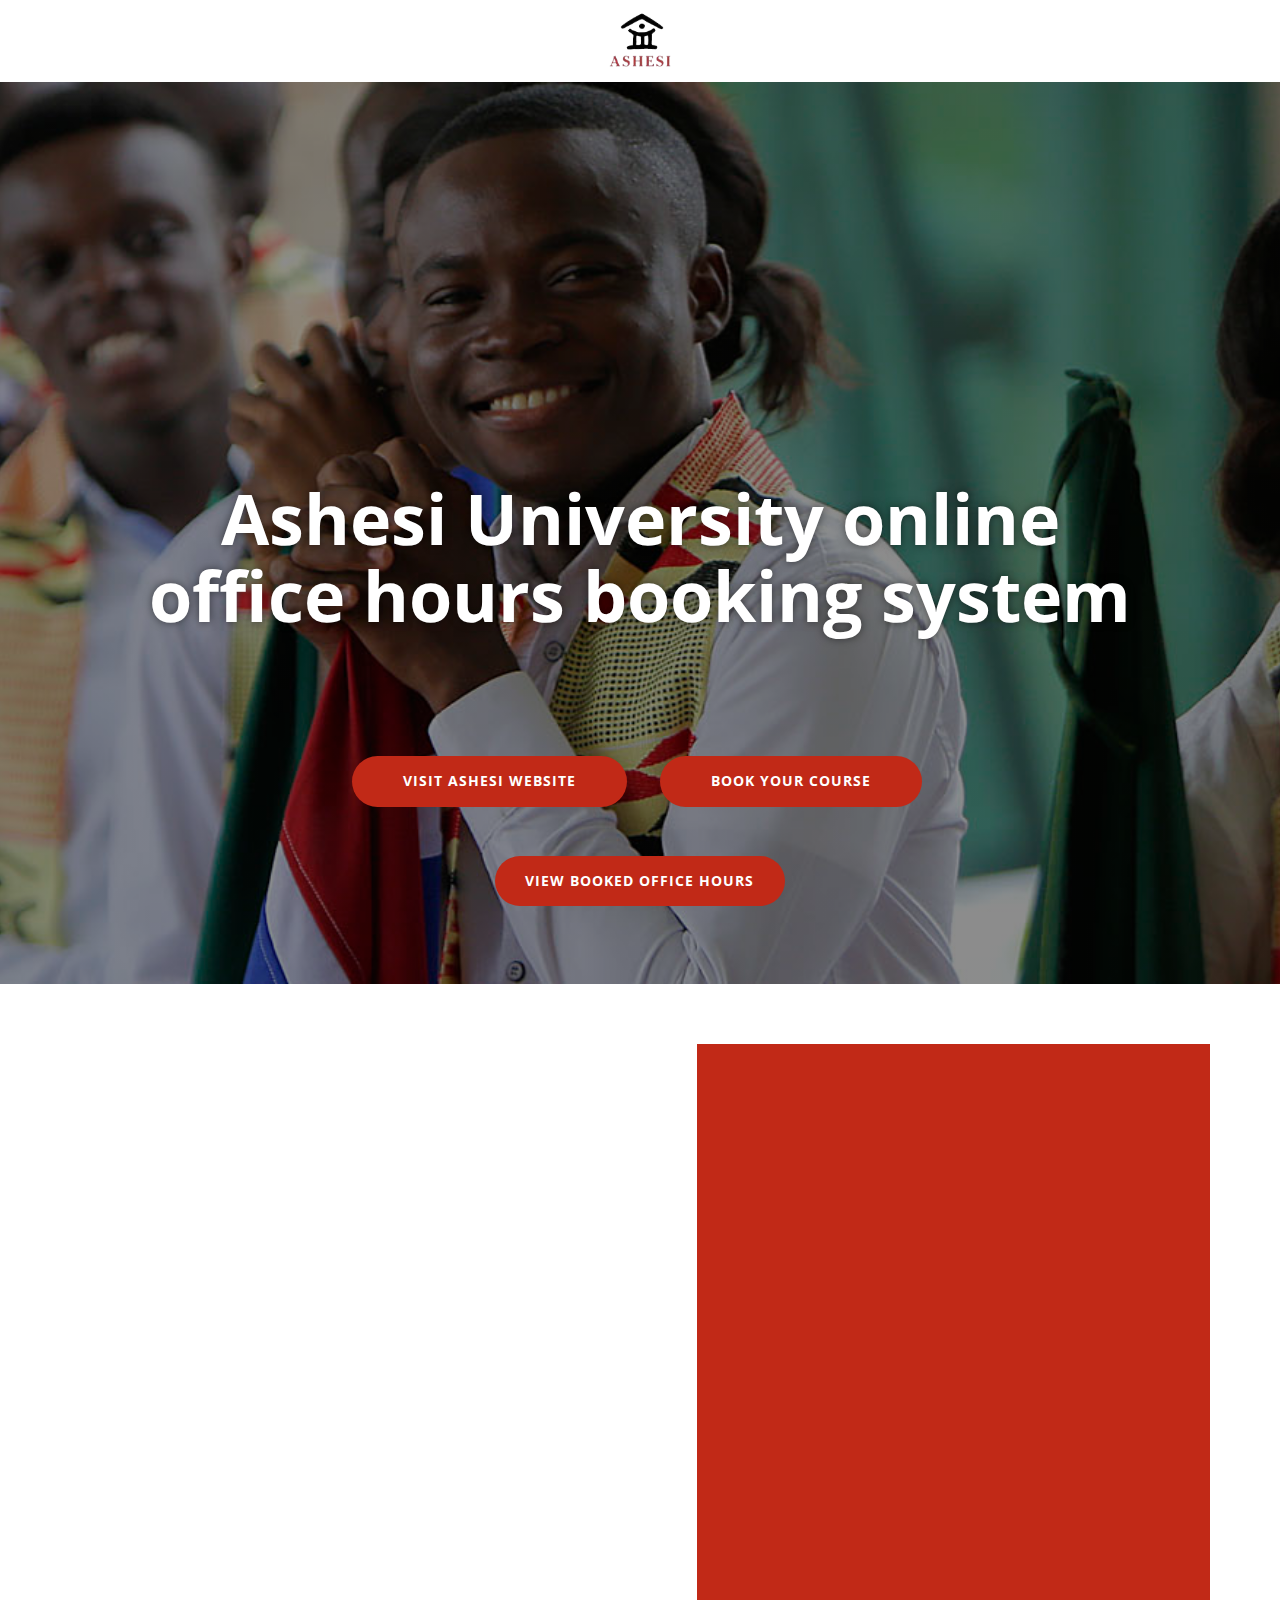
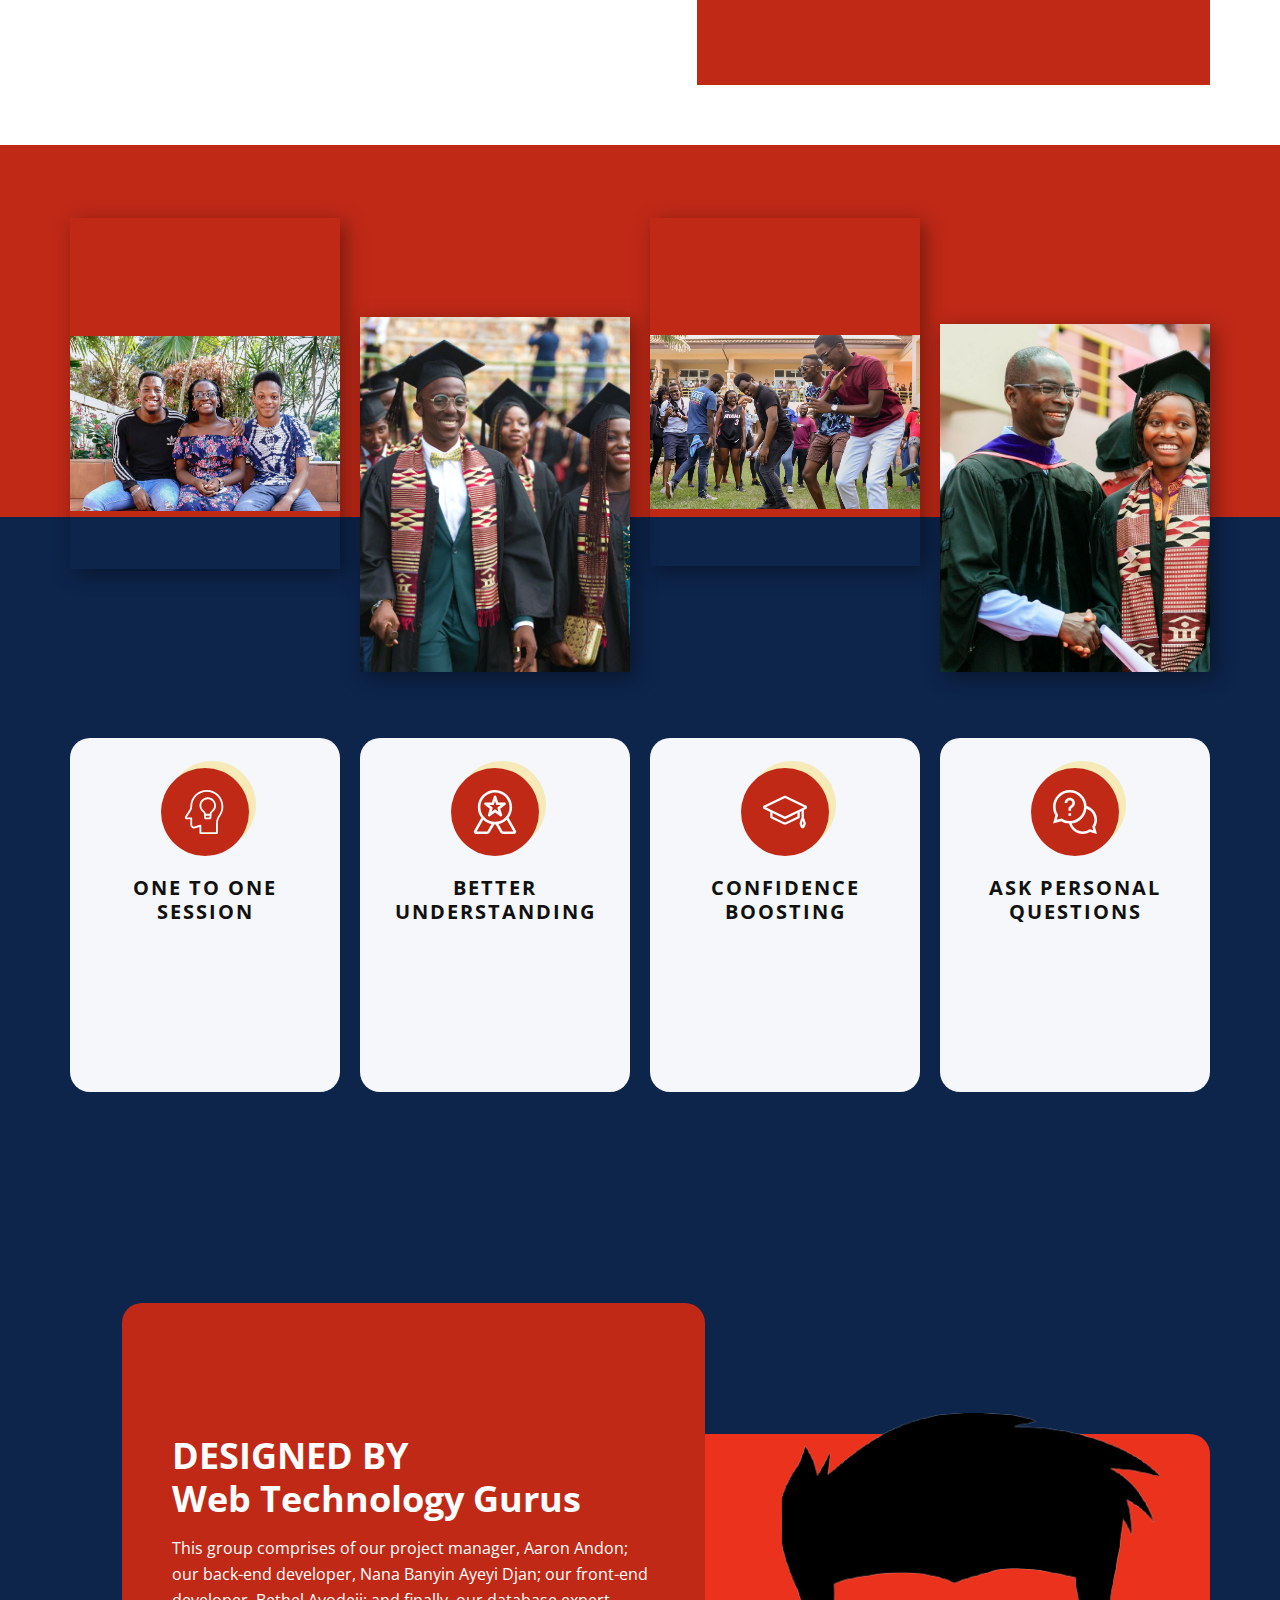
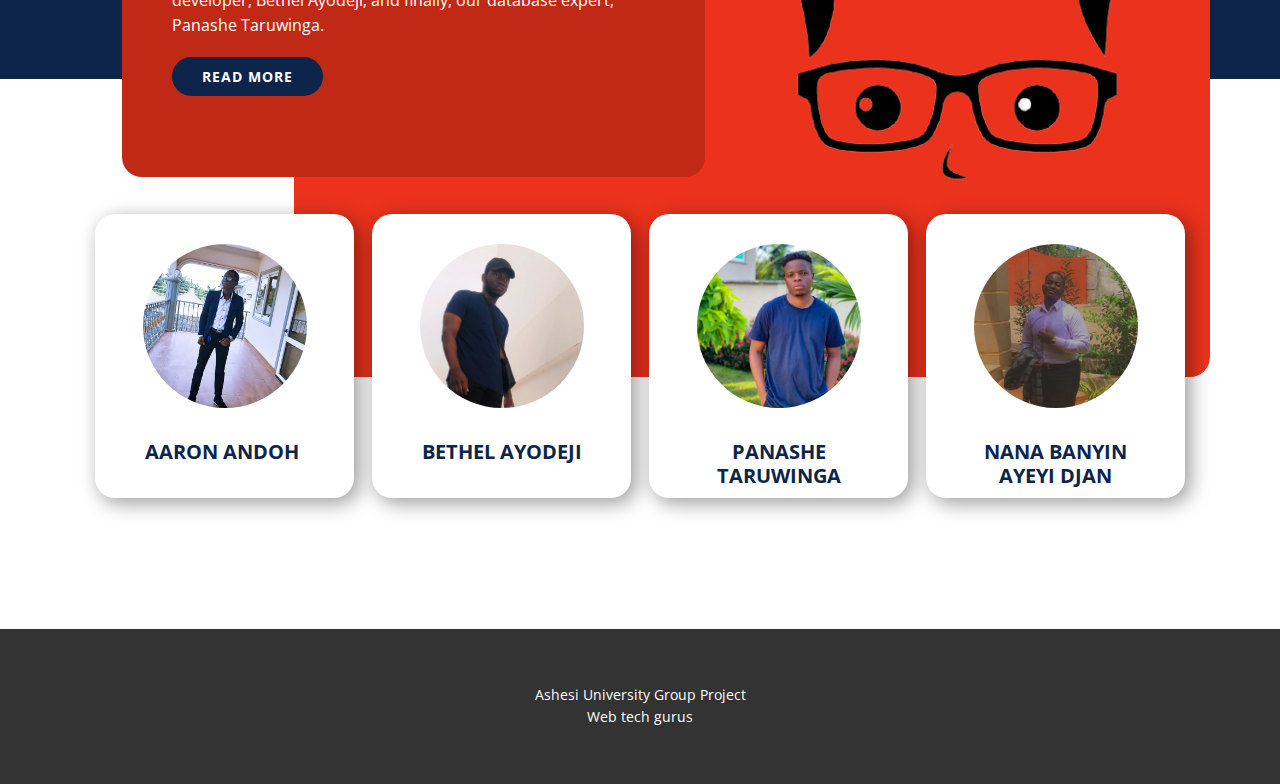
<file: index.html>
<!DOCTYPE html>
<html style="font-size: 16px;">
  <head>
    <meta name="viewport" content="width=device-width, initial-scale=1.0">
    <meta charset="utf-8">
    <meta name="description" content="">
    <meta name="page_type" content="np-template-header-footer-from-plugin">
    <title>Home</title>
    <link rel="stylesheet" href="nicepage.css" media="screen">
<link rel="stylesheet" href="Home.css" media="screen">
    <script class="u-script" type="text/javascript" src="jquery.js" defer=""></script>
    <script class="u-script" type="text/javascript" src="nicepage.js" defer=""></script>
    <meta name="generator" content="Nicepage 3.30.2, nicepage.com">
    <link id="u-theme-google-font" rel="stylesheet" href="https://fonts.googleapis.com/css?family=Open+Sans:300,300i,400,400i,600,600i,700,700i,800,800i">
    <link id="u-page-google-font" rel="stylesheet" href="https://fonts.googleapis.com/css?family=Montserrat:100,100i,200,200i,300,300i,400,400i,500,500i,600,600i,700,700i,800,800i,900,900i">
    
    
    
    
    
    <script type="application/ld+json">{
		"@context": "http://schema.org",
		"@type": "Organization",
		"name": "",
		"logo": "images/ashesi_logo-removebg-preview.png"
}</script>
    <meta name="theme-color" content="#0d244b">
    <meta property="og:title" content="Home">
    <meta property="og:type" content="website">
  </head>
  <body data-home-page="Home.html" data-home-page-title="Home" class="u-body"><header class="u-clearfix u-header u-header" id="sec-e950"><div class="u-clearfix u-sheet u-sheet-1">
        <a href="Home.html" data-page-id="1098673" class="u-image u-logo u-image-1" data-image-width="237" data-image-height="212" title="Home">
          <img src="images/ashesi_logo-removebg-preview.png" class="u-logo-image u-logo-image-1">
        </a>
      </div></header>
    <section class="u-align-center u-clearfix u-image u-shading u-section-1" src="" data-image-width="1920" data-image-height="618" id="sec-115c">
      <div class="u-clearfix u-sheet u-sheet-1">
        <h1 class="u-text u-text-default u-title u-text-1"> Ashesi University online<br>office hours booking system
        </h1>
        <div class="u-expanded-width-md u-expanded-width-sm u-expanded-width-xs u-list u-list-1">
          <div class="u-repeater u-repeater-1">
            <div class="u-align-center u-container-style u-list-item u-repeater-item">
              <div class="u-container-layout u-similar-container u-valign-middle u-container-layout-1">
                <a href="https://www.ashesi.edu.gh/" class="u-active-white u-border-none u-btn u-btn-round u-button-style u-custom-color-1 u-hover-white u-radius-50 u-btn-1" target="_blank">Visit Ashesi Website</a>
              </div>
            </div>
            <div class="u-align-center u-container-style u-list-item u-repeater-item">
              <div class="u-container-layout u-similar-container u-valign-middle u-container-layout-2">
                <a href="Student-.php" data-page-id="342116932" class="u-active-white u-border-none u-btn u-btn-round u-button-style u-custom-color-1 u-hover-white u-radius-50 u-btn-2">Book Your Course</a>
              </div>
            </div>
          </div>
        </div>
        <a href="viewbooking.php" class="u-border-none u-btn u-btn-round u-button-style u-custom-color-1 u-hover-white u-radius-50 u-btn-3">View booked office hours</a>
      </div>
    </section>
    <section class="u-clearfix u-section-2" id="sec-7c1f">
      <div class="u-clearfix u-sheet u-valign-middle u-sheet-1">
        <div class="u-clearfix u-expanded-width u-layout-wrap u-layout-wrap-1">
          <div class="u-layout">
            <div class="u-layout-row">
              <div class="u-align-center u-container-style u-layout-cell u-size-33 u-layout-cell-1">
                <div class="u-container-layout u-valign-top u-container-layout-1">
                  <h2 class="u-custom-font u-font-montserrat u-text u-text-1" data-animation-name="bounceIn" data-animation-duration="1250" data-animation-direction="">Courses offered at Ashesi</h2>
                  <img src="images/About_landing.jpg" alt="" class="u-expanded-width u-image u-image-round u-radius-33 u-image-1" data-image-width="1920" data-image-height="618" data-animation-name="jackInTheBox" data-animation-duration="1000" data-animation-direction="">
                  <p class="u-text u-text-2" data-animation-name="tada" data-animation-duration="1000" data-animation-direction="">Ashesi offers a wider range of courses taught by qualified lecturers to obtain the best learning experience</p>
                </div>
              </div>
              <div class="u-align-center u-container-style u-custom-color-1 u-layout-cell u-shape-rectangle u-size-27 u-layout-cell-2">
                <div class="u-container-layout u-valign-middle u-container-layout-2">
                  <p class="u-text u-text-3" data-animation-name="slideIn" data-animation-duration="1000" data-animation-direction="Down">Business Administration<br>Management Information Systems<br>Computer Science<br>Mechanical Engineering<br>Electrical Engineering<br>Computer Engineering
                  </p><span class="u-icon u-icon-circle u-text-white u-icon-1" data-href="https://www.ashesi.edu.gh/academics/programmes.html" data-target="_blank" data-animation-name="pulse" data-animation-duration="1000" data-animation-direction=""><svg class="u-svg-link" preserveAspectRatio="xMidYMin slice" viewBox="0 0 512 512" style=""><use xmlns:xlink="http://www.w3.org/1999/xlink" xlink:href="#svg-91af"></use></svg><svg class="u-svg-content" viewBox="0 0 512 512" x="0px" y="0px" id="svg-91af" style="enable-background:new 0 0 512 512;"><g><g><path d="M506.134,241.843c-0.006-0.006-0.011-0.013-0.018-0.019l-104.504-104c-7.829-7.791-20.492-7.762-28.285,0.068    c-7.792,7.829-7.762,20.492,0.067,28.284L443.558,236H20c-11.046,0-20,8.954-20,20c0,11.046,8.954,20,20,20h423.557    l-70.162,69.824c-7.829,7.792-7.859,20.455-0.067,28.284c7.793,7.831,20.457,7.858,28.285,0.068l104.504-104    c0.006-0.006,0.011-0.013,0.018-0.019C513.968,262.339,513.943,249.635,506.134,241.843z"></path>
</g>
</g></svg></span>
                </div>
              </div>
            </div>
          </div>
        </div>
      </div>
    </section>
    <section class="u-align-center u-clearfix u-palette-1-base u-section-3" id="sec-a1a3">
      <div class="u-custom-color-1 u-expanded-width u-shape u-shape-rectangle u-shape-1"></div>
      <div class="u-clearfix u-gutter-20 u-layout-wrap u-layout-wrap-1">
        <div class="u-layout">
          <div class="u-layout-row">
            <div class="u-size-15 u-size-30-md">
              <div class="u-layout-col">
                <div class="u-container-style u-layout-cell u-size-40 u-layout-cell-1">
                  <div class="u-container-layout u-container-layout-1">
                    <img class="u-expanded-width u-image u-image-1" src="images/1_KKKnfk3BVWe5iagZ7-v88A.jpeg" data-image-width="1600" data-image-height="900">
                  </div>
                </div>
                <div class="u-container-style u-hidden-md u-hidden-sm u-hidden-xs u-layout-cell u-size-20 u-layout-cell-2" wfd-invisible="true">
                  <div class="u-container-layout u-container-layout-2"></div>
                </div>
              </div>
            </div>
            <div class="u-size-15 u-size-30-md">
              <div class="u-layout-col">
                <div class="u-container-style u-hidden-md u-hidden-sm u-hidden-xs u-layout-cell u-size-20 u-layout-cell-3" wfd-invisible="true">
                  <div class="u-container-layout u-container-layout-3"></div>
                </div>
                <div class="u-container-style u-image u-layout-cell u-size-40 u-image-2" data-image-width="800" data-image-height="742">
                  <div class="u-container-layout u-container-layout-4"></div>
                </div>
              </div>
            </div>
            <div class="u-size-15 u-size-30-md">
              <div class="u-layout-col">
                <div class="u-container-style u-layout-cell u-size-40 u-layout-cell-5">
                  <div class="u-container-layout u-container-layout-5">
                    <img class="u-expanded-width u-image u-image-3" src="images/Ashesi-StudentLife_VideoBanner.jpg" data-image-width="1600" data-image-height="667">
                  </div>
                </div>
                <div class="u-container-style u-hidden-md u-hidden-sm u-hidden-xs u-layout-cell u-size-20 u-layout-cell-6" wfd-invisible="true">
                  <div class="u-container-layout u-container-layout-6"></div>
                </div>
              </div>
            </div>
            <div class="u-size-15 u-size-30-md">
              <div class="u-layout-col">
                <div class="u-container-style u-hidden-md u-hidden-sm u-hidden-xs u-layout-cell u-size-20 u-layout-cell-7" wfd-invisible="true">
                  <div class="u-container-layout u-container-layout-7"></div>
                </div>
                <div class="u-container-style u-image u-layout-cell u-size-40 u-image-4" data-image-width="1920" data-image-height="1080">
                  <div class="u-container-layout u-container-layout-8"></div>
                </div>
              </div>
            </div>
          </div>
        </div>
      </div>
      <div class="u-list u-list-1">
        <div class="u-repeater u-repeater-1">
          <div class="u-align-center u-container-style u-list-item u-palette-5-light-3 u-radius-20 u-repeater-item u-shape-round u-list-item-1">
            <div class="u-container-layout u-similar-container u-container-layout-9"><span class="u-align-left u-custom-color-1 u-icon u-icon-circle u-spacing-22 u-text-white u-icon-1"><svg class="u-svg-link" preserveAspectRatio="xMidYMin slice" viewBox="0 0 24 24" style=""><use xmlns:xlink="http://www.w3.org/1999/xlink" xlink:href="#svg-d74e"></use></svg><svg class="u-svg-content" viewBox="0 0 24 24" id="svg-d74e"><path d="m18.5 24h-9c-.276 0-.5-.224-.5-.5v-3.325l-2.414.733c-.159.059-.365.092-.586.092-1.103 0-2-.897-2-2v-3h-2c-.561 0-1-.439-1-1 0-.188.055-.373.157-.536l2.336-3.708c.332-.526.507-1.132.507-1.753 0-4.965 4.037-9.003 9-9.003s9 4.038 9 9c0 1.858-.565 3.646-1.636 5.17-.892 1.269-1.364 2.758-1.364 4.305v5.025c0 .276-.224.5-.5.5zm-8.5-1h8v-4.525c0-1.754.534-3.441 1.546-4.88.951-1.354 1.454-2.943 1.454-4.595 0-4.411-3.589-8-8-8s-8 3.589-8 8c0 .813-.229 1.604-.661 2.289l-2.336 3.708 2.497.003c.276 0 .5.224.5.5v3.5c0 .552.448 1 1 1 .104 0 .196-.014.271-.041l3.084-.938c.152-.045.316-.017.443.077s.202.244.202.402z"></path><path d="m14.5 16h-2c-.481 0-1-.369-1-1.18v-1.32c0-.586-.253-1.122-.676-1.433-1.17-.861-1.852-2.238-1.823-3.682.046-2.383 2.034-4.35 4.433-4.385 1.215-.04 2.369.443 3.235 1.296.858.847 1.331 1.975 1.331 3.176 0 1.422-.658 2.728-1.806 3.582-.434.323-.694.866-.694 1.453v1.493c0 .552-.448 1-1 1zm-1-11c-.018 0-.035 0-.053 0-1.833.026-3.412 1.585-3.446 3.404-.022 1.12.507 2.188 1.416 2.857.678.5 1.083 1.336 1.083 2.239v1.32c0 .149.036.198.036.198l1.964-.018v-1.493c0-.901.41-1.745 1.098-2.255.89-.664 1.402-1.677 1.402-2.78 0-.932-.367-1.806-1.033-2.463-.661-.652-1.535-1.009-2.467-1.009z"></path><path d="m15 14h-3c-.276 0-.5-.224-.5-.5s.224-.5.5-.5h3c.276 0 .5.224.5.5s-.224.5-.5.5z"></path></svg></span>
              <h5 class="u-text u-text-1"> One to one session</h5>
              <p class="u-text u-text-palette-5-dark-2 u-text-2"></p>
            </div>
          </div>
          <div class="u-align-center u-container-style u-list-item u-palette-5-light-3 u-radius-20 u-repeater-item u-shape-round u-list-item-2">
            <div class="u-container-layout u-similar-container u-container-layout-10"><span class="u-align-left u-custom-color-1 u-icon u-icon-circle u-spacing-22 u-text-white u-icon-2"><svg class="u-svg-link" preserveAspectRatio="xMidYMin slice" viewBox="0 0 512 512" style=""><use xmlns:xlink="http://www.w3.org/1999/xlink" xlink:href="#svg-dde6"></use></svg><svg class="u-svg-content" viewBox="0 0 512 512" id="svg-dde6"><g><path d="m316.703 216.874 60.137-43.873c11.697-8.534 5.632-27.118-8.841-27.118h-74.267l-22.962-70.965c-4.463-13.788-24.071-13.816-28.543 0l-22.962 70.965h-74.267c-14.48 0-20.532 18.588-8.841 27.118l60.137 43.873-22.979 71.013c-4.464 13.797 11.405 25.277 23.112 16.736l60.07-43.825 60.07 43.825c11.638 8.488 27.587-2.907 23.112-16.736zm-31.886-1.098 12.091 37.367-31.567-23.031c-5.269-3.843-12.414-3.842-17.682 0l-31.567 23.031 12.091-37.367c1.995-6.166-.195-12.916-5.431-16.736l-31.741-23.157h39.168c6.505 0 12.269-4.193 14.271-10.382l12.05-37.24 12.05 37.24c2.003 6.188 7.767 10.382 14.271 10.382h39.168l-31.741 23.157c-5.236 3.82-7.426 10.57-5.431 16.736z"></path><path d="m499.556 472.922-85.829-150.828c25.867-33.776 41.273-76.025 41.273-121.825-.001-110.429-89.496-200.269-199.501-200.269s-199.5 89.84-199.5 200.269c0 46.139 15.631 88.676 41.846 122.575l-85.404 150.081c-9.902 17.411 2.624 39.075 22.669 39.075h127.55c13.613 0 26.257-7.361 32.997-19.209l52.582-92.4c5.472.197 9.578.205 15.506-.038l52.596 92.437c6.741 11.85 19.385 19.211 32.998 19.211h127.55c20.022-.001 32.583-21.643 22.667-39.079zm-329.975 5.033c-1.419 2.495-4.071 4.045-6.922 4.045h-120.865l77.261-135.771c26.527 25.004 59.841 42.828 96.841 50.338zm-83.582-277.686c0-93.887 76.037-170.269 169.5-170.269s169.5 76.382 169.5 170.269-76.037 170.269-169.5 170.269-169.5-76.383-169.5-170.269zm263.34 281.731c-2.851 0-5.503-1.55-6.923-4.046l-46.413-81.569c36.942-7.678 70.176-25.643 96.594-50.766l77.607 136.381z"></path>
</g></svg></span>
              <h5 class="u-text u-text-3">Better Understanding</h5>
              <p class="u-text u-text-palette-5-dark-2 u-text-4"></p>
            </div>
          </div>
          <div class="u-align-center u-container-style u-list-item u-palette-5-light-3 u-radius-20 u-repeater-item u-shape-round u-list-item-3">
            <div class="u-container-layout u-similar-container u-container-layout-11"><span class="u-align-left u-custom-color-1 u-icon u-icon-circle u-spacing-22 u-icon-3"><svg class="u-svg-link" preserveAspectRatio="xMidYMin slice" viewBox="0 0 477.005 477.005" style=""><use xmlns:xlink="http://www.w3.org/1999/xlink" xlink:href="#svg-44d1"></use></svg><svg class="u-svg-content" viewBox="0 0 477.005 477.005" x="0px" y="0px" id="svg-44d1" style="enable-background:new 0 0 477.005 477.005;"><g><path d="M7.075,204.297l71.191,34.293v57.087c0,4.801,2.75,9.178,7.075,11.262l136.194,65.605c1.692,0.814,3.546,1.237,5.425,1.237   h22.886c1.879,0,3.732-0.423,5.426-1.237l135.817-65.425c2.633-1.27,4.738-3.42,5.95-6.079c0.171-0.375,0.334-0.754,0.497-1.134   c0.663-1.552,1.005-3.223,1.005-4.91v-56.407l19.419-9.354v77.412c-4.202,2.801-7.441,6.998-9.01,12.109l-11.049,36.002   c-1.361,4.44-1.324,9.124,0.109,13.542l10.246,31.578c2.922,9.007,11.245,15.254,20.709,15.545   c0.063,0.002,0.125,0.003,0.188,0.004l0.312,0.005c0.065,0.001,0.13,0.001,0.196,0.001c9.304,0,17.52-5.594,20.931-14.253   l11.847-30.072c1.828-4.637,2.059-9.824,0.65-14.605L452.043,319c-1.539-5.229-4.806-9.522-9.083-12.368v-89.438l26.97-12.992   c4.325-2.084,7.075-6.46,7.075-11.262v-9.955c0-4.801-2.75-9.178-7.075-11.262L243.827,62.81c-3.429-1.651-7.422-1.651-10.85,0   L7.075,171.628C2.75,173.711,0,178.088,0,182.89v10.146C0,197.837,2.75,202.213,7.075,204.297z M429.886,385.539l-7.853-24.202   l8.376-27.295l8.456,28.704L429.886,385.539z M373.54,287.824l-126.548,60.959h-17.179l-126.547-60.959v-37.19l129.712,62.483   c1.714,0.826,3.569,1.238,5.425,1.238s3.71-0.412,5.425-1.238l129.713-62.482L373.54,287.824L373.54,287.824z M238.402,87.946   l207.632,100.017l-63.763,30.715c-0.562,0.178-1.116,0.387-1.656,0.646L238.402,287.83L96.19,219.324   c-0.539-0.259-1.093-0.468-1.654-0.646l-63.764-30.716L238.402,87.946z"></path>
</g></svg></span>
              <h5 class="u-text u-text-5">Confidence boosting</h5>
              <p class="u-text u-text-palette-5-dark-2 u-text-6"></p>
            </div>
          </div>
          <div class="u-align-center u-container-style u-list-item u-palette-5-light-3 u-radius-20 u-repeater-item u-shape-round u-list-item-4">
            <div class="u-container-layout u-similar-container u-container-layout-12"><span class="u-align-left u-custom-color-1 u-icon u-icon-circle u-spacing-22 u-text-white u-icon-4"><svg class="u-svg-link" preserveAspectRatio="xMidYMin slice" viewBox="0 0 512 512" style=""><use xmlns:xlink="http://www.w3.org/1999/xlink" xlink:href="#svg-60ce"></use></svg><svg class="u-svg-content" viewBox="0 0 512 512" id="svg-60ce"><path d="m512 346.5c0-74.628906-50.285156-139.832031-121.195312-159.480469-4.457032-103.878906-90.347657-187.019531-195.304688-187.019531-107.800781 0-195.5 87.699219-195.5 195.5 0 35.132812 9.351562 69.339844 27.109375 99.371094l-26.390625 95.40625 95.410156-26.386719c27.605469 16.324219 58.746094 25.519531 90.886719 26.90625 19.644531 70.914063 84.851563 121.203125 159.484375 121.203125 29.789062 0 58.757812-7.933594 84.210938-23.007812l80.566406 22.285156-22.285156-80.566406c15.074218-25.453126 23.007812-54.421876 23.007812-84.210938zm-411.136719-15.046875-57.117187 15.800781 15.800781-57.117187-3.601563-5.632813c-16.972656-26.554687-25.945312-57.332031-25.945312-89.003906 0-91.257812 74.242188-165.5 165.5-165.5s165.5 74.242188 165.5 165.5-74.242188 165.5-165.5 165.5c-31.671875 0-62.445312-8.972656-89.003906-25.945312zm367.390625 136.800781-42.382812-11.726562-5.660156 3.683594c-21.941407 14.253906-47.433594 21.789062-73.710938 21.789062-58.65625 0-110.199219-37.925781-128.460938-92.308594 89.820313-10.355468 161.296876-81.832031 171.65625-171.65625 54.378907 18.265625 92.304688 69.808594 92.304688 128.464844 0 26.277344-7.535156 51.769531-21.789062 73.710938l-3.683594 5.660156zm0 0"></path><path d="m180.5 271h30v30h-30zm0 0"></path><path d="m225.5 150c0 8.519531-3.46875 16.382812-9.765625 22.144531l-35.234375 32.25v36.605469h30v-23.394531l25.488281-23.328125c12.398438-11.347656 19.511719-27.484375 19.511719-44.277344 0-33.085938-26.914062-60-60-60s-60 26.914062-60 60h30c0-16.542969 13.457031-30 30-30s30 13.457031 30 30zm0 0"></path></svg></span>
              <h5 class="u-text u-text-7">Ask personal questions</h5>
              <p class="u-text u-text-palette-5-dark-2 u-text-8"></p>
            </div>
          </div>
        </div>
      </div>
    </section>
    <section class="u-clearfix u-white u-section-4" id="carousel_f8dc">
      <div class="u-expanded-width u-palette-1-base u-shape u-shape-rectangle u-shape-1"></div>
      <div class="u-custom-color-2 u-radius-20 u-shape u-shape-round u-shape-2"></div>
      <div class="u-list u-list-1">
        <div class="u-repeater u-repeater-1">
          <div class="u-align-center u-container-style u-list-item u-radius-20 u-repeater-item u-shape-round u-white u-list-item-1" data-href="About.html" data-page-id="39364582">
            <div class="u-container-layout u-similar-container u-valign-top u-container-layout-1">
              <div alt="" class="u-image u-image-circle u-image-1" data-image-width="1200" data-image-height="1600"></div>
              <h4 class="u-text u-text-palette-1-base u-text-1">Aaron andoh&nbsp;<br>
              </h4>
            </div>
          </div>
          <div class="u-align-center u-container-style u-list-item u-radius-20 u-repeater-item u-shape-round u-video-cover u-white u-list-item-2" data-href="About.html" data-page-id="39364582">
            <div class="u-container-layout u-similar-container u-valign-top u-container-layout-2">
              <div alt="" class="u-image u-image-circle u-image-2" data-image-width="672" data-image-height="1024"></div>
              <h4 class="u-text u-text-palette-1-base u-text-2">Bethel ayodeji</h4>
            </div>
          </div>
          <div class="u-align-center u-container-style u-list-item u-radius-20 u-repeater-item u-shape-round u-video-cover u-white u-list-item-3" data-href="About.html" data-page-id="39364582">
            <div class="u-container-layout u-similar-container u-valign-top u-container-layout-3">
              <div alt="" class="u-image u-image-circle u-image-3" data-image-width="1024" data-image-height="768"></div>
              <h4 class="u-text u-text-palette-1-base u-text-3">panashe taruwinga</h4>
            </div>
          </div>
          <div class="u-align-center u-container-style u-list-item u-radius-20 u-repeater-item u-shape-round u-video-cover u-white u-list-item-4" data-href="About.html" data-page-id="39364582">
            <div class="u-container-layout u-similar-container u-valign-top u-container-layout-4">
              <div alt="" class="u-image u-image-circle u-image-4" data-image-width="542" data-image-height="651"></div>
              <h4 class="u-text u-text-palette-1-base u-text-4">Nana banyin ayeyi djan</h4>
            </div>
          </div>
        </div>
      </div>
      <div class="u-clearfix u-gutter-50 u-layout-wrap u-layout-wrap-1">
        <div class="u-layout">
          <div class="u-layout-row">
            <div class="u-size-37">
              <div class="u-layout-col">
                <div class="u-container-style u-custom-color-1 u-layout-cell u-left-cell u-radius-20 u-shape-round u-size-60 u-layout-cell-1">
                  <div class="u-container-layout u-container-layout-5">
                    <h2 class="u-text u-text-default u-text-5">DESIGNED BY <br>Web Technology Gurus
                    </h2>
                    <p class="u-text u-text-6"> This group comprises of our project manager, Aaron Andon; our back-end developer, Nana Banyin Ayeyi Djan; our front-end developer, Bethel Ayodeji; and finally, our database expert, Panashe Taruwinga.</p>
                    <a href="About.html" data-page-id="39364582" class="u-btn u-btn-round u-button-style u-hover-palette-1-light-1 u-palette-1-base u-radius-50 u-btn-1">Read more</a>
                  </div>
                </div>
              </div>
            </div>
            <div class="u-size-23">
              <div class="u-layout-col">
                <div class="u-container-style u-hidden-sm u-hidden-xs u-layout-cell u-right-cell u-size-30 u-layout-cell-2">
                  <div class="u-container-layout u-container-layout-6"></div>
                </div>
                <div class="u-container-style u-layout-cell u-right-cell u-size-30 u-layout-cell-3">
                  <div class="u-container-layout u-valign-top u-container-layout-7">
                    <img class="u-image u-image-5" src="images/nerd-geek-cartoon-png-favpng-35cyiiT11eQkFYhi7wJVv8ThT-removebg-preview.png" data-image-width="632" data-image-height="395">
                  </div>
                </div>
              </div>
            </div>
          </div>
        </div>
      </div>
    </section>
    
    
     <footer class="u-clearfix u-footer u-grey-80" id="sec-3f3a"><div class="u-clearfix u-sheet u-sheet-1">
        <div class="u-align-center u-container-style u-group u-group-1">
          <div class="u-container-layout u-valign-middle u-container-layout-1">
            <p class="u-small-text u-text u-text-variant u-text-1">Ashesi University Group Project</p>
			  <p class="u-small-text u-text u-text-variant u-text-1">Web tech gurus</p>
          </div>
        </div>
      </div>
          <!-- Start of LiveChat (www.livechatinc.com) code -->
<script>
    window.__lc = window.__lc || {};
    window.__lc.license = 13311165;
    ;(function(n,t,c){function i(n){return e._h?e._h.apply(null,n):e._q.push(n)}var e={_q:[],_h:null,_v:"2.0",on:function(){i(["on",c.call(arguments)])},once:function(){i(["once",c.call(arguments)])},off:function(){i(["off",c.call(arguments)])},get:function(){if(!e._h)throw new Error("[LiveChatWidget] You can't use getters before load.");return i(["get",c.call(arguments)])},call:function(){i(["call",c.call(arguments)])},init:function(){var n=t.createElement("script");n.async=!0,n.type="text/javascript",n.src="https://cdn.livechatinc.com/tracking.js",t.head.appendChild(n)}};!n.__lc.asyncInit&&e.init(),n.LiveChatWidget=n.LiveChatWidget||e}(window,document,[].slice))
</script>
<noscript><a href="https://www.livechatinc.com/chat-with/13311165/" rel="nofollow">Chat with us</a>, powered by <a href="https://www.livechatinc.com/?welcome" rel="noopener nofollow" target="_blank">LiveChat</a></noscript>
<!-- End of LiveChat code -->

    </footer>
    <span style="height: 64px; width: 64px; margin-left: 0px; margin-right: auto; margin-top: 0px; background-image: none; right: 20px; bottom: 20px; color: rgb(255, 255, 255) !important;" class="u-back-to-top u-custom-color-1 u-icon u-icon-rounded u-opacity u-opacity-85 u-spacing-10" data-href="#">
        <svg class="u-svg-link" preserveAspectRatio="xMidYMin slice" viewBox="0 0 551.13 551.13"><use xmlns:xlink="http://www.w3.org/1999/xlink" xlink:href="#svg-1d98"></use></svg>
        <svg class="u-svg-content" enable-background="new 0 0 551.13 551.13" viewBox="0 0 551.13 551.13" xmlns="http://www.w3.org/2000/svg" id="svg-1d98" data-color="rgb(255, 255, 255)"><path d="m275.565 189.451 223.897 223.897h51.668l-275.565-275.565-275.565 275.565h51.668z"></path></svg>
    </span>

  </body>
</html>
</file>
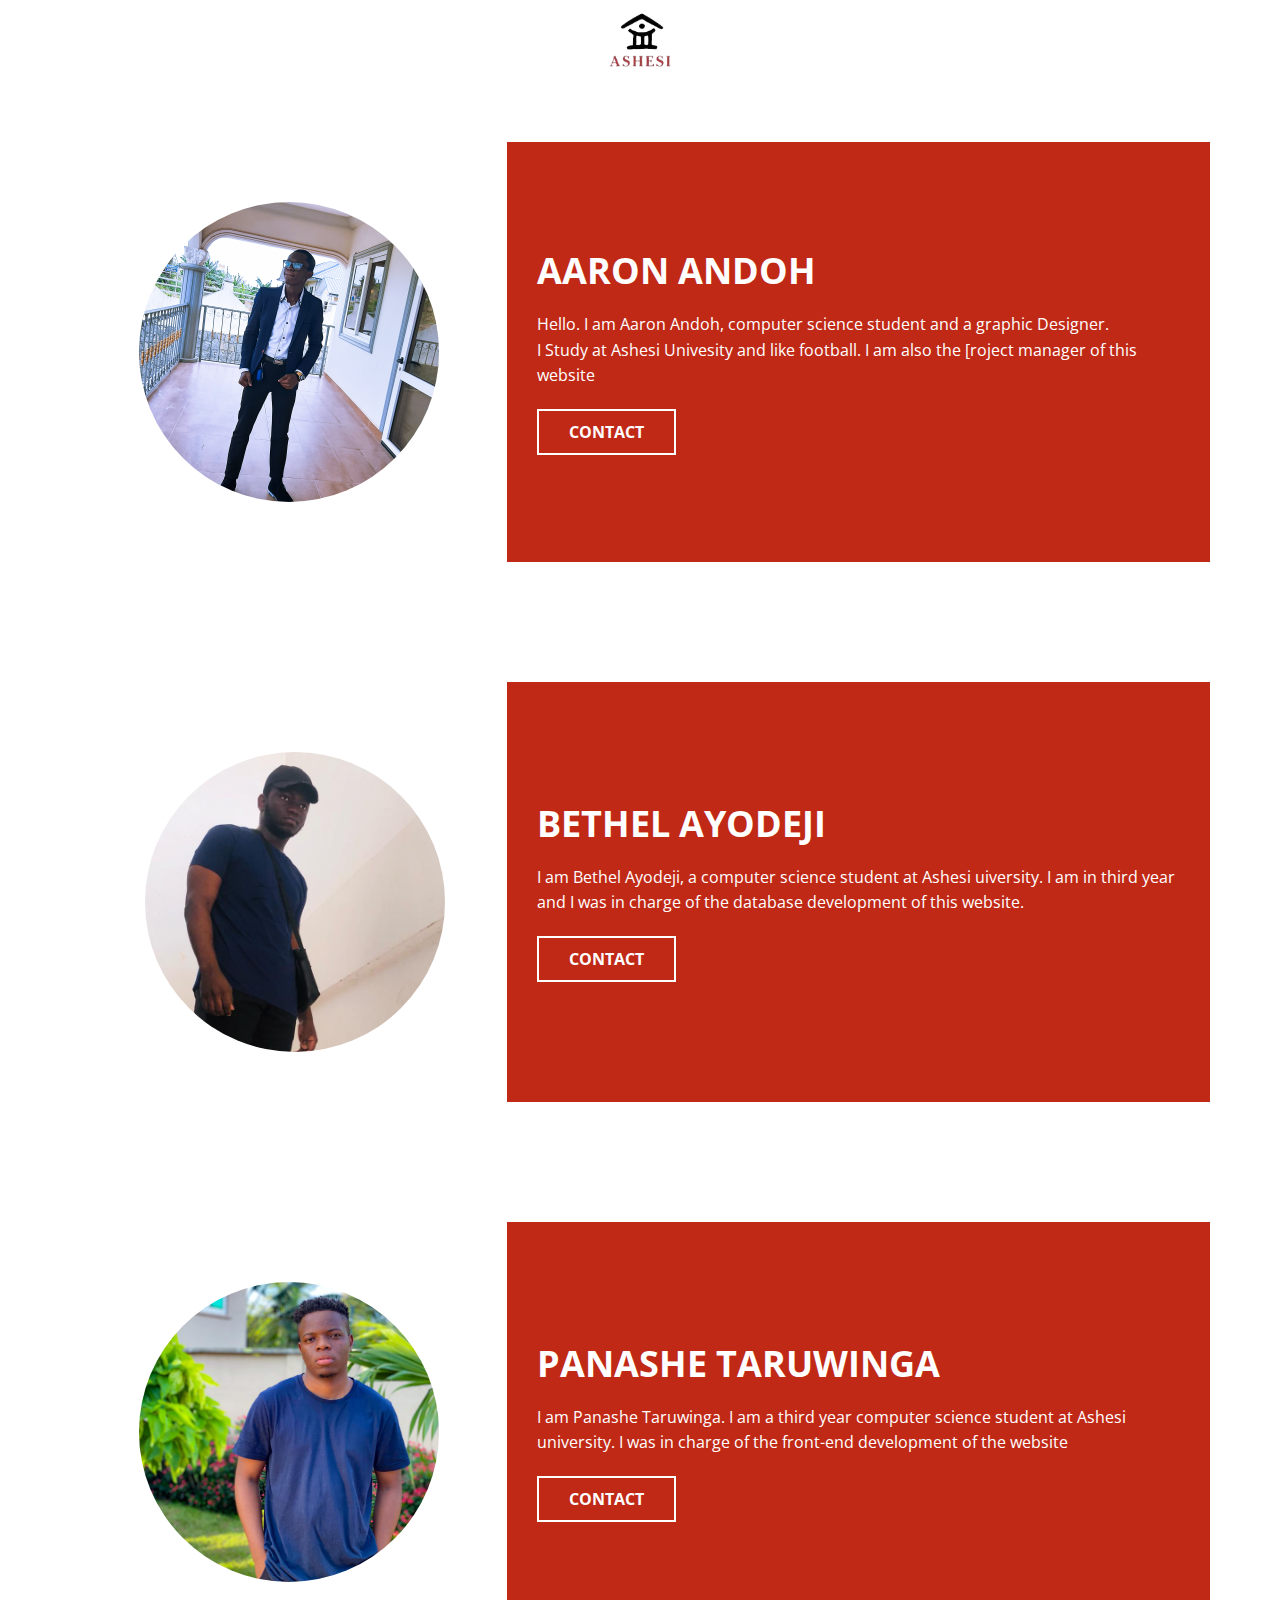
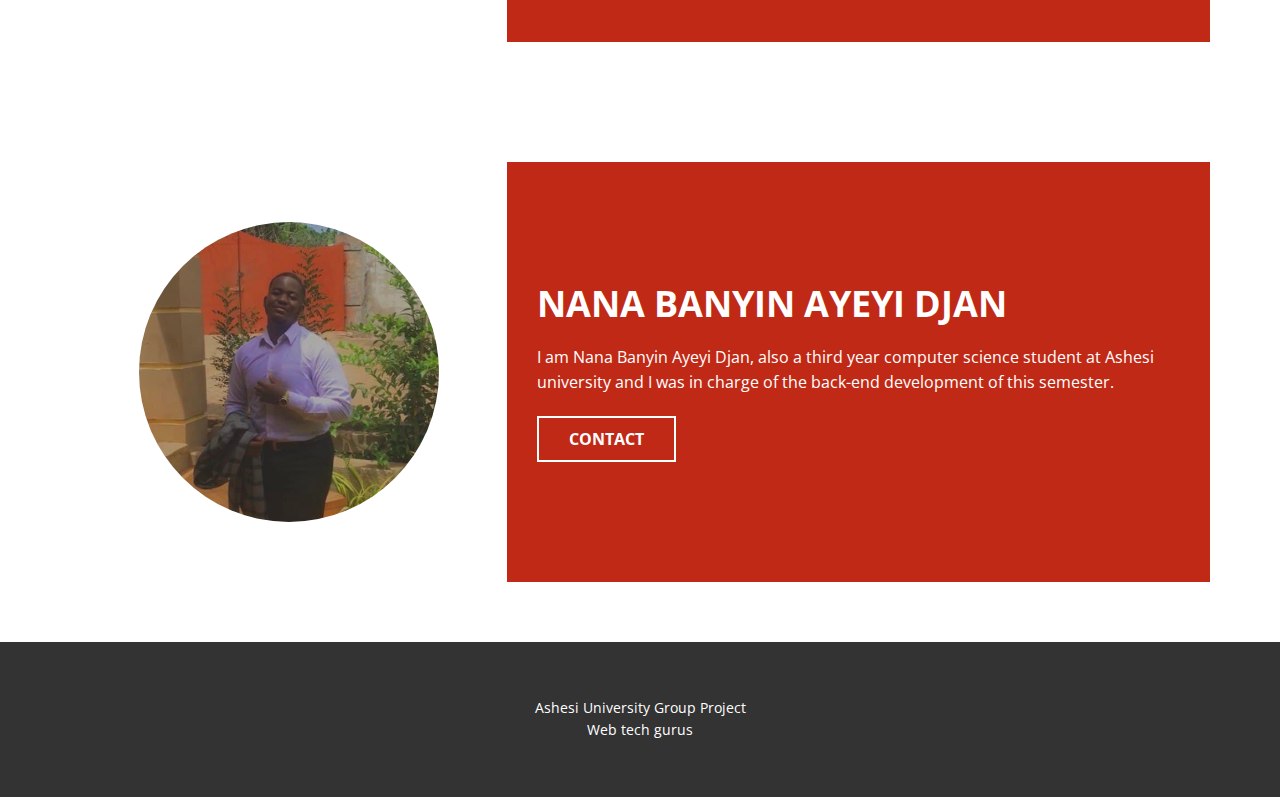
<file: About.html>
<!DOCTYPE html>
<html style="font-size: 16px;">
  <head>
    <meta name="viewport" content="width=device-width, initial-scale=1.0">
    <meta charset="utf-8">
    <meta name="keywords" content="AARON ANDOH, BETHEL AYODEJI, PANASHE TARUWINGA, NANA BANYIN AYEYI DJAN">
    <meta name="description" content="">
    <meta name="page_type" content="np-template-header-footer-from-plugin">
    <title>About</title>
    <link rel="stylesheet" href="nicepage.css" media="screen">
<link rel="stylesheet" href="About.css" media="screen">
    <script class="u-script" type="text/javascript" src="jquery.js" defer=""></script>
    <script class="u-script" type="text/javascript" src="nicepage.js" defer=""></script>
    <meta name="generator" content="Nicepage 3.30.2, nicepage.com">
    <link id="u-theme-google-font" rel="stylesheet" href="https://fonts.googleapis.com/css?family=Open+Sans:300,300i,400,400i,600,600i,700,700i,800,800i">
    
    
    
    
    
    <script type="application/ld+json">{
		"@context": "http://schema.org",
		"@type": "Organization",
		"name": "",
		"logo": "images/ashesi_logo-removebg-preview.png"
}</script>
    <meta name="theme-color" content="#0d244b">
    <meta property="og:title" content="About">
    <meta property="og:type" content="website">
  </head>
  <body class="u-body"><header class="u-clearfix u-header u-header" id="sec-e950"><div class="u-clearfix u-sheet u-sheet-1">
        <a href="Home.html" data-page-id="1098673" class="u-image u-logo u-image-1" data-image-width="237" data-image-height="212" title="Home">
          <img src="images/ashesi_logo-removebg-preview.png" class="u-logo-image u-logo-image-1">
        </a>
      </div></header>
    <section class="u-clearfix u-section-1" id="sec-3c3a">
      <div class="u-clearfix u-sheet u-sheet-1">
        <div class="u-clearfix u-expanded-width u-gutter-0 u-layout-wrap u-layout-wrap-1">
          <div class="u-layout">
            <div class="u-layout-row">
              <div class="u-align-center u-container-style u-layout-cell u-left-cell u-size-23 u-layout-cell-1">
                <div class="u-container-layout u-valign-middle u-container-layout-1">
                  <div alt="" class="u-image u-image-circle u-image-1" src="" data-image-width="3000" data-image-height="4000"></div>
                </div>
              </div>
              <div class="u-align-left u-container-style u-custom-color-1 u-layout-cell u-right-cell u-size-37 u-layout-cell-2">
                <div class="u-container-layout u-valign-middle-lg u-valign-middle-md u-valign-middle-sm u-valign-middle-xl u-valign-top-xs u-container-layout-2">
                  <h2 class="u-text u-text-default u-text-1">AARON ANDOH</h2>
                  <p class="u-text u-text-2">Hello. I am Aaron Andoh, computer science student and a graphic Designer.<br>I Study at Ashesi Univesity and like football. I am also the [roject manager of this website
                  </p>
                  <a href="mailto:aaron.andoh@ashesi.edu.gh?subject=Hello" class="u-border-2 u-border-hover-custom-color-3 u-border-white u-btn u-button-style u-hover-black u-none u-text-body-alt-color u-text-hover-white u-btn-1">Contact</a>
                </div>
              </div>
            </div>
          </div>
        </div>
      </div>
    </section>
    <section class="u-clearfix u-section-2" id="sec-6263">
      <div class="u-clearfix u-sheet u-sheet-1">
        <div class="u-clearfix u-expanded-width u-gutter-0 u-layout-wrap u-layout-wrap-1">
          <div class="u-layout">
            <div class="u-layout-row">
              <div class="u-align-center u-container-style u-layout-cell u-left-cell u-size-23 u-layout-cell-1">
                <div class="u-container-layout u-container-layout-1">
                  <div alt="" class="u-image u-image-circle u-image-1" src="" data-image-width="672" data-image-height="1024"></div>
                </div>
              </div>
              <div class="u-align-left u-container-style u-custom-color-1 u-layout-cell u-right-cell u-size-37 u-layout-cell-2">
                <div class="u-container-layout u-valign-middle-lg u-valign-middle-md u-valign-middle-sm u-valign-middle-xl u-valign-top-xs u-container-layout-2">
                  <h2 class="u-text u-text-default u-text-1">BETHEL AYODEJI</h2>
                  <p class="u-text u-text-2">I am Bethel Ayodeji, a computer science student at Ashesi uiversity. I am in third year and I was in charge of the database development of this website.</p>
                  <a href="mailto:bethel.ayodeji@ashesi.edu.gh?subject=Hello" class="u-border-2 u-border-hover-custom-color-3 u-border-white u-btn u-button-style u-hover-black u-none u-text-body-alt-color u-text-hover-white u-btn-1">Contact</a>
                </div>
              </div>
            </div>
          </div>
        </div>
      </div>
    </section>
    <section class="u-clearfix u-section-3" id="sec-7b1a">
      <div class="u-clearfix u-sheet u-sheet-1">
        <div class="u-clearfix u-expanded-width u-gutter-0 u-layout-wrap u-layout-wrap-1">
          <div class="u-layout">
            <div class="u-layout-row">
              <div class="u-align-center u-container-style u-layout-cell u-left-cell u-size-23 u-layout-cell-1">
                <div class="u-container-layout u-valign-middle u-container-layout-1">
                  <div alt="" class="u-image u-image-circle u-image-1" src="" data-image-width="1024" data-image-height="768"></div>
                </div>
              </div>
              <div class="u-align-left u-container-style u-custom-color-1 u-layout-cell u-right-cell u-size-37 u-layout-cell-2">
                <div class="u-container-layout u-valign-middle-lg u-valign-middle-md u-valign-middle-sm u-valign-middle-xl u-valign-top-xs u-container-layout-2">
                  <h2 class="u-text u-text-default u-text-1">PANASHE TARUWINGA</h2>
                  <p class="u-text u-text-2">I am Panashe Taruwinga. I am a third year computer science student at Ashesi university. I was in charge of the front-end development of the website</p>
                  <a href="mailto:panashe.taruwinga@ashesi.edu.gh?subject=Hello" class="u-border-2 u-border-hover-custom-color-3 u-border-white u-btn u-button-style u-hover-black u-none u-text-body-alt-color u-text-hover-white u-btn-1">Contact</a>
                </div>
              </div>
            </div>
          </div>
        </div>
      </div>
    </section>
    <section class="u-clearfix u-section-4" id="sec-2551">
      <div class="u-clearfix u-sheet u-sheet-1">
        <div class="u-clearfix u-expanded-width u-gutter-0 u-layout-wrap u-layout-wrap-1">
          <div class="u-layout">
            <div class="u-layout-row">
              <div class="u-align-center u-container-style u-layout-cell u-left-cell u-size-23 u-layout-cell-1">
                <div class="u-container-layout u-valign-middle u-container-layout-1">
                  <div alt="" class="u-image u-image-circle u-image-1" src="" data-image-width="542" data-image-height="651"></div>
                </div>
              </div>
              <div class="u-align-left u-container-style u-custom-color-1 u-layout-cell u-right-cell u-size-37 u-layout-cell-2">
                <div class="u-container-layout u-valign-middle-lg u-valign-middle-md u-valign-middle-sm u-valign-middle-xl u-valign-top-xs u-container-layout-2">
                  <h2 class="u-text u-text-default u-text-1">NANA BANYIN AYEYI DJAN</h2>
                  <p class="u-text u-text-2">I am Nana Banyin Ayeyi Djan, also a third year computer science student at Ashesi university and I was in charge of the back-end development of this semester.</p>
                  <a href="mailto:banyin.djan@ashesi.edu.gh?subject=Hello" class="u-border-2 u-border-hover-custom-color-3 u-border-white u-btn u-button-style u-hover-black u-none u-text-body-alt-color u-text-hover-white u-btn-1">Contact</a>
                </div>
              </div>
            </div>
          </div>
        </div>
      </div>
    </section>
    
    
    <footer class="u-clearfix u-footer u-grey-80" id="sec-3f3a"><div class="u-clearfix u-sheet u-sheet-1">
        <div class="u-align-center u-container-style u-group u-group-1">
          <div class="u-container-layout u-valign-middle u-container-layout-1">
            <p class="u-small-text u-text u-text-variant u-text-1">Ashesi University Group Project</p>
			  <p class="u-small-text u-text u-text-variant u-text-1">Web tech gurus</p>
          </div>
        </div>
      </div></footer>
    <span style="height: 64px; width: 64px; margin-left: 0px; margin-right: auto; margin-top: 0px; background-image: none; right: 20px; bottom: 20px; color: rgb(255, 255, 255) !important;" class="u-back-to-top u-custom-color-1 u-icon u-icon-rounded u-opacity u-opacity-85 u-spacing-10" data-href="#">
        <svg class="u-svg-link" preserveAspectRatio="xMidYMin slice" viewBox="0 0 551.13 551.13"><use xmlns:xlink="http://www.w3.org/1999/xlink" xlink:href="#svg-1d98"></use></svg>
        <svg class="u-svg-content" enable-background="new 0 0 551.13 551.13" viewBox="0 0 551.13 551.13" xmlns="http://www.w3.org/2000/svg" id="svg-1d98" data-color="rgb(255, 255, 255)"><path d="m275.565 189.451 223.897 223.897h51.668l-275.565-275.565-275.565 275.565h51.668z"></path></svg>
    </span>
  </body>
</html>
</file>
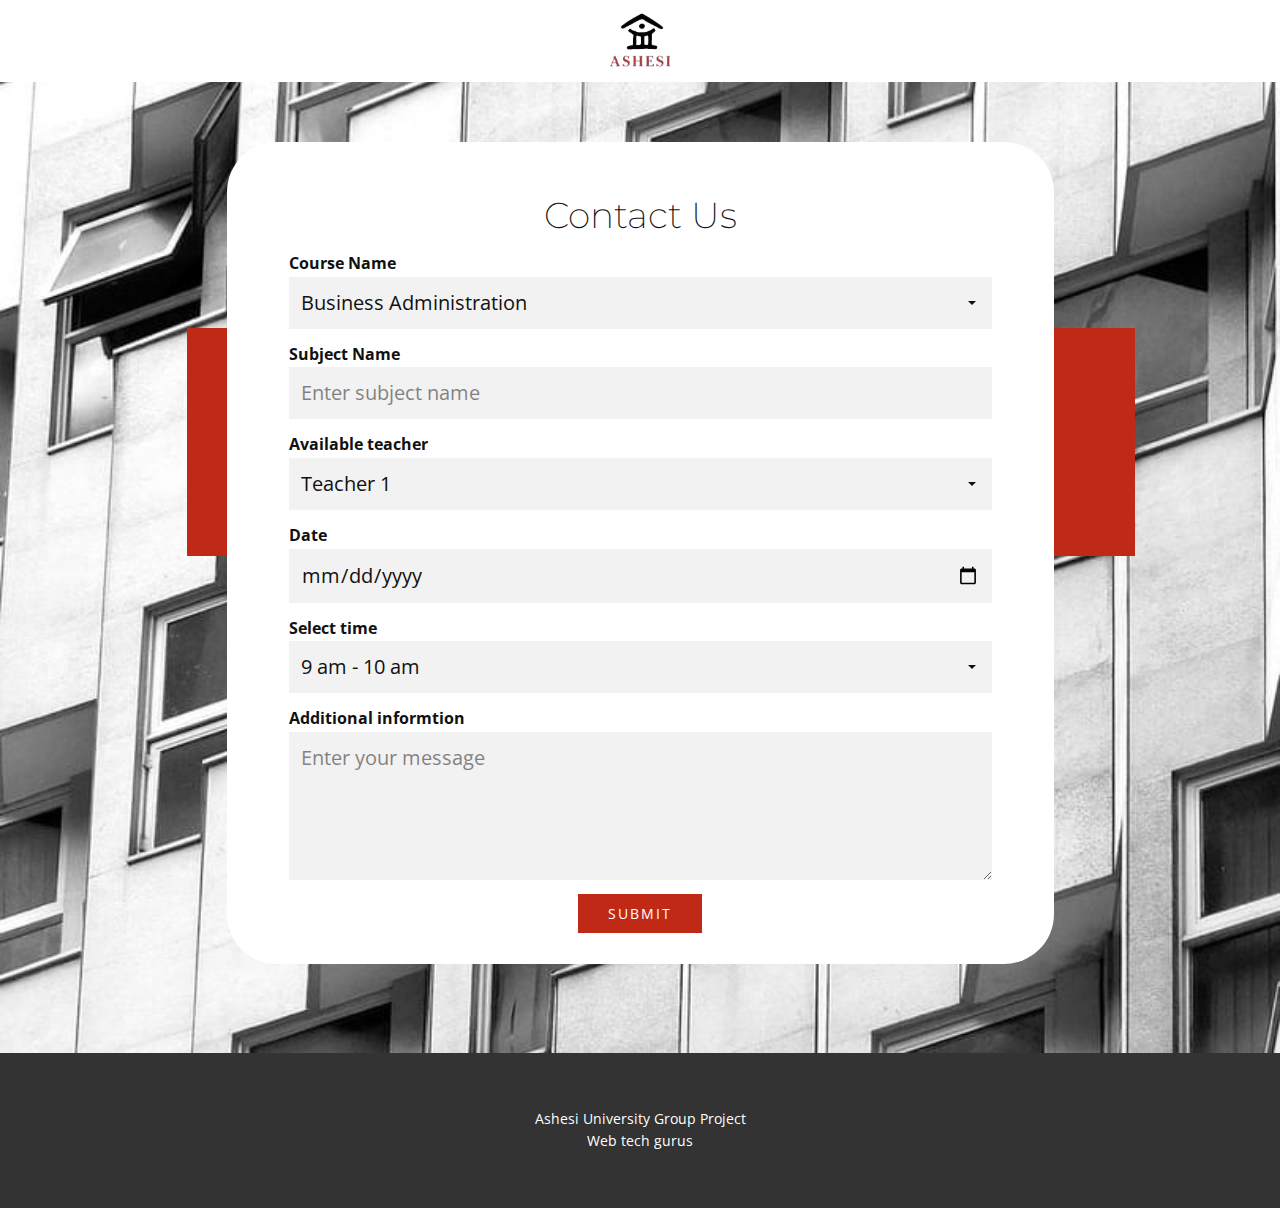
<file: Booking.html>
<!DOCTYPE html>
<html style="font-size: 16px;">
  <head>
    <meta name="viewport" content="width=device-width, initial-scale=1.0">
    <meta charset="utf-8">
    <meta name="keywords" content="Contact Us">
    <meta name="description" content="">
    <meta name="page_type" content="np-template-header-footer-from-plugin">
    <title>Booking</title>
    <link rel="stylesheet" href="nicepage.css" media="screen">
<link rel="stylesheet" href="Booking.css" media="screen">
    <script class="u-script" type="text/javascript" src="jquery.js" defer=""></script>
    <script class="u-script" type="text/javascript" src="nicepage.js" defer=""></script>
    <meta name="generator" content="Nicepage 3.30.2, nicepage.com">
    <link id="u-theme-google-font" rel="stylesheet" href="https://fonts.googleapis.com/css?family=Open+Sans:300,300i,400,400i,600,600i,700,700i,800,800i">
    <link id="u-page-google-font" rel="stylesheet" href="https://fonts.googleapis.com/css?family=Montserrat:100,100i,200,200i,300,300i,400,400i,500,500i,600,600i,700,700i,800,800i,900,900i">
    
    
    <script type="application/ld+json">{
		"@context": "http://schema.org",
		"@type": "Organization",
		"name": "",
		"logo": "images/ashesi_logo-removebg-preview.png"
}</script>
    <meta name="theme-color" content="#0d244b">
    <meta property="og:title" content="Booking">
    <meta property="og:type" content="website">
  </head>
  <body class="u-body"><header class="u-clearfix u-header u-header" id="sec-e950"><div class="u-clearfix u-sheet u-sheet-1">
        <a href="Home.html" data-page-id="1098673" class="u-image u-logo u-image-1" data-image-width="237" data-image-height="212" title="Home">
          <img src="images/ashesi_logo-removebg-preview.png" class="u-logo-image u-logo-image-1">
        </a>
      </div></header>
    <section class="u-align-center u-clearfix u-image u-section-1" id="carousel_82d9" data-image-width="810" data-image-height="1080">
      <div class="u-clearfix u-sheet u-sheet-1">
        <div class="u-custom-color-1 u-shape u-shape-rectangle u-shape-1"></div>
        <div class="u-container-style u-group u-radius-50 u-shape-round u-white u-group-1">
          <div class="u-container-layout u-container-layout-1">
            <h2 class="u-align-center u-custom-font u-font-montserrat u-text u-text-1">Contact Us</h2>
            <div class="u-form u-form-1">
              <form action="#" method="POST" class="u-clearfix u-form-spacing-13 u-form-vertical u-inner-form" style="padding: 0;" source="custom" name="form">
                <div class="u-form-group u-form-select u-form-group-1">
                  <label for="select-211d" class="u-label u-label-1">Course Name</label>
                  <div class="u-form-select-wrapper">
                    <select id="select-211d" name="course" class="u-grey-5 u-input u-input-rectangle u-input-1">
                      <option value="Business Administration">Business Administration</option>
                      <option value="Management Information Systems">Management Information Systems</option>
                      <option value="Computer Science">Computer Science</option>
                      <option value="Electrical engineering">Electrical engineering</option>
                      <option value="Mechanical Engineering">Mechanical Engineering</option>
                      <option value="Computer Engineering">Computer Engineering</option>
                    </select>
                    <svg xmlns="http://www.w3.org/2000/svg" width="14" height="12" version="1" class="u-caret"><path fill="currentColor" d="M4 8L0 4h8z"></path></svg>
                  </div>
                </div>
                <div class="u-form-group">
                  <label for="email-f18c" class="u-label u-label-2">Subject Name</label>
                  <input type="text" placeholder="Enter subject name" id="email-f18c" name="subject" class="u-grey-5 u-input u-input-rectangle u-input-2" required="required">
                </div>
                <div class="u-form-group u-form-select u-form-group-3">
                  <label for="select-7b45" class="u-label u-label-3">Available teacher</label>
                  <div class="u-form-select-wrapper">
                    <select id="select-7b45" name="teacher-1" class="u-grey-5 u-input u-input-rectangle u-input-3" required="required">
                      <option value="Teacher 1">Teacher 1</option>
                      <option value="Teacher 2">Teacher 2</option>
                      <option value="Teacher 3">Teacher 3</option>
                    </select>
                    <svg xmlns="http://www.w3.org/2000/svg" width="14" height="12" version="1" class="u-caret"><path fill="currentColor" d="M4 8L0 4h8z"></path></svg>
                  </div>
                </div>
                <div class="u-form-date u-form-group u-form-group-4">
                  <label for="date-33f9" class="u-label u-label-4">Date</label>
                  <input type="date" id="date-33f9" name="date" class="u-grey-5 u-input u-input-rectangle u-input-4" required="">
                </div>
                <div class="u-form-group u-form-select u-form-group-5">
                  <label for="select-b3fa" class="u-label u-label-5">Select time</label>
                  <div class="u-form-select-wrapper">
                    <select id="select-b3fa" name="time" class="u-grey-5 u-input u-input-rectangle u-input-5" required="required">
                      <option value="9 am - 10 am">9 am - 10 am</option>
                      <option value="11 am - 12 pm">11 am - 12 pm</option>
                      <option value="1 pm - 2 pm">1 pm - 2 pm</option>
                      <option value="3 pm - 4 pm">3 pm - 4 pm</option>
                    </select>
                    <svg xmlns="http://www.w3.org/2000/svg" width="14" height="12" version="1" class="u-caret"><path fill="currentColor" d="M4 8L0 4h8z"></path></svg>
                  </div>
                </div>
                <div class="u-form-group u-form-message u-form-group-6">
                  <label for="message-1015" class="u-label u-label-6">Additional informtion</label>
                  <textarea placeholder="Enter your message" rows="4" cols="50" id="message-1015" name="m1" class="u-grey-5 u-input u-input-rectangle u-input-6" required=""></textarea>
                </div>
                <div class="u-align-center u-form-group u-form-submit">
                  <a href="#" class="u-border-none u-btn u-btn-submit u-button-style u-custom-color-1 u-btn-1">Submit</a>
                  <input type="submit" value="submit" class="u-form-control-hidden" wfd-invisible="true">
                </div>
                <div class="u-form-send-message u-form-send-success" wfd-invisible="true"> Thank you! Your message has been sent. </div>
                <div class="u-form-send-error u-form-send-message" wfd-invisible="true"> Unable to send your message. Please fix errors then try again. </div>
                <input type="hidden" value="" name="recaptchaResponse" wfd-invisible="true">
              </form>
            </div>
          </div>
        </div>
      </div>
    </section>
    
    
     <footer class="u-clearfix u-footer u-grey-80" id="sec-3f3a"><div class="u-clearfix u-sheet u-sheet-1">
        <div class="u-align-center u-container-style u-group u-group-1">
          <div class="u-container-layout u-valign-middle u-container-layout-1">
            <p class="u-small-text u-text u-text-variant u-text-1">Ashesi University Group Project</p>
			  <p class="u-small-text u-text u-text-variant u-text-1">Web tech gurus</p>
          </div>
        </div>
      </div></footer>
 
  </body>
</html>
</file>
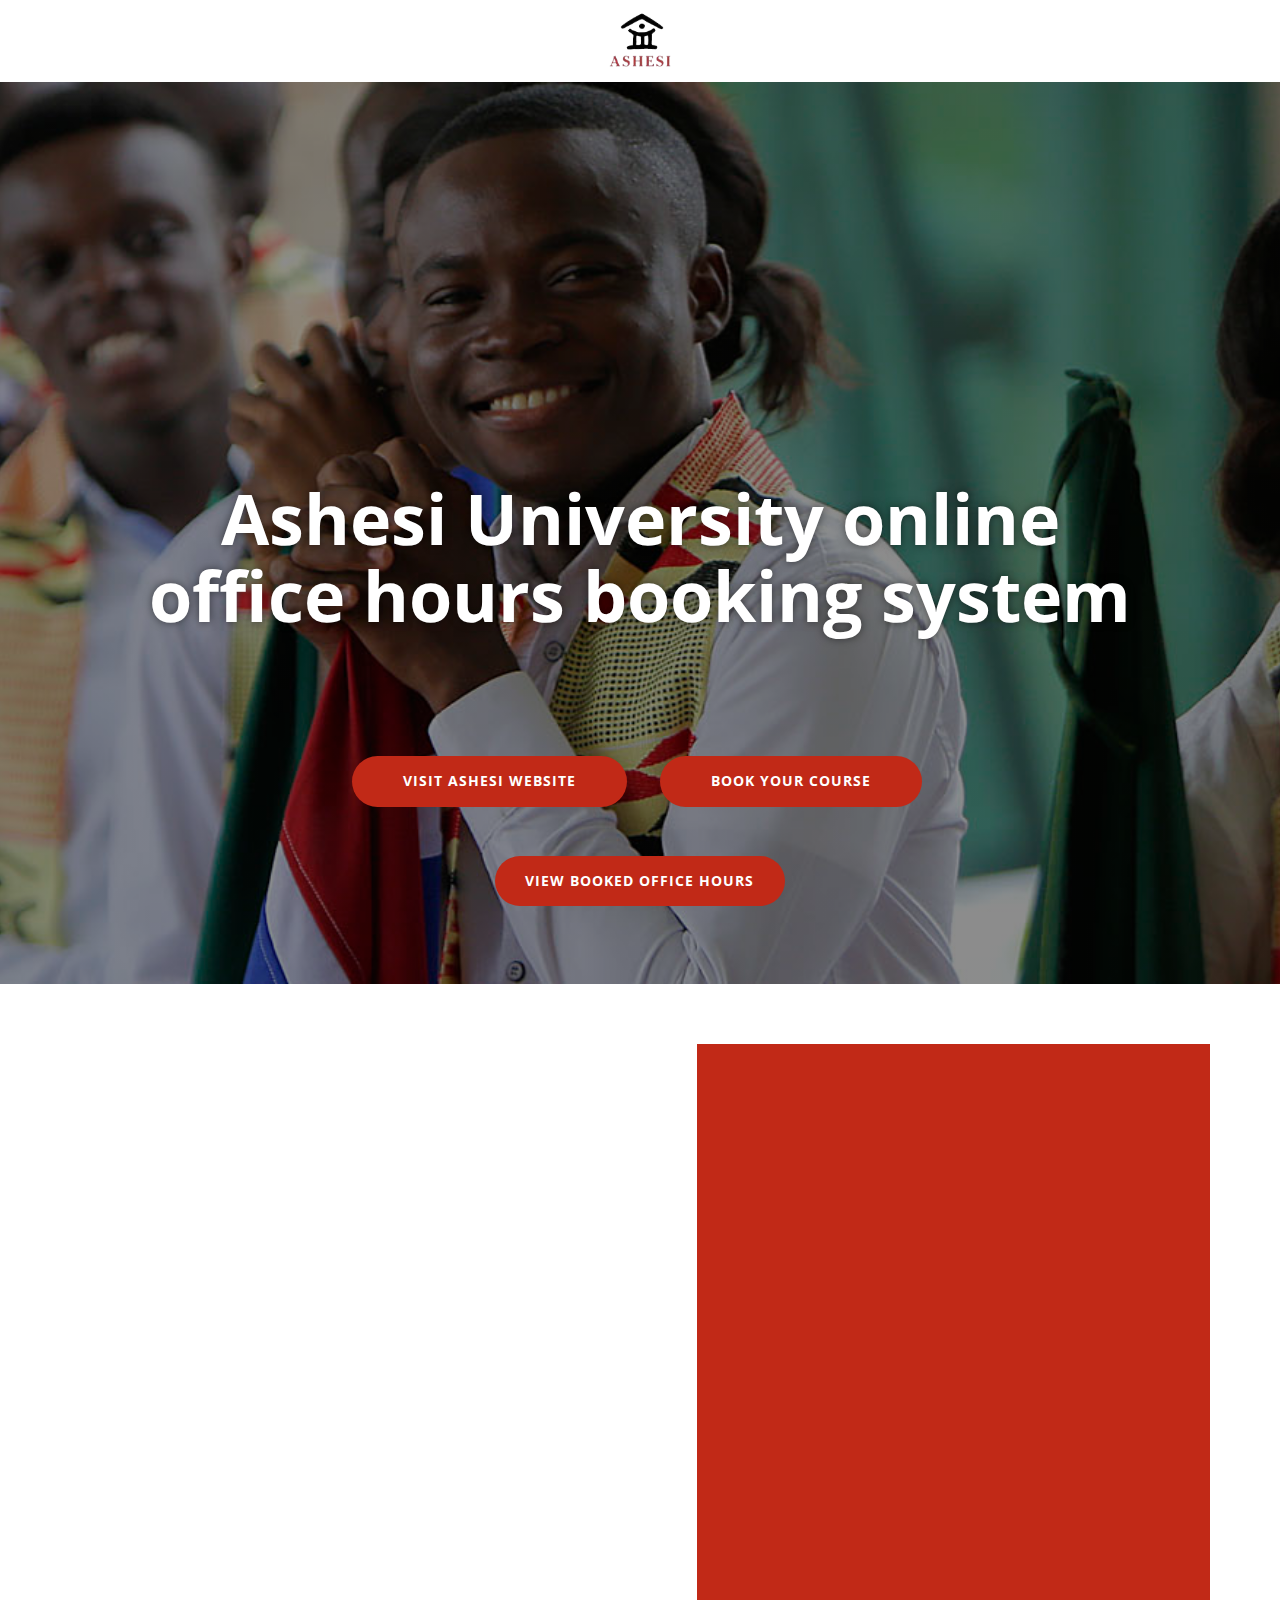
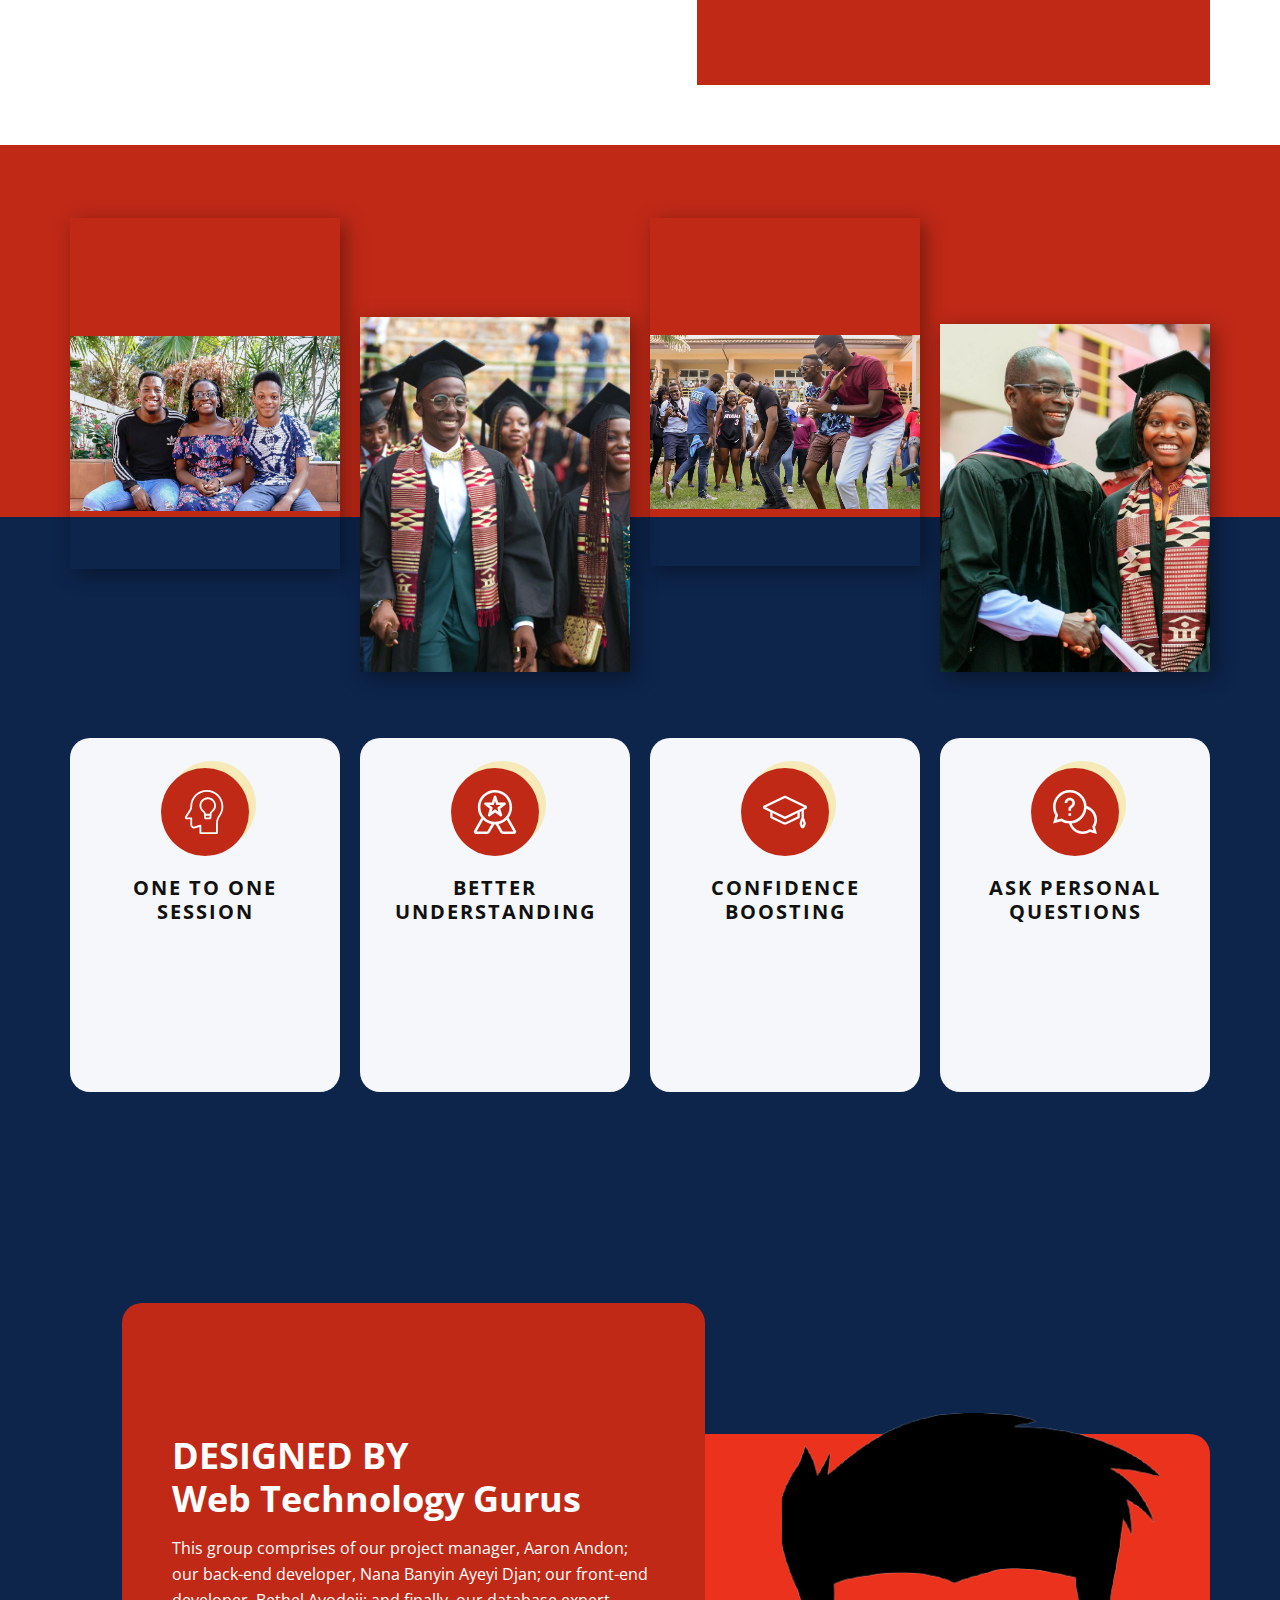
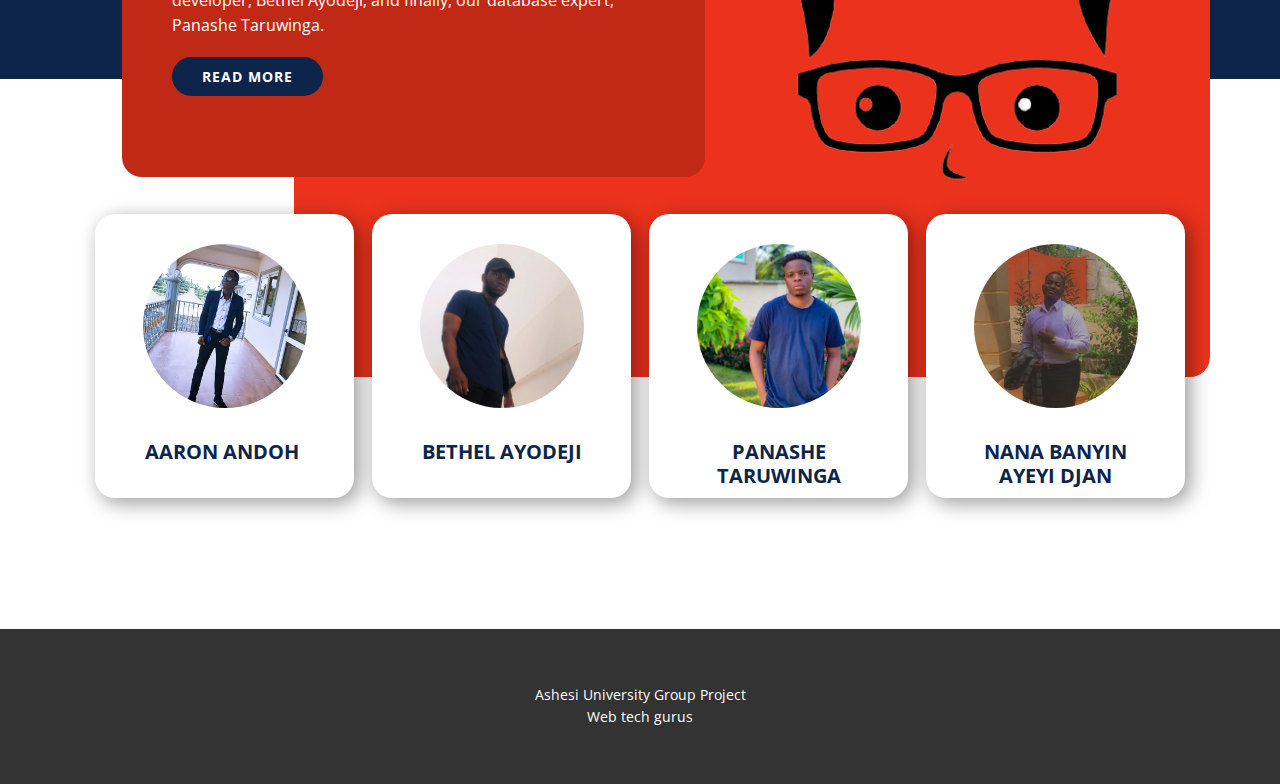
<file: Home.html>
<!DOCTYPE html>
<html style="font-size: 16px;">
  <head>
    <meta name="viewport" content="width=device-width, initial-scale=1.0">
    <meta charset="utf-8">
    <meta name="keywords" content="​Online University of
In-Demand Professions, ​Top ten most popular courses for international students, ​What Is a Life Coach?, ​Leader in Executive Education, ​Flexible Distance Learning, ​Need Help?">
    <meta name="description" content="">
    <meta name="page_type" content="np-template-header-footer-from-plugin">
    <title>Home</title>
    <link rel="stylesheet" href="nicepage.css" media="screen">
<link rel="stylesheet" href="Home.css" media="screen">
    <script class="u-script" type="text/javascript" src="jquery.js" defer=""></script>
    <script class="u-script" type="text/javascript" src="nicepage.js" defer=""></script>
    <meta name="generator" content="Nicepage 3.30.2, nicepage.com">
    <link id="u-theme-google-font" rel="stylesheet" href="https://fonts.googleapis.com/css?family=Open+Sans:300,300i,400,400i,600,600i,700,700i,800,800i">
    <link id="u-page-google-font" rel="stylesheet" href="https://fonts.googleapis.com/css?family=Montserrat:100,100i,200,200i,300,300i,400,400i,500,500i,600,600i,700,700i,800,800i,900,900i">
    
    
    
    
    
    <script type="application/ld+json">{
    "@context": "http://schema.org",
    "@type": "Organization",
    "name": "",
    "logo": "images/ashesi_logo-removebg-preview.png"
}</script>
    <meta name="theme-color" content="#0d244b">
    <meta property="og:title" content="Home">
    <meta property="og:type" content="website">
  </head>
  <body data-home-page="Home.html" data-home-page-title="Home" class="u-body"><header class="u-clearfix u-header u-header" id="sec-e950"><div class="u-clearfix u-sheet u-sheet-1">
        <a href="Home.html" data-page-id="1098673" class="u-image u-logo u-image-1" data-image-width="237" data-image-height="212" title="Home">
          <img src="images/ashesi_logo-removebg-preview.png" class="u-logo-image u-logo-image-1">
        </a>
      </div></header>
    <section class="u-align-center u-clearfix u-image u-shading u-section-1" src="" data-image-width="1920" data-image-height="618" id="sec-115c">
      <div class="u-clearfix u-sheet u-sheet-1">
        <h1 class="u-text u-text-default u-title u-text-1"> Ashesi University online<br>office hours booking system
        </h1>
        <div class="u-expanded-width-md u-expanded-width-sm u-expanded-width-xs u-list u-list-1">
          <div class="u-repeater u-repeater-1">
            <div class="u-align-center u-container-style u-list-item u-repeater-item">
              <div class="u-container-layout u-similar-container u-valign-middle u-container-layout-1">
                <a href="https://www.ashesi.edu.gh/" class="u-active-white u-border-none u-btn u-btn-round u-button-style u-custom-color-1 u-hover-white u-radius-50 u-btn-1" target="_blank">Visit Ashesi Website</a>
              </div>
            </div>
            <div class="u-align-center u-container-style u-list-item u-repeater-item">
              <div class="u-container-layout u-similar-container u-valign-middle u-container-layout-2">
                <a href="Student-.php" data-page-id="342116932" class="u-active-white u-border-none u-btn u-btn-round u-button-style u-custom-color-1 u-hover-white u-radius-50 u-btn-2">Book Your Course</a>
              </div>
            </div>
          </div>
        </div>
        <a href="viewbooking.php" class="u-border-none u-btn u-btn-round u-button-style u-custom-color-1 u-hover-white u-radius-50 u-btn-3">View booked office hours</a>
      </div>
    </section>
    <section class="u-clearfix u-section-2" id="sec-7c1f">
      <div class="u-clearfix u-sheet u-valign-middle u-sheet-1">
        <div class="u-clearfix u-expanded-width u-layout-wrap u-layout-wrap-1">
          <div class="u-layout">
            <div class="u-layout-row">
              <div class="u-align-center u-container-style u-layout-cell u-size-33 u-layout-cell-1">
                <div class="u-container-layout u-valign-top u-container-layout-1">
                  <h2 class="u-custom-font u-font-montserrat u-text u-text-1" data-animation-name="bounceIn" data-animation-duration="1250" data-animation-direction="">Courses offered at Ashesi</h2>
                  <img src="images/About_landing.jpg" alt="" class="u-expanded-width u-image u-image-round u-radius-33 u-image-1" data-image-width="1920" data-image-height="618" data-animation-name="jackInTheBox" data-animation-duration="1000" data-animation-direction="">
                  <p class="u-text u-text-2" data-animation-name="tada" data-animation-duration="1000" data-animation-direction="">Ashesi offers a wider range of courses taught by qualified lecturers to obtain the best learning experience</p>
                </div>
              </div>
              <div class="u-align-center u-container-style u-custom-color-1 u-layout-cell u-shape-rectangle u-size-27 u-layout-cell-2">
                <div class="u-container-layout u-valign-middle u-container-layout-2">
                  <p class="u-text u-text-3" data-animation-name="slideIn" data-animation-duration="1000" data-animation-direction="Down">Business Administration<br>Management Information Systems<br>Computer Science<br>Mechanical Engineering<br>Electrical Engineering<br>Computer Engineering
                  </p><span class="u-icon u-icon-circle u-text-white u-icon-1" data-href="https://www.ashesi.edu.gh/academics/programmes.html" data-target="_blank" data-animation-name="pulse" data-animation-duration="1000" data-animation-direction=""><svg class="u-svg-link" preserveAspectRatio="xMidYMin slice" viewBox="0 0 512 512" style=""><use xmlns:xlink="http://www.w3.org/1999/xlink" xlink:href="#svg-91af"></use></svg><svg class="u-svg-content" viewBox="0 0 512 512" x="0px" y="0px" id="svg-91af" style="enable-background:new 0 0 512 512;"><g><g><path d="M506.134,241.843c-0.006-0.006-0.011-0.013-0.018-0.019l-104.504-104c-7.829-7.791-20.492-7.762-28.285,0.068    c-7.792,7.829-7.762,20.492,0.067,28.284L443.558,236H20c-11.046,0-20,8.954-20,20c0,11.046,8.954,20,20,20h423.557    l-70.162,69.824c-7.829,7.792-7.859,20.455-0.067,28.284c7.793,7.831,20.457,7.858,28.285,0.068l104.504-104    c0.006-0.006,0.011-0.013,0.018-0.019C513.968,262.339,513.943,249.635,506.134,241.843z"></path>
</g>
</g></svg></span>
                </div>
              </div>
            </div>
          </div>
        </div>
      </div>
    </section>
    <section class="u-align-center u-clearfix u-palette-1-base u-section-3" id="sec-a1a3">
      <div class="u-custom-color-1 u-expanded-width u-shape u-shape-rectangle u-shape-1"></div>
      <div class="u-clearfix u-gutter-20 u-layout-wrap u-layout-wrap-1">
        <div class="u-layout">
          <div class="u-layout-row">
            <div class="u-size-15 u-size-30-md">
              <div class="u-layout-col">
                <div class="u-container-style u-layout-cell u-size-40 u-layout-cell-1">
                  <div class="u-container-layout u-container-layout-1">
                    <img class="u-expanded-width u-image u-image-1" src="images/1_KKKnfk3BVWe5iagZ7-v88A.jpeg" data-image-width="1600" data-image-height="900">
                  </div>
                </div>
                <div class="u-container-style u-hidden-md u-hidden-sm u-hidden-xs u-layout-cell u-size-20 u-layout-cell-2" wfd-invisible="true">
                  <div class="u-container-layout u-container-layout-2"></div>
                </div>
              </div>
            </div>
            <div class="u-size-15 u-size-30-md">
              <div class="u-layout-col">
                <div class="u-container-style u-hidden-md u-hidden-sm u-hidden-xs u-layout-cell u-size-20 u-layout-cell-3" wfd-invisible="true">
                  <div class="u-container-layout u-container-layout-3"></div>
                </div>
                <div class="u-container-style u-image u-layout-cell u-size-40 u-image-2" data-image-width="800" data-image-height="742">
                  <div class="u-container-layout u-container-layout-4"></div>
                </div>
              </div>
            </div>
            <div class="u-size-15 u-size-30-md">
              <div class="u-layout-col">
                <div class="u-container-style u-layout-cell u-size-40 u-layout-cell-5">
                  <div class="u-container-layout u-container-layout-5">
                    <img class="u-expanded-width u-image u-image-3" src="images/Ashesi-StudentLife_VideoBanner.jpg" data-image-width="1600" data-image-height="667">
                  </div>
                </div>
                <div class="u-container-style u-hidden-md u-hidden-sm u-hidden-xs u-layout-cell u-size-20 u-layout-cell-6" wfd-invisible="true">
                  <div class="u-container-layout u-container-layout-6"></div>
                </div>
              </div>
            </div>
            <div class="u-size-15 u-size-30-md">
              <div class="u-layout-col">
                <div class="u-container-style u-hidden-md u-hidden-sm u-hidden-xs u-layout-cell u-size-20 u-layout-cell-7" wfd-invisible="true">
                  <div class="u-container-layout u-container-layout-7"></div>
                </div>
                <div class="u-container-style u-image u-layout-cell u-size-40 u-image-4" data-image-width="1920" data-image-height="1080">
                  <div class="u-container-layout u-container-layout-8"></div>
                </div>
              </div>
            </div>
          </div>
        </div>
      </div>
      <div class="u-list u-list-1">
        <div class="u-repeater u-repeater-1">
          <div class="u-align-center u-container-style u-list-item u-palette-5-light-3 u-radius-20 u-repeater-item u-shape-round u-list-item-1">
            <div class="u-container-layout u-similar-container u-container-layout-9"><span class="u-align-left u-custom-color-1 u-icon u-icon-circle u-spacing-22 u-text-white u-icon-1"><svg class="u-svg-link" preserveAspectRatio="xMidYMin slice" viewBox="0 0 24 24" style=""><use xmlns:xlink="http://www.w3.org/1999/xlink" xlink:href="#svg-d74e"></use></svg><svg class="u-svg-content" viewBox="0 0 24 24" id="svg-d74e"><path d="m18.5 24h-9c-.276 0-.5-.224-.5-.5v-3.325l-2.414.733c-.159.059-.365.092-.586.092-1.103 0-2-.897-2-2v-3h-2c-.561 0-1-.439-1-1 0-.188.055-.373.157-.536l2.336-3.708c.332-.526.507-1.132.507-1.753 0-4.965 4.037-9.003 9-9.003s9 4.038 9 9c0 1.858-.565 3.646-1.636 5.17-.892 1.269-1.364 2.758-1.364 4.305v5.025c0 .276-.224.5-.5.5zm-8.5-1h8v-4.525c0-1.754.534-3.441 1.546-4.88.951-1.354 1.454-2.943 1.454-4.595 0-4.411-3.589-8-8-8s-8 3.589-8 8c0 .813-.229 1.604-.661 2.289l-2.336 3.708 2.497.003c.276 0 .5.224.5.5v3.5c0 .552.448 1 1 1 .104 0 .196-.014.271-.041l3.084-.938c.152-.045.316-.017.443.077s.202.244.202.402z"></path><path d="m14.5 16h-2c-.481 0-1-.369-1-1.18v-1.32c0-.586-.253-1.122-.676-1.433-1.17-.861-1.852-2.238-1.823-3.682.046-2.383 2.034-4.35 4.433-4.385 1.215-.04 2.369.443 3.235 1.296.858.847 1.331 1.975 1.331 3.176 0 1.422-.658 2.728-1.806 3.582-.434.323-.694.866-.694 1.453v1.493c0 .552-.448 1-1 1zm-1-11c-.018 0-.035 0-.053 0-1.833.026-3.412 1.585-3.446 3.404-.022 1.12.507 2.188 1.416 2.857.678.5 1.083 1.336 1.083 2.239v1.32c0 .149.036.198.036.198l1.964-.018v-1.493c0-.901.41-1.745 1.098-2.255.89-.664 1.402-1.677 1.402-2.78 0-.932-.367-1.806-1.033-2.463-.661-.652-1.535-1.009-2.467-1.009z"></path><path d="m15 14h-3c-.276 0-.5-.224-.5-.5s.224-.5.5-.5h3c.276 0 .5.224.5.5s-.224.5-.5.5z"></path></svg></span>
              <h5 class="u-text u-text-1"> One to one session</h5>
              <p class="u-text u-text-palette-5-dark-2 u-text-2"></p>
            </div>
          </div>
          <div class="u-align-center u-container-style u-list-item u-palette-5-light-3 u-radius-20 u-repeater-item u-shape-round u-list-item-2">
            <div class="u-container-layout u-similar-container u-container-layout-10"><span class="u-align-left u-custom-color-1 u-icon u-icon-circle u-spacing-22 u-text-white u-icon-2"><svg class="u-svg-link" preserveAspectRatio="xMidYMin slice" viewBox="0 0 512 512" style=""><use xmlns:xlink="http://www.w3.org/1999/xlink" xlink:href="#svg-dde6"></use></svg><svg class="u-svg-content" viewBox="0 0 512 512" id="svg-dde6"><g><path d="m316.703 216.874 60.137-43.873c11.697-8.534 5.632-27.118-8.841-27.118h-74.267l-22.962-70.965c-4.463-13.788-24.071-13.816-28.543 0l-22.962 70.965h-74.267c-14.48 0-20.532 18.588-8.841 27.118l60.137 43.873-22.979 71.013c-4.464 13.797 11.405 25.277 23.112 16.736l60.07-43.825 60.07 43.825c11.638 8.488 27.587-2.907 23.112-16.736zm-31.886-1.098 12.091 37.367-31.567-23.031c-5.269-3.843-12.414-3.842-17.682 0l-31.567 23.031 12.091-37.367c1.995-6.166-.195-12.916-5.431-16.736l-31.741-23.157h39.168c6.505 0 12.269-4.193 14.271-10.382l12.05-37.24 12.05 37.24c2.003 6.188 7.767 10.382 14.271 10.382h39.168l-31.741 23.157c-5.236 3.82-7.426 10.57-5.431 16.736z"></path><path d="m499.556 472.922-85.829-150.828c25.867-33.776 41.273-76.025 41.273-121.825-.001-110.429-89.496-200.269-199.501-200.269s-199.5 89.84-199.5 200.269c0 46.139 15.631 88.676 41.846 122.575l-85.404 150.081c-9.902 17.411 2.624 39.075 22.669 39.075h127.55c13.613 0 26.257-7.361 32.997-19.209l52.582-92.4c5.472.197 9.578.205 15.506-.038l52.596 92.437c6.741 11.85 19.385 19.211 32.998 19.211h127.55c20.022-.001 32.583-21.643 22.667-39.079zm-329.975 5.033c-1.419 2.495-4.071 4.045-6.922 4.045h-120.865l77.261-135.771c26.527 25.004 59.841 42.828 96.841 50.338zm-83.582-277.686c0-93.887 76.037-170.269 169.5-170.269s169.5 76.382 169.5 170.269-76.037 170.269-169.5 170.269-169.5-76.383-169.5-170.269zm263.34 281.731c-2.851 0-5.503-1.55-6.923-4.046l-46.413-81.569c36.942-7.678 70.176-25.643 96.594-50.766l77.607 136.381z"></path>
</g></svg></span>
              <h5 class="u-text u-text-3">Better Understanding</h5>
              <p class="u-text u-text-palette-5-dark-2 u-text-4"></p>
            </div>
          </div>
          <div class="u-align-center u-container-style u-list-item u-palette-5-light-3 u-radius-20 u-repeater-item u-shape-round u-list-item-3">
            <div class="u-container-layout u-similar-container u-container-layout-11"><span class="u-align-left u-custom-color-1 u-icon u-icon-circle u-spacing-22 u-icon-3"><svg class="u-svg-link" preserveAspectRatio="xMidYMin slice" viewBox="0 0 477.005 477.005" style=""><use xmlns:xlink="http://www.w3.org/1999/xlink" xlink:href="#svg-44d1"></use></svg><svg class="u-svg-content" viewBox="0 0 477.005 477.005" x="0px" y="0px" id="svg-44d1" style="enable-background:new 0 0 477.005 477.005;"><g><path d="M7.075,204.297l71.191,34.293v57.087c0,4.801,2.75,9.178,7.075,11.262l136.194,65.605c1.692,0.814,3.546,1.237,5.425,1.237   h22.886c1.879,0,3.732-0.423,5.426-1.237l135.817-65.425c2.633-1.27,4.738-3.42,5.95-6.079c0.171-0.375,0.334-0.754,0.497-1.134   c0.663-1.552,1.005-3.223,1.005-4.91v-56.407l19.419-9.354v77.412c-4.202,2.801-7.441,6.998-9.01,12.109l-11.049,36.002   c-1.361,4.44-1.324,9.124,0.109,13.542l10.246,31.578c2.922,9.007,11.245,15.254,20.709,15.545   c0.063,0.002,0.125,0.003,0.188,0.004l0.312,0.005c0.065,0.001,0.13,0.001,0.196,0.001c9.304,0,17.52-5.594,20.931-14.253   l11.847-30.072c1.828-4.637,2.059-9.824,0.65-14.605L452.043,319c-1.539-5.229-4.806-9.522-9.083-12.368v-89.438l26.97-12.992   c4.325-2.084,7.075-6.46,7.075-11.262v-9.955c0-4.801-2.75-9.178-7.075-11.262L243.827,62.81c-3.429-1.651-7.422-1.651-10.85,0   L7.075,171.628C2.75,173.711,0,178.088,0,182.89v10.146C0,197.837,2.75,202.213,7.075,204.297z M429.886,385.539l-7.853-24.202   l8.376-27.295l8.456,28.704L429.886,385.539z M373.54,287.824l-126.548,60.959h-17.179l-126.547-60.959v-37.19l129.712,62.483   c1.714,0.826,3.569,1.238,5.425,1.238s3.71-0.412,5.425-1.238l129.713-62.482L373.54,287.824L373.54,287.824z M238.402,87.946   l207.632,100.017l-63.763,30.715c-0.562,0.178-1.116,0.387-1.656,0.646L238.402,287.83L96.19,219.324   c-0.539-0.259-1.093-0.468-1.654-0.646l-63.764-30.716L238.402,87.946z"></path>
</g></svg></span>
              <h5 class="u-text u-text-5">Confidence boosting</h5>
              <p class="u-text u-text-palette-5-dark-2 u-text-6"></p>
            </div>
          </div>
          <div class="u-align-center u-container-style u-list-item u-palette-5-light-3 u-radius-20 u-repeater-item u-shape-round u-list-item-4">
            <div class="u-container-layout u-similar-container u-container-layout-12"><span class="u-align-left u-custom-color-1 u-icon u-icon-circle u-spacing-22 u-text-white u-icon-4"><svg class="u-svg-link" preserveAspectRatio="xMidYMin slice" viewBox="0 0 512 512" style=""><use xmlns:xlink="http://www.w3.org/1999/xlink" xlink:href="#svg-60ce"></use></svg><svg class="u-svg-content" viewBox="0 0 512 512" id="svg-60ce"><path d="m512 346.5c0-74.628906-50.285156-139.832031-121.195312-159.480469-4.457032-103.878906-90.347657-187.019531-195.304688-187.019531-107.800781 0-195.5 87.699219-195.5 195.5 0 35.132812 9.351562 69.339844 27.109375 99.371094l-26.390625 95.40625 95.410156-26.386719c27.605469 16.324219 58.746094 25.519531 90.886719 26.90625 19.644531 70.914063 84.851563 121.203125 159.484375 121.203125 29.789062 0 58.757812-7.933594 84.210938-23.007812l80.566406 22.285156-22.285156-80.566406c15.074218-25.453126 23.007812-54.421876 23.007812-84.210938zm-411.136719-15.046875-57.117187 15.800781 15.800781-57.117187-3.601563-5.632813c-16.972656-26.554687-25.945312-57.332031-25.945312-89.003906 0-91.257812 74.242188-165.5 165.5-165.5s165.5 74.242188 165.5 165.5-74.242188 165.5-165.5 165.5c-31.671875 0-62.445312-8.972656-89.003906-25.945312zm367.390625 136.800781-42.382812-11.726562-5.660156 3.683594c-21.941407 14.253906-47.433594 21.789062-73.710938 21.789062-58.65625 0-110.199219-37.925781-128.460938-92.308594 89.820313-10.355468 161.296876-81.832031 171.65625-171.65625 54.378907 18.265625 92.304688 69.808594 92.304688 128.464844 0 26.277344-7.535156 51.769531-21.789062 73.710938l-3.683594 5.660156zm0 0"></path><path d="m180.5 271h30v30h-30zm0 0"></path><path d="m225.5 150c0 8.519531-3.46875 16.382812-9.765625 22.144531l-35.234375 32.25v36.605469h30v-23.394531l25.488281-23.328125c12.398438-11.347656 19.511719-27.484375 19.511719-44.277344 0-33.085938-26.914062-60-60-60s-60 26.914062-60 60h30c0-16.542969 13.457031-30 30-30s30 13.457031 30 30zm0 0"></path></svg></span>
              <h5 class="u-text u-text-7">Ask personal questions</h5>
              <p class="u-text u-text-palette-5-dark-2 u-text-8"></p>
            </div>
          </div>
        </div>
      </div>
    </section>
    <section class="u-clearfix u-white u-section-4" id="carousel_f8dc">
      <div class="u-expanded-width u-palette-1-base u-shape u-shape-rectangle u-shape-1"></div>
      <div class="u-custom-color-2 u-radius-20 u-shape u-shape-round u-shape-2"></div>
      <div class="u-list u-list-1">
        <div class="u-repeater u-repeater-1">
          <div class="u-align-center u-container-style u-list-item u-radius-20 u-repeater-item u-shape-round u-white u-list-item-1" data-href="About.html" data-page-id="39364582">
            <div class="u-container-layout u-similar-container u-valign-top u-container-layout-1">
              <div alt="" class="u-image u-image-circle u-image-1" data-image-width="1200" data-image-height="1600"></div>
              <h4 class="u-text u-text-palette-1-base u-text-1">Aaron andoh&nbsp;<br>
              </h4>
            </div>
          </div>
          <div class="u-align-center u-container-style u-list-item u-radius-20 u-repeater-item u-shape-round u-video-cover u-white u-list-item-2" data-href="About.html" data-page-id="39364582">
            <div class="u-container-layout u-similar-container u-valign-top u-container-layout-2">
              <div alt="" class="u-image u-image-circle u-image-2" data-image-width="672" data-image-height="1024"></div>
              <h4 class="u-text u-text-palette-1-base u-text-2">Bethel ayodeji</h4>
            </div>
          </div>
          <div class="u-align-center u-container-style u-list-item u-radius-20 u-repeater-item u-shape-round u-video-cover u-white u-list-item-3" data-href="About.html" data-page-id="39364582">
            <div class="u-container-layout u-similar-container u-valign-top u-container-layout-3">
              <div alt="" class="u-image u-image-circle u-image-3" data-image-width="1024" data-image-height="768"></div>
              <h4 class="u-text u-text-palette-1-base u-text-3">panashe taruwinga</h4>
            </div>
          </div>
          <div class="u-align-center u-container-style u-list-item u-radius-20 u-repeater-item u-shape-round u-video-cover u-white u-list-item-4" data-href="About.html" data-page-id="39364582">
            <div class="u-container-layout u-similar-container u-valign-top u-container-layout-4">
              <div alt="" class="u-image u-image-circle u-image-4" data-image-width="542" data-image-height="651"></div>
              <h4 class="u-text u-text-palette-1-base u-text-4">Nana banyin ayeyi djan</h4>
            </div>
          </div>
        </div>
      </div>
      <div class="u-clearfix u-gutter-50 u-layout-wrap u-layout-wrap-1">
        <div class="u-layout">
          <div class="u-layout-row">
            <div class="u-size-37">
              <div class="u-layout-col">
                <div class="u-container-style u-custom-color-1 u-layout-cell u-left-cell u-radius-20 u-shape-round u-size-60 u-layout-cell-1">
                  <div class="u-container-layout u-container-layout-5">
                    <h2 class="u-text u-text-default u-text-5">DESIGNED BY <br>Web Technology Gurus
                    </h2>
                    <p class="u-text u-text-6"> This group comprises of our project manager, Aaron Andon; our back-end developer, Nana Banyin Ayeyi Djan; our front-end developer, Bethel Ayodeji; and finally, our database expert, Panashe Taruwinga.</p>
                    <a href="About.html" data-page-id="39364582" class="u-btn u-btn-round u-button-style u-hover-palette-1-light-1 u-palette-1-base u-radius-50 u-btn-1">Read more</a>
                  </div>
                </div>
              </div>
            </div>
            <div class="u-size-23">
              <div class="u-layout-col">
                <div class="u-container-style u-hidden-sm u-hidden-xs u-layout-cell u-right-cell u-size-30 u-layout-cell-2">
                  <div class="u-container-layout u-container-layout-6"></div>
                </div>
                <div class="u-container-style u-layout-cell u-right-cell u-size-30 u-layout-cell-3">
                  <div class="u-container-layout u-valign-top u-container-layout-7">
                    <img class="u-image u-image-5" src="images/nerd-geek-cartoon-png-favpng-35cyiiT11eQkFYhi7wJVv8ThT-removebg-preview.png" data-image-width="632" data-image-height="395">
                  </div>
                </div>
              </div>
            </div>
          </div>
        </div>
      </div>
    </section>
    
    
     <footer class="u-clearfix u-footer u-grey-80" id="sec-3f3a"><div class="u-clearfix u-sheet u-sheet-1">
        <div class="u-align-center u-container-style u-group u-group-1">
          <div class="u-container-layout u-valign-middle u-container-layout-1">
            <p class="u-small-text u-text u-text-variant u-text-1">Ashesi University Group Project</p>
        <p class="u-small-text u-text u-text-variant u-text-1">Web tech gurus</p>
          </div>
        </div>
      </div>
       <!-- Start of LiveChat (www.livechatinc.com) code -->
<script>
    window.__lc = window.__lc || {};
    window.__lc.license = 13311165;
    ;(function(n,t,c){function i(n){return e._h?e._h.apply(null,n):e._q.push(n)}var e={_q:[],_h:null,_v:"2.0",on:function(){i(["on",c.call(arguments)])},once:function(){i(["once",c.call(arguments)])},off:function(){i(["off",c.call(arguments)])},get:function(){if(!e._h)throw new Error("[LiveChatWidget] You can't use getters before load.");return i(["get",c.call(arguments)])},call:function(){i(["call",c.call(arguments)])},init:function(){var n=t.createElement("script");n.async=!0,n.type="text/javascript",n.src="https://cdn.livechatinc.com/tracking.js",t.head.appendChild(n)}};!n.__lc.asyncInit&&e.init(),n.LiveChatWidget=n.LiveChatWidget||e}(window,document,[].slice))
</script>
<noscript><a href="https://www.livechatinc.com/chat-with/13311165/" rel="nofollow">Chat with us</a>, powered by <a href="https://www.livechatinc.com/?welcome" rel="noopener nofollow" target="_blank">LiveChat</a></noscript>
<!-- End of LiveChat code -->

    </footer>
    <span style="height: 64px; width: 64px; margin-left: 0px; margin-right: auto; margin-top: 0px; background-image: none; right: 20px; bottom: 20px; color: rgb(255, 255, 255) !important;" class="u-back-to-top u-custom-color-1 u-icon u-icon-rounded u-opacity u-opacity-85 u-spacing-10" data-href="#">
        <svg class="u-svg-link" preserveAspectRatio="xMidYMin slice" viewBox="0 0 551.13 551.13"><use xmlns:xlink="http://www.w3.org/1999/xlink" xlink:href="#svg-1d98"></use></svg>
        <svg class="u-svg-content" enable-background="new 0 0 551.13 551.13" viewBox="0 0 551.13 551.13" xmlns="http://www.w3.org/2000/svg" id="svg-1d98" data-color="rgb(255, 255, 255)"><path d="m275.565 189.451 223.897 223.897h51.668l-275.565-275.565-275.565 275.565h51.668z"></path></svg>
    </span>

  </body>


</html>
</file>
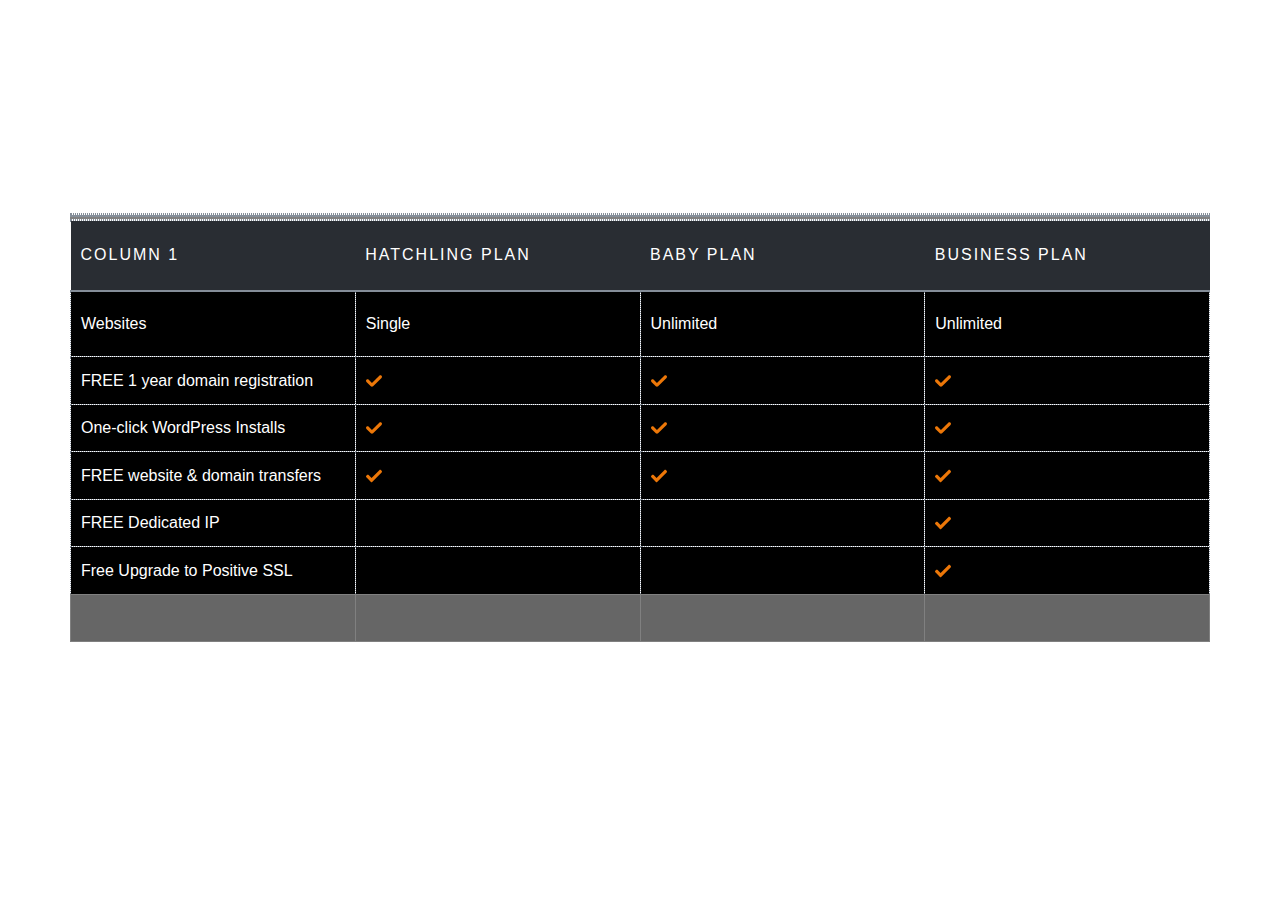
<file: page.html>
<!DOCTYPE html>
<html style="font-size: 16px;"><head>
    <meta name="viewport" content="width=device-width, initial-scale=1.0">
    <meta charset="utf-8">
    <meta name="keywords" content=""><meta name="description" content=""><meta name="page_type" content="np-template-header-footer-from-plugin">
    <title></title>
    <link rel="stylesheet" href="/nicepage.css" media="screen">
    <script class="u-script" type="text/javascript" src="np://app.desktop.nicepage.com/jquery.js" defer=""></script>
    <script class="u-script" type="text/javascript" src="np://app.desktop.nicepage.com/nicepage.js" defer=""></script>
<meta name="generator" content="Nicepage 3.30.2, nicepage.com"></head>
<body class="u-body" data-style="blank" data-posts="" data-global-section-properties="{&quot;colorings&quot;:{&quot;light&quot;:[&quot;clean&quot;],&quot;colored&quot;:[&quot;clean&quot;],&quot;dark&quot;:[&quot;dark&quot;]}}" data-source="blank" data-page-sections-style="[]" data-page-coloring-types="{&quot;light&quot;:[&quot;clean&quot;],&quot;colored&quot;:[&quot;clean&quot;],&quot;dark&quot;:[&quot;dark&quot;]}" data-page-category="&quot;Basic&quot;"><section class="u-align-center u-clearfix u-image u-shading u-block-f295-1" custom-posts-hash="[]" data-section-properties="{&quot;margin&quot;:&quot;none&quot;,&quot;stretch&quot;:true}" data-id="f295" data-posts-content="[]" data-style="table-10new" id="carousel_bfd1" data-source="fix" data-image-width="1600" data-image-height="1067">
  <div class="u-clearfix u-sheet u-valign-middle u-block-f295-2">
    <h2 class="u-custom-font u-font-source-sans-pro u-text u-block-f295-46">Shared Hosting Plans</h2>
  <p class="u-text u-block-f295-47">Duis aute irure dolor in reprehenderit in voluptate velit esse cillum dolore eu fugiat nulla</p><div class="u-expanded-width u-table u-table-responsive u-block-f295-40"><div class="hidden u-border-1 u-border-palette-5-dark-1 u-first-col-div u-block-f295-49" wfd-invisible="true"></div><div class="hidden u-border-2 u-border-no-left u-border-no-right u-border-no-top u-border-palette-5-dark-1 u-table-header-style-div u-block-f295-50" wfd-invisible="true"></div><div class="hidden u-border-1 u-border-grey-50 u-table-footer-style-div u-block-f295-51" wfd-invisible="true"></div><div class="hidden u-border-1 u-border-palette-5-dark-1 u-table-body-style-div u-block-f295-48" wfd-invisible="true"></div>
      <table class="u-table-entity u-block-f295-3">
        <colgroup>
          <col width="25%">
          <col width="25%">
          <col width="25%">
          <col width="25%">
        </colgroup>
        <thead class="u-palette-5-dark-3 u-table-header u-block-f295-4">
          <tr style="height: 70px;">
            <th class="u-border-2 u-border-no-left u-border-no-right u-border-no-top u-border-palette-5-dark-1 u-table-cell u-block-f295-10">Column 1 </th>
            <th class="u-border-2 u-border-no-left u-border-no-right u-border-no-top u-border-palette-5-dark-1 u-table-cell u-block-f295-11">Hatchling Plan</th>
            <th class="u-border-2 u-border-no-left u-border-no-right u-border-no-top u-border-palette-5-dark-1 u-table-cell u-block-f295-12">Baby Plan</th>
            <th class="u-border-2 u-border-no-left u-border-no-right u-border-no-top u-border-palette-5-dark-1 u-table-cell u-block-f295-34">Business Plan</th>
          </tr>
        </thead>
        <tbody class="u-black u-table-body u-block-f295-9">
          <tr style="height: 66px;"><td class="u-border-1 u-border-palette-5-dark-1 u-table-cell u-block-f295-52">Websites</td><td class="u-border-1 u-border-palette-5-dark-1 u-table-cell u-block-f295-53">Single</td><td class="u-border-1 u-border-palette-5-dark-1 u-table-cell u-block-f295-54">Unlimited</td><td class="u-border-1 u-border-palette-5-dark-1 u-table-cell u-block-f295-55">Unlimited</td></tr><tr style="height: 46px;">
            <td class="u-border-1 u-border-palette-5-dark-1 u-table-cell u-block-f295-13">FREE 1 year domain registration</td>
            <td class="u-border-1 u-border-palette-5-dark-1 u-table-cell u-block-f295-14">​<span class="u-icon u-text-palette-4-base u-block-f295-56"><svg xmlns="http://www.w3.org/2000/svg" xmlns:xlink="http://www.w3.org/1999/xlink" version="1.1" xml:space="preserve" class="u-svg-content" viewBox="0 0 405.272 405.272" x="0px" y="0px" style="width: 1em; height: 1em;" data-color="rgb(255, 255, 255)"><g>
	<path d="M393.401,124.425L179.603,338.208c-15.832,15.835-41.514,15.835-57.361,0L11.878,227.836   c-15.838-15.835-15.838-41.52,0-57.358c15.841-15.841,41.521-15.841,57.355-0.006l81.698,81.699L336.037,67.064   c15.841-15.841,41.523-15.829,57.358,0C409.23,82.902,409.23,108.578,393.401,124.425z"></path>
</g></svg><img></span>​</td>
            <td class="u-border-1 u-border-palette-5-dark-1 u-table-cell u-block-f295-15">​<span class="u-icon u-text-palette-4-base u-block-f295-57"><svg xmlns="http://www.w3.org/2000/svg" xmlns:xlink="http://www.w3.org/1999/xlink" version="1.1" xml:space="preserve" class="u-svg-content" viewBox="0 0 405.272 405.272" x="0px" y="0px" data-color="rgb(255, 255, 255)"><g><path d="M393.401,124.425L179.603,338.208c-15.832,15.835-41.514,15.835-57.361,0L11.878,227.836   c-15.838-15.835-15.838-41.52,0-57.358c15.841-15.841,41.521-15.841,57.355-0.006l81.698,81.699L336.037,67.064   c15.841-15.841,41.523-15.829,57.358,0C409.23,82.902,409.23,108.578,393.401,124.425z"></path></g></svg><img></span>​</td>
            <td class="u-border-1 u-border-palette-5-dark-1 u-table-cell u-block-f295-30">​<span class="u-icon u-text-palette-4-base u-block-f295-60"><svg xmlns="http://www.w3.org/2000/svg" xmlns:xlink="http://www.w3.org/1999/xlink" version="1.1" xml:space="preserve" class="u-svg-content" viewBox="0 0 405.272 405.272" x="0px" y="0px" data-color="rgb(255, 255, 255)"><g><path d="M393.401,124.425L179.603,338.208c-15.832,15.835-41.514,15.835-57.361,0L11.878,227.836   c-15.838-15.835-15.838-41.52,0-57.358c15.841-15.841,41.521-15.841,57.355-0.006l81.698,81.699L336.037,67.064   c15.841-15.841,41.523-15.829,57.358,0C409.23,82.902,409.23,108.578,393.401,124.425z"></path></g></svg><img></span>​</td>
          </tr>
          <tr style="height: 46px;">
            <td class="u-border-1 u-border-palette-5-dark-1 u-table-cell u-block-f295-24">One-click WordPress Installs</td>
            <td class="u-border-1 u-border-palette-5-dark-1 u-table-cell u-block-f295-25">​<span class="u-icon u-text-palette-4-base u-block-f295-61"><svg xmlns="http://www.w3.org/2000/svg" xmlns:xlink="http://www.w3.org/1999/xlink" version="1.1" xml:space="preserve" class="u-svg-content" viewBox="0 0 405.272 405.272" x="0px" y="0px" style="width: 1em; height: 1em;" data-color="rgb(255, 255, 255)"><g>
	<path d="M393.401,124.425L179.603,338.208c-15.832,15.835-41.514,15.835-57.361,0L11.878,227.836   c-15.838-15.835-15.838-41.52,0-57.358c15.841-15.841,41.521-15.841,57.355-0.006l81.698,81.699L336.037,67.064   c15.841-15.841,41.523-15.829,57.358,0C409.23,82.902,409.23,108.578,393.401,124.425z"></path>
</g></svg><img></span>​</td>
            <td class="u-border-1 u-border-palette-5-dark-1 u-table-cell u-block-f295-26">​<span class="u-icon u-text-palette-4-base u-block-f295-62"><svg xmlns="http://www.w3.org/2000/svg" xmlns:xlink="http://www.w3.org/1999/xlink" version="1.1" xml:space="preserve" class="u-svg-content" viewBox="0 0 405.272 405.272" x="0px" y="0px" data-color="rgb(255, 255, 255)"><g><path d="M393.401,124.425L179.603,338.208c-15.832,15.835-41.514,15.835-57.361,0L11.878,227.836   c-15.838-15.835-15.838-41.52,0-57.358c15.841-15.841,41.521-15.841,57.355-0.006l81.698,81.699L336.037,67.064   c15.841-15.841,41.523-15.829,57.358,0C409.23,82.902,409.23,108.578,393.401,124.425z"></path></g></svg><img></span>​</td>
            <td class="u-border-1 u-border-palette-5-dark-1 u-table-cell u-block-f295-31">​<span class="u-icon u-text-palette-4-base u-block-f295-63"><svg xmlns="http://www.w3.org/2000/svg" xmlns:xlink="http://www.w3.org/1999/xlink" version="1.1" xml:space="preserve" class="u-svg-content" viewBox="0 0 405.272 405.272" x="0px" y="0px" data-color="rgb(255, 255, 255)"><g><path d="M393.401,124.425L179.603,338.208c-15.832,15.835-41.514,15.835-57.361,0L11.878,227.836   c-15.838-15.835-15.838-41.52,0-57.358c15.841-15.841,41.521-15.841,57.355-0.006l81.698,81.699L336.037,67.064   c15.841-15.841,41.523-15.829,57.358,0C409.23,82.902,409.23,108.578,393.401,124.425z"></path></g></svg><img></span>​</td>
          </tr>
          <tr style="height: 46px;">
            <td class="u-border-1 u-border-palette-5-dark-1 u-table-cell u-block-f295-27">FREE website &amp; domain transfers</td>
            <td class="u-border-1 u-border-palette-5-dark-1 u-table-cell u-block-f295-28">​<span class="u-icon u-text-palette-4-base u-block-f295-64"><svg xmlns="http://www.w3.org/2000/svg" xmlns:xlink="http://www.w3.org/1999/xlink" version="1.1" xml:space="preserve" class="u-svg-content" viewBox="0 -46 417.81333 417" style="width: 1em; height: 1em;" data-color="rgb(255, 255, 255)"><path d="m159.988281 318.582031c-3.988281 4.011719-9.429687 6.25-15.082031 6.25s-11.09375-2.238281-15.082031-6.25l-120.449219-120.46875c-12.5-12.5-12.5-32.769531 0-45.246093l15.082031-15.085938c12.503907-12.5 32.75-12.5 45.25 0l75.199219 75.203125 203.199219-203.203125c12.503906-12.5 32.769531-12.5 45.25 0l15.082031 15.085938c12.5 12.5 12.5 32.765624 0 45.246093zm0 0"></path></svg><img></span>​</td>
            <td class="u-border-1 u-border-palette-5-dark-1 u-table-cell u-block-f295-29">​<span class="u-icon u-text-palette-4-base u-block-f295-65"><svg xmlns="http://www.w3.org/2000/svg" xmlns:xlink="http://www.w3.org/1999/xlink" version="1.1" xml:space="preserve" class="u-svg-content" viewBox="0 -46 417.81333 417" style="width: 1em; height: 1em;" data-color="rgb(255, 255, 255)"><path d="m159.988281 318.582031c-3.988281 4.011719-9.429687 6.25-15.082031 6.25s-11.09375-2.238281-15.082031-6.25l-120.449219-120.46875c-12.5-12.5-12.5-32.769531 0-45.246093l15.082031-15.085938c12.503907-12.5 32.75-12.5 45.25 0l75.199219 75.203125 203.199219-203.203125c12.503906-12.5 32.769531-12.5 45.25 0l15.082031 15.085938c12.5 12.5 12.5 32.765624 0 45.246093zm0 0"></path></svg><img></span>​</td>
            <td class="u-border-1 u-border-palette-5-dark-1 u-table-cell u-block-f295-32">​<span class="u-icon u-text-palette-4-base u-block-f295-66"><svg xmlns="http://www.w3.org/2000/svg" xmlns:xlink="http://www.w3.org/1999/xlink" version="1.1" xml:space="preserve" class="u-svg-content" viewBox="0 -46 417.81333 417" style="width: 1em; height: 1em;" data-color="rgb(255, 255, 255)"><path d="m159.988281 318.582031c-3.988281 4.011719-9.429687 6.25-15.082031 6.25s-11.09375-2.238281-15.082031-6.25l-120.449219-120.46875c-12.5-12.5-12.5-32.769531 0-45.246093l15.082031-15.085938c12.503907-12.5 32.75-12.5 45.25 0l75.199219 75.203125 203.199219-203.203125c12.503906-12.5 32.769531-12.5 45.25 0l15.082031 15.085938c12.5 12.5 12.5 32.765624 0 45.246093zm0 0"></path></svg><img></span>​</td>
          </tr>
          <tr style="height: 46px;">
            <td class="u-border-1 u-border-palette-5-dark-1 u-table-cell u-block-f295-16">FREE Dedicated IP</td>
            <td class="u-border-1 u-border-palette-5-dark-1 u-table-cell u-block-f295-17"></td>
            <td class="u-border-1 u-border-palette-5-dark-1 u-table-cell u-block-f295-18">​​</td>
            <td class="u-border-1 u-border-palette-5-dark-1 u-table-cell u-block-f295-33">​<span class="u-icon u-text-palette-4-base u-block-f295-73"><svg xmlns="http://www.w3.org/2000/svg" xmlns:xlink="http://www.w3.org/1999/xlink" version="1.1" xml:space="preserve" class="u-svg-content" viewBox="0 -46 417.81333 417" style="width: 1em; height: 1em;" data-color="rgb(255, 255, 255)"><path d="m159.988281 318.582031c-3.988281 4.011719-9.429687 6.25-15.082031 6.25s-11.09375-2.238281-15.082031-6.25l-120.449219-120.46875c-12.5-12.5-12.5-32.769531 0-45.246093l15.082031-15.085938c12.503907-12.5 32.75-12.5 45.25 0l75.199219 75.203125 203.199219-203.203125c12.503906-12.5 32.769531-12.5 45.25 0l15.082031 15.085938c12.5 12.5 12.5 32.765624 0 45.246093zm0 0"></path></svg><img></span>​</td>
          </tr><tr style="height: 46px;"><td class="u-border-1 u-border-palette-5-dark-1 u-table-cell u-block-f295-69">Free Upgrade to Positive SSL</td><td class="u-border-1 u-border-palette-5-dark-1 u-table-cell u-block-f295-70"></td><td class="u-border-1 u-border-palette-5-dark-1 u-table-cell u-block-f295-71"></td><td class="u-border-1 u-border-palette-5-dark-1 u-table-cell u-block-f295-72">​<span class="u-icon u-text-palette-4-base u-block-f295-74"><svg xmlns="http://www.w3.org/2000/svg" xmlns:xlink="http://www.w3.org/1999/xlink" version="1.1" xml:space="preserve" class="u-svg-content" viewBox="0 -46 417.81333 417" style="width: 1em; height: 1em;" data-color="rgb(255, 255, 255)"><path d="m159.988281 318.582031c-3.988281 4.011719-9.429687 6.25-15.082031 6.25s-11.09375-2.238281-15.082031-6.25l-120.449219-120.46875c-12.5-12.5-12.5-32.769531 0-45.246093l15.082031-15.085938c12.503907-12.5 32.75-12.5 45.25 0l75.199219 75.203125 203.199219-203.203125c12.503906-12.5 32.769531-12.5 45.25 0l15.082031 15.085938c12.5 12.5 12.5 32.765624 0 45.246093zm0 0"></path></svg><img></span>​</td></tr>
        </tbody>
        <tfoot class="hidden u-grey-60 u-table-footer u-block-f295-35" wfd-invisible="true">
          <tr class="hidden u-block-f295-41" wfd-invisible="true">
            <td class="u-border-1 u-border-grey-50 u-table-cell u-block-f295-42"></td>
            <td class="u-border-1 u-border-grey-50 u-table-cell u-block-f295-43"></td>
            <td class="u-border-1 u-border-grey-50 u-table-cell u-block-f295-44"></td>
            <td class="u-border-1 u-border-grey-50 u-table-cell u-block-f295-45"></td>
          </tr>
        </tfoot>
      </table>
    </div><p class="u-text u-text-body-alt-color u-block-f295-58">Image from <a href="https://www.freepik.com/photos/nature" class="u-active-none u-border-1 u-border-active-palette-1-base u-border-hover-palette-1-base u-border-white u-btn u-button-link u-button-style u-hover-none u-none u-text-body-alt-color u-block-f295-59" target="_blank">Freepik</a></p></div>
  
  
  
  
  
<style data-mode="XL">@media (min-width: 1200px) {
  .u-block-f295-1 {
    background-image: linear-gradient(0deg, rgba(var(--black-r),var(--black-g),var(--black-b),0.5), rgba(var(--black-r),var(--black-g),var(--black-b),0.5)), url("np://user.desktop.nicepage.com/Site_14701010/images/-min1.jpg?rand=7163");
    background-position: 50% 50%;
  }
  .u-block-f295-2 {
    min-height: 741px;
  }
  .u-block-f295-46 {
    font-size: 4.5rem;
    width: 764px;
    margin-top: 60px;
    margin-left: auto;
    margin-right: auto;
    margin-bottom: 0;
  }
  .u-block-f295-47 {
    font-style: italic;
    width: 894px;
    margin-top: 20px;
    margin-left: auto;
    margin-right: auto;
    margin-bottom: 0;
  }
  .u-block-f295-40 {
    margin-top: 30px;
    margin-bottom: 0;
    margin-left: 0;
  }
  .u-block-f295-49 {
    border-style: dotted;
  }
  .u-block-f295-48 {
    border-style: dotted;
  }
  .u-block-f295-4 {
    background-image: none;
    letter-spacing: 2px;
    text-transform: uppercase;
    font-weight: 400;
  }
  .u-block-f295-10 {
    padding-top: 10px;
    padding-bottom: 10px;
    padding-left: 20px;
    padding-right: 20px;
  }
  .u-block-f295-11 {
    padding-top: 10px;
    padding-bottom: 10px;
    padding-left: 20px;
    padding-right: 20px;
  }
  .u-block-f295-12 {
    padding-top: 10px;
    padding-bottom: 10px;
    padding-left: 20px;
    padding-right: 20px;
  }
  .u-block-f295-34 {
    padding-top: 10px;
    padding-bottom: 10px;
    padding-left: 20px;
    padding-right: 20px;
  }
  .u-block-f295-9 {
    background-image: none;
  }
  .u-block-f295-52 {
    border-style: dotted;
    padding-top: 10px;
    padding-bottom: 10px;
    padding-left: 20px;
    padding-right: 20px;
  }
  .u-block-f295-53 {
    border-style: dotted;
    padding-top: 10px;
    padding-bottom: 10px;
    padding-left: 20px;
    padding-right: 20px;
  }
  .u-block-f295-54 {
    border-style: dotted;
    padding-top: 10px;
    padding-bottom: 10px;
    padding-left: 20px;
    padding-right: 20px;
  }
  .u-block-f295-55 {
    border-style: dotted;
    padding-top: 10px;
    padding-bottom: 10px;
    padding-left: 20px;
    padding-right: 20px;
  }
  .u-block-f295-13 {
    border-style: dotted;
    padding-top: 10px;
    padding-bottom: 10px;
    padding-left: 20px;
    padding-right: 20px;
  }
  .u-block-f295-14 {
    border-style: dotted;
    padding-top: 10px;
    padding-bottom: 10px;
    padding-left: 20px;
    padding-right: 20px;
  }
  .u-block-f295-56 {
    font-size: 1.2em;
  }
  .u-block-f295-15 {
    border-style: dotted;
    padding-top: 10px;
    padding-bottom: 10px;
    padding-left: 20px;
    padding-right: 20px;
  }
  .u-block-f295-57 {
    font-size: 1.2em;
  }
  .u-block-f295-30 {
    border-style: dotted;
    padding-top: 10px;
    padding-bottom: 10px;
    padding-left: 20px;
    padding-right: 20px;
  }
  .u-block-f295-60 {
    font-size: 1.2em;
  }
  .u-block-f295-24 {
    border-style: dotted;
    padding-top: 10px;
    padding-bottom: 10px;
    padding-left: 20px;
    padding-right: 20px;
  }
  .u-block-f295-25 {
    border-style: dotted;
    padding-top: 10px;
    padding-bottom: 10px;
    padding-left: 20px;
    padding-right: 20px;
  }
  .u-block-f295-61 {
    font-size: 1.2em;
  }
  .u-block-f295-26 {
    border-style: dotted;
    padding-top: 10px;
    padding-bottom: 10px;
    padding-left: 20px;
    padding-right: 20px;
  }
  .u-block-f295-62 {
    font-size: 1.2em;
  }
  .u-block-f295-31 {
    border-style: dotted;
    padding-top: 10px;
    padding-bottom: 10px;
    padding-left: 20px;
    padding-right: 20px;
  }
  .u-block-f295-63 {
    font-size: 1.2em;
  }
  .u-block-f295-27 {
    border-style: dotted;
    padding-top: 10px;
    padding-bottom: 10px;
    padding-left: 20px;
    padding-right: 20px;
  }
  .u-block-f295-28 {
    border-style: dotted;
    padding-top: 10px;
    padding-bottom: 10px;
    padding-left: 20px;
    padding-right: 20px;
  }
  .u-block-f295-64 {
    font-size: 1.2em;
  }
  .u-block-f295-29 {
    border-style: dotted;
    padding-top: 10px;
    padding-bottom: 10px;
    padding-left: 20px;
    padding-right: 20px;
  }
  .u-block-f295-65 {
    font-size: 1.2em;
  }
  .u-block-f295-32 {
    border-style: dotted;
    padding-top: 10px;
    padding-bottom: 10px;
    padding-left: 20px;
    padding-right: 20px;
  }
  .u-block-f295-66 {
    font-size: 1.2em;
  }
  .u-block-f295-16 {
    border-style: dotted;
    padding-top: 10px;
    padding-bottom: 10px;
    padding-left: 20px;
    padding-right: 20px;
  }
  .u-block-f295-17 {
    border-style: dotted;
    padding-top: 10px;
    padding-bottom: 10px;
    padding-left: 20px;
    padding-right: 20px;
  }
  .u-block-f295-18 {
    border-style: dotted;
    padding-top: 10px;
    padding-bottom: 10px;
    padding-left: 20px;
    padding-right: 20px;
  }
  .u-block-f295-33 {
    border-style: dotted;
    padding-top: 10px;
    padding-bottom: 10px;
    padding-left: 20px;
    padding-right: 20px;
  }
  .u-block-f295-73 {
    font-size: 1.2em;
  }
  .u-block-f295-69 {
    border-style: dotted;
    padding-top: 10px;
    padding-bottom: 10px;
    padding-left: 20px;
    padding-right: 20px;
  }
  .u-block-f295-70 {
    border-style: dotted;
    padding-top: 10px;
    padding-bottom: 10px;
    padding-left: 20px;
    padding-right: 20px;
  }
  .u-block-f295-71 {
    border-style: dotted;
    padding-top: 10px;
    padding-bottom: 10px;
    padding-left: 20px;
    padding-right: 20px;
  }
  .u-block-f295-72 {
    border-style: dotted;
    padding-top: 10px;
    padding-bottom: 10px;
    padding-left: 20px;
    padding-right: 20px;
  }
  .u-block-f295-74 {
    font-size: 1.2em;
  }
  .u-block-f295-35 {
    background-image: none;
  }
  .u-block-f295-42 {
    padding-top: 10px;
    padding-bottom: 10px;
    padding-left: 20px;
    padding-right: 20px;
  }
  .u-block-f295-43 {
    padding-top: 10px;
    padding-bottom: 10px;
    padding-left: 20px;
    padding-right: 20px;
  }
  .u-block-f295-44 {
    padding-top: 10px;
    padding-bottom: 10px;
    padding-left: 20px;
    padding-right: 20px;
  }
  .u-block-f295-45 {
    padding-top: 10px;
    padding-bottom: 10px;
    padding-left: 20px;
    padding-right: 20px;
  }
  .u-block-f295-58 {
    width: 657px;
    margin-top: 30px;
    margin-left: auto;
    margin-right: auto;
    margin-bottom: 60px;
  }
  .u-block-f295-59 {
    border-style: none none solid;
    padding-top: 0;
    padding-bottom: 0;
    padding-left: 0;
    padding-right: 0;
  }
}</style><style data-mode="LG">@media (max-width: 1199px) and (min-width: 992px) {
  .u-block-f295-1 {
    background-image: linear-gradient(0deg, rgba(var(--black-r),var(--black-g),var(--black-b),0.5), rgba(var(--black-r),var(--black-g),var(--black-b),0.5)), url("np://user.desktop.nicepage.com/Site_14701010/images/-min1.jpg?rand=7163");
    background-position: 50% 50%;
  }
  .u-block-f295-2 {
    min-height: 611px;
  }
  .u-block-f295-46 {
    font-size: 4.5rem;
    width: 764px;
    margin-top: 60px;
    margin-left: auto;
    margin-right: auto;
    margin-bottom: 0;
  }
  .u-block-f295-47 {
    font-style: italic;
    width: 894px;
    margin-top: 20px;
    margin-left: auto;
    margin-right: auto;
    margin-bottom: 0;
  }
  .u-block-f295-40 {
    margin-top: 30px;
    margin-bottom: 0;
  }
  .u-block-f295-49 {
    border-style: dotted;
  }
  .u-block-f295-48 {
    border-style: dotted;
  }
  .u-block-f295-4 {
    background-image: none;
    letter-spacing: 2px;
    text-transform: uppercase;
    font-weight: 400;
  }
  .u-block-f295-10 {
    padding-top: 10px;
    padding-bottom: 10px;
    padding-left: 20px;
    padding-right: 20px;
  }
  .u-block-f295-11 {
    padding-top: 10px;
    padding-bottom: 10px;
    padding-left: 20px;
    padding-right: 20px;
  }
  .u-block-f295-12 {
    padding-top: 10px;
    padding-bottom: 10px;
    padding-left: 20px;
    padding-right: 20px;
  }
  .u-block-f295-34 {
    padding-top: 10px;
    padding-bottom: 10px;
    padding-left: 20px;
    padding-right: 20px;
  }
  .u-block-f295-9 {
    background-image: none;
  }
  .u-block-f295-52 {
    border-style: dotted;
    padding-top: 10px;
    padding-bottom: 10px;
    padding-left: 20px;
    padding-right: 20px;
  }
  .u-block-f295-53 {
    border-style: dotted;
    padding-top: 10px;
    padding-bottom: 10px;
    padding-left: 20px;
    padding-right: 20px;
  }
  .u-block-f295-54 {
    border-style: dotted;
    padding-top: 10px;
    padding-bottom: 10px;
    padding-left: 20px;
    padding-right: 20px;
  }
  .u-block-f295-55 {
    border-style: dotted;
    padding-top: 10px;
    padding-bottom: 10px;
    padding-left: 20px;
    padding-right: 20px;
  }
  .u-block-f295-13 {
    border-style: dotted;
    padding-top: 10px;
    padding-bottom: 10px;
    padding-left: 20px;
    padding-right: 20px;
  }
  .u-block-f295-14 {
    border-style: dotted;
    padding-top: 10px;
    padding-bottom: 10px;
    padding-left: 20px;
    padding-right: 20px;
  }
  .u-block-f295-56 {
    font-size: 1.2em;
  }
  .u-block-f295-15 {
    border-style: dotted;
    padding-top: 10px;
    padding-bottom: 10px;
    padding-left: 20px;
    padding-right: 20px;
  }
  .u-block-f295-57 {
    font-size: 1.2em;
  }
  .u-block-f295-30 {
    border-style: dotted;
    padding-top: 10px;
    padding-bottom: 10px;
    padding-left: 20px;
    padding-right: 20px;
  }
  .u-block-f295-60 {
    font-size: 1.2em;
  }
  .u-block-f295-24 {
    border-style: dotted;
    padding-top: 10px;
    padding-bottom: 10px;
    padding-left: 20px;
    padding-right: 20px;
  }
  .u-block-f295-25 {
    border-style: dotted;
    padding-top: 10px;
    padding-bottom: 10px;
    padding-left: 20px;
    padding-right: 20px;
  }
  .u-block-f295-61 {
    font-size: 1.2em;
  }
  .u-block-f295-26 {
    border-style: dotted;
    padding-top: 10px;
    padding-bottom: 10px;
    padding-left: 20px;
    padding-right: 20px;
  }
  .u-block-f295-62 {
    font-size: 1.2em;
  }
  .u-block-f295-31 {
    border-style: dotted;
    padding-top: 10px;
    padding-bottom: 10px;
    padding-left: 20px;
    padding-right: 20px;
  }
  .u-block-f295-63 {
    font-size: 1.2em;
  }
  .u-block-f295-27 {
    border-style: dotted;
    padding-top: 10px;
    padding-bottom: 10px;
    padding-left: 20px;
    padding-right: 20px;
  }
  .u-block-f295-28 {
    border-style: dotted;
    padding-top: 10px;
    padding-bottom: 10px;
    padding-left: 20px;
    padding-right: 20px;
  }
  .u-block-f295-64 {
    font-size: 1.2em;
  }
  .u-block-f295-29 {
    border-style: dotted;
    padding-top: 10px;
    padding-bottom: 10px;
    padding-left: 20px;
    padding-right: 20px;
  }
  .u-block-f295-65 {
    font-size: 1.2em;
  }
  .u-block-f295-32 {
    border-style: dotted;
    padding-top: 10px;
    padding-bottom: 10px;
    padding-left: 20px;
    padding-right: 20px;
  }
  .u-block-f295-66 {
    font-size: 1.2em;
  }
  .u-block-f295-16 {
    border-style: dotted;
    padding-top: 10px;
    padding-bottom: 10px;
    padding-left: 20px;
    padding-right: 20px;
  }
  .u-block-f295-17 {
    border-style: dotted;
    padding-top: 10px;
    padding-bottom: 10px;
    padding-left: 20px;
    padding-right: 20px;
  }
  .u-block-f295-18 {
    border-style: dotted;
    padding-top: 10px;
    padding-bottom: 10px;
    padding-left: 20px;
    padding-right: 20px;
  }
  .u-block-f295-33 {
    border-style: dotted;
    padding-top: 10px;
    padding-bottom: 10px;
    padding-left: 20px;
    padding-right: 20px;
  }
  .u-block-f295-73 {
    font-size: 1.2em;
  }
  .u-block-f295-69 {
    border-style: dotted;
    padding-top: 10px;
    padding-bottom: 10px;
    padding-left: 20px;
    padding-right: 20px;
  }
  .u-block-f295-70 {
    border-style: dotted;
    padding-top: 10px;
    padding-bottom: 10px;
    padding-left: 20px;
    padding-right: 20px;
  }
  .u-block-f295-71 {
    border-style: dotted;
    padding-top: 10px;
    padding-bottom: 10px;
    padding-left: 20px;
    padding-right: 20px;
  }
  .u-block-f295-72 {
    border-style: dotted;
    padding-top: 10px;
    padding-bottom: 10px;
    padding-left: 20px;
    padding-right: 20px;
  }
  .u-block-f295-74 {
    font-size: 1.2em;
  }
  .u-block-f295-35 {
    background-image: none;
  }
  .u-block-f295-42 {
    padding-top: 10px;
    padding-bottom: 10px;
    padding-left: 20px;
    padding-right: 20px;
  }
  .u-block-f295-43 {
    padding-top: 10px;
    padding-bottom: 10px;
    padding-left: 20px;
    padding-right: 20px;
  }
  .u-block-f295-44 {
    padding-top: 10px;
    padding-bottom: 10px;
    padding-left: 20px;
    padding-right: 20px;
  }
  .u-block-f295-45 {
    padding-top: 10px;
    padding-bottom: 10px;
    padding-left: 20px;
    padding-right: 20px;
  }
  .u-block-f295-58 {
    width: 657px;
    margin-top: 30px;
    margin-left: auto;
    margin-right: auto;
    margin-bottom: 60px;
  }
  .u-block-f295-59 {
    border-style: none none solid;
    padding-top: 0;
    padding-bottom: 0;
    padding-left: 0;
    padding-right: 0;
  }
}</style><style data-mode="MD">@media (max-width: 991px) and (min-width: 768px) {
  .u-block-f295-1 {
    background-image: linear-gradient(0deg, rgba(var(--black-r),var(--black-g),var(--black-b),0.5), rgba(var(--black-r),var(--black-g),var(--black-b),0.5)), url("np://user.desktop.nicepage.com/Site_14701010/images/-min1.jpg?rand=7163");
    background-position: 50% 50%;
  }
  .u-block-f295-2 {
    min-height: 468px;
  }
  .u-block-f295-46 {
    font-size: 4.5rem;
    width: 720px;
    margin-top: 60px;
    margin-left: auto;
    margin-right: auto;
    margin-bottom: 0;
  }
  .u-block-f295-47 {
    font-style: italic;
    width: 720px;
    margin-top: 20px;
    margin-left: auto;
    margin-right: auto;
    margin-bottom: 0;
  }
  .u-block-f295-40 {
    margin-top: 30px;
    margin-bottom: 0;
  }
  .u-block-f295-49 {
    border-style: dotted;
  }
  .u-block-f295-48 {
    border-style: dotted;
  }
  .u-block-f295-4 {
    background-image: none;
    letter-spacing: 2px;
    text-transform: uppercase;
    font-weight: 400;
  }
  .u-block-f295-10 {
    padding-top: 10px;
    padding-bottom: 10px;
    padding-left: 20px;
    padding-right: 20px;
  }
  .u-block-f295-11 {
    padding-top: 10px;
    padding-bottom: 10px;
    padding-left: 20px;
    padding-right: 20px;
  }
  .u-block-f295-12 {
    padding-top: 10px;
    padding-bottom: 10px;
    padding-left: 20px;
    padding-right: 20px;
  }
  .u-block-f295-34 {
    padding-top: 10px;
    padding-bottom: 10px;
    padding-left: 20px;
    padding-right: 20px;
  }
  .u-block-f295-9 {
    background-image: none;
  }
  .u-block-f295-52 {
    border-style: dotted;
    padding-top: 10px;
    padding-bottom: 10px;
    padding-left: 20px;
    padding-right: 20px;
  }
  .u-block-f295-53 {
    border-style: dotted;
    padding-top: 10px;
    padding-bottom: 10px;
    padding-left: 20px;
    padding-right: 20px;
  }
  .u-block-f295-54 {
    border-style: dotted;
    padding-top: 10px;
    padding-bottom: 10px;
    padding-left: 20px;
    padding-right: 20px;
  }
  .u-block-f295-55 {
    border-style: dotted;
    padding-top: 10px;
    padding-bottom: 10px;
    padding-left: 20px;
    padding-right: 20px;
  }
  .u-block-f295-13 {
    border-style: dotted;
    padding-top: 10px;
    padding-bottom: 10px;
    padding-left: 20px;
    padding-right: 20px;
  }
  .u-block-f295-14 {
    border-style: dotted;
    padding-top: 10px;
    padding-bottom: 10px;
    padding-left: 20px;
    padding-right: 20px;
  }
  .u-block-f295-56 {
    font-size: 1.2em;
  }
  .u-block-f295-15 {
    border-style: dotted;
    padding-top: 10px;
    padding-bottom: 10px;
    padding-left: 20px;
    padding-right: 20px;
  }
  .u-block-f295-57 {
    font-size: 1.2em;
  }
  .u-block-f295-30 {
    border-style: dotted;
    padding-top: 10px;
    padding-bottom: 10px;
    padding-left: 20px;
    padding-right: 20px;
  }
  .u-block-f295-60 {
    font-size: 1.2em;
  }
  .u-block-f295-24 {
    border-style: dotted;
    padding-top: 10px;
    padding-bottom: 10px;
    padding-left: 20px;
    padding-right: 20px;
  }
  .u-block-f295-25 {
    border-style: dotted;
    padding-top: 10px;
    padding-bottom: 10px;
    padding-left: 20px;
    padding-right: 20px;
  }
  .u-block-f295-61 {
    font-size: 1.2em;
  }
  .u-block-f295-26 {
    border-style: dotted;
    padding-top: 10px;
    padding-bottom: 10px;
    padding-left: 20px;
    padding-right: 20px;
  }
  .u-block-f295-62 {
    font-size: 1.2em;
  }
  .u-block-f295-31 {
    border-style: dotted;
    padding-top: 10px;
    padding-bottom: 10px;
    padding-left: 20px;
    padding-right: 20px;
  }
  .u-block-f295-63 {
    font-size: 1.2em;
  }
  .u-block-f295-27 {
    border-style: dotted;
    padding-top: 10px;
    padding-bottom: 10px;
    padding-left: 20px;
    padding-right: 20px;
  }
  .u-block-f295-28 {
    border-style: dotted;
    padding-top: 10px;
    padding-bottom: 10px;
    padding-left: 20px;
    padding-right: 20px;
  }
  .u-block-f295-64 {
    font-size: 1.2em;
  }
  .u-block-f295-29 {
    border-style: dotted;
    padding-top: 10px;
    padding-bottom: 10px;
    padding-left: 20px;
    padding-right: 20px;
  }
  .u-block-f295-65 {
    font-size: 1.2em;
  }
  .u-block-f295-32 {
    border-style: dotted;
    padding-top: 10px;
    padding-bottom: 10px;
    padding-left: 20px;
    padding-right: 20px;
  }
  .u-block-f295-66 {
    font-size: 1.2em;
  }
  .u-block-f295-16 {
    border-style: dotted;
    padding-top: 10px;
    padding-bottom: 10px;
    padding-left: 20px;
    padding-right: 20px;
  }
  .u-block-f295-17 {
    border-style: dotted;
    padding-top: 10px;
    padding-bottom: 10px;
    padding-left: 20px;
    padding-right: 20px;
  }
  .u-block-f295-18 {
    border-style: dotted;
    padding-top: 10px;
    padding-bottom: 10px;
    padding-left: 20px;
    padding-right: 20px;
  }
  .u-block-f295-33 {
    border-style: dotted;
    padding-top: 10px;
    padding-bottom: 10px;
    padding-left: 20px;
    padding-right: 20px;
  }
  .u-block-f295-73 {
    font-size: 1.2em;
  }
  .u-block-f295-69 {
    border-style: dotted;
    padding-top: 10px;
    padding-bottom: 10px;
    padding-left: 20px;
    padding-right: 20px;
  }
  .u-block-f295-70 {
    border-style: dotted;
    padding-top: 10px;
    padding-bottom: 10px;
    padding-left: 20px;
    padding-right: 20px;
  }
  .u-block-f295-71 {
    border-style: dotted;
    padding-top: 10px;
    padding-bottom: 10px;
    padding-left: 20px;
    padding-right: 20px;
  }
  .u-block-f295-72 {
    border-style: dotted;
    padding-top: 10px;
    padding-bottom: 10px;
    padding-left: 20px;
    padding-right: 20px;
  }
  .u-block-f295-74 {
    font-size: 1.2em;
  }
  .u-block-f295-35 {
    background-image: none;
  }
  .u-block-f295-42 {
    padding-top: 10px;
    padding-bottom: 10px;
    padding-left: 20px;
    padding-right: 20px;
  }
  .u-block-f295-43 {
    padding-top: 10px;
    padding-bottom: 10px;
    padding-left: 20px;
    padding-right: 20px;
  }
  .u-block-f295-44 {
    padding-top: 10px;
    padding-bottom: 10px;
    padding-left: 20px;
    padding-right: 20px;
  }
  .u-block-f295-45 {
    padding-top: 10px;
    padding-bottom: 10px;
    padding-left: 20px;
    padding-right: 20px;
  }
  .u-block-f295-58 {
    width: 657px;
    margin-top: 30px;
    margin-left: auto;
    margin-right: auto;
    margin-bottom: 60px;
  }
  .u-block-f295-59 {
    border-style: none none solid;
    padding-top: 0;
    padding-bottom: 0;
    padding-left: 0;
    padding-right: 0;
  }
}</style><style data-mode="SM" data-visited="true">@media (max-width: 767px) and (min-width: 576px) {
  .u-block-f295-1 {
    background-image: linear-gradient(0deg, rgba(var(--black-r),var(--black-g),var(--black-b),0.5), rgba(var(--black-r),var(--black-g),var(--black-b),0.5)), url("np://user.desktop.nicepage.com/Site_14701010/images/-min1.jpg?rand=7163");
    background-position: 50% 50%;
  }
  .u-block-f295-2 {
    min-height: 926px;
  }
  .u-block-f295-46 {
    font-size: 3.4375rem;
    width: auto;
    margin-top: 6px;
    margin-left: 0;
    margin-right: 0;
    margin-bottom: 0;
  }
  .u-block-f295-47 {
    font-style: italic;
    width: 540px;
    margin-top: 20px;
    margin-left: auto;
    margin-right: auto;
    margin-bottom: 0;
  }
  .u-block-f295-40 {
    margin-top: 30px;
    margin-bottom: 0;
  }
  .u-block-f295-49 {
    border-style: dotted;
  }
  .u-block-f295-48 {
    border-style: dotted;
  }
  .u-block-f295-4 {
    background-image: none;
    letter-spacing: 2px;
    text-transform: uppercase;
    font-weight: 400;
  }
  .u-block-f295-10 {
    padding-top: 10px;
    padding-bottom: 10px;
    padding-left: 20px;
    padding-right: 20px;
  }
  .u-block-f295-11 {
    padding-top: 10px;
    padding-bottom: 10px;
    padding-left: 20px;
    padding-right: 20px;
  }
  .u-block-f295-12 {
    padding-top: 10px;
    padding-bottom: 10px;
    padding-left: 20px;
    padding-right: 20px;
  }
  .u-block-f295-34 {
    padding-top: 10px;
    padding-bottom: 10px;
    padding-left: 20px;
    padding-right: 20px;
  }
  .u-block-f295-9 {
    background-image: none;
  }
  .u-block-f295-52 {
    border-style: dotted;
    padding-top: 10px;
    padding-bottom: 10px;
    padding-left: 20px;
    padding-right: 20px;
  }
  .u-block-f295-53 {
    border-style: dotted;
    padding-top: 10px;
    padding-bottom: 10px;
    padding-left: 20px;
    padding-right: 20px;
  }
  .u-block-f295-54 {
    border-style: dotted;
    padding-top: 10px;
    padding-bottom: 10px;
    padding-left: 20px;
    padding-right: 20px;
  }
  .u-block-f295-55 {
    border-style: dotted;
    padding-top: 10px;
    padding-bottom: 10px;
    padding-left: 20px;
    padding-right: 20px;
  }
  .u-block-f295-13 {
    border-style: dotted;
    padding-top: 10px;
    padding-bottom: 10px;
    padding-left: 20px;
    padding-right: 20px;
  }
  .u-block-f295-14 {
    border-style: dotted;
    padding-top: 10px;
    padding-bottom: 10px;
    padding-left: 20px;
    padding-right: 20px;
  }
  .u-block-f295-56 {
    font-size: 1.2em;
  }
  .u-block-f295-15 {
    border-style: dotted;
    padding-top: 10px;
    padding-bottom: 10px;
    padding-left: 20px;
    padding-right: 20px;
  }
  .u-block-f295-57 {
    font-size: 1.2em;
  }
  .u-block-f295-30 {
    border-style: dotted;
    padding-top: 10px;
    padding-bottom: 10px;
    padding-left: 20px;
    padding-right: 20px;
  }
  .u-block-f295-60 {
    font-size: 1.2em;
  }
  .u-block-f295-24 {
    border-style: dotted;
    padding-top: 10px;
    padding-bottom: 10px;
    padding-left: 20px;
    padding-right: 20px;
  }
  .u-block-f295-25 {
    border-style: dotted;
    padding-top: 10px;
    padding-bottom: 10px;
    padding-left: 20px;
    padding-right: 20px;
  }
  .u-block-f295-61 {
    font-size: 1.2em;
  }
  .u-block-f295-26 {
    border-style: dotted;
    padding-top: 10px;
    padding-bottom: 10px;
    padding-left: 20px;
    padding-right: 20px;
  }
  .u-block-f295-62 {
    font-size: 1.2em;
  }
  .u-block-f295-31 {
    border-style: dotted;
    padding-top: 10px;
    padding-bottom: 10px;
    padding-left: 20px;
    padding-right: 20px;
  }
  .u-block-f295-63 {
    font-size: 1.2em;
  }
  .u-block-f295-27 {
    border-style: dotted;
    padding-top: 10px;
    padding-bottom: 10px;
    padding-left: 20px;
    padding-right: 20px;
  }
  .u-block-f295-28 {
    border-style: dotted;
    padding-top: 10px;
    padding-bottom: 10px;
    padding-left: 20px;
    padding-right: 20px;
  }
  .u-block-f295-64 {
    font-size: 1.2em;
  }
  .u-block-f295-29 {
    border-style: dotted;
    padding-top: 10px;
    padding-bottom: 10px;
    padding-left: 20px;
    padding-right: 20px;
  }
  .u-block-f295-65 {
    font-size: 1.2em;
  }
  .u-block-f295-32 {
    border-style: dotted;
    padding-top: 10px;
    padding-bottom: 10px;
    padding-left: 20px;
    padding-right: 20px;
  }
  .u-block-f295-66 {
    font-size: 1.2em;
  }
  .u-block-f295-16 {
    border-style: dotted;
    padding-top: 10px;
    padding-bottom: 10px;
    padding-left: 20px;
    padding-right: 20px;
  }
  .u-block-f295-17 {
    border-style: dotted;
    padding-top: 10px;
    padding-bottom: 10px;
    padding-left: 20px;
    padding-right: 20px;
  }
  .u-block-f295-18 {
    border-style: dotted;
    padding-top: 10px;
    padding-bottom: 10px;
    padding-left: 20px;
    padding-right: 20px;
  }
  .u-block-f295-33 {
    border-style: dotted;
    padding-top: 10px;
    padding-bottom: 10px;
    padding-left: 20px;
    padding-right: 20px;
  }
  .u-block-f295-73 {
    font-size: 1.2em;
  }
  .u-block-f295-69 {
    border-style: dotted;
    padding-top: 10px;
    padding-bottom: 10px;
    padding-left: 20px;
    padding-right: 20px;
  }
  .u-block-f295-70 {
    border-style: dotted;
    padding-top: 10px;
    padding-bottom: 10px;
    padding-left: 20px;
    padding-right: 20px;
  }
  .u-block-f295-71 {
    border-style: dotted;
    padding-top: 10px;
    padding-bottom: 10px;
    padding-left: 20px;
    padding-right: 20px;
  }
  .u-block-f295-72 {
    border-style: dotted;
    padding-top: 10px;
    padding-bottom: 10px;
    padding-left: 20px;
    padding-right: 20px;
  }
  .u-block-f295-74 {
    font-size: 1.2em;
  }
  .u-block-f295-35 {
    background-image: none;
  }
  .u-block-f295-42 {
    padding-top: 10px;
    padding-bottom: 10px;
    padding-left: 20px;
    padding-right: 20px;
  }
  .u-block-f295-43 {
    padding-top: 10px;
    padding-bottom: 10px;
    padding-left: 20px;
    padding-right: 20px;
  }
  .u-block-f295-44 {
    padding-top: 10px;
    padding-bottom: 10px;
    padding-left: 20px;
    padding-right: 20px;
  }
  .u-block-f295-45 {
    padding-top: 10px;
    padding-bottom: 10px;
    padding-left: 20px;
    padding-right: 20px;
  }
  .u-block-f295-58 {
    width: 540px;
    margin-top: 30px;
    margin-left: auto;
    margin-right: auto;
    margin-bottom: 6px;
  }
  .u-block-f295-59 {
    border-style: none none solid;
    padding-top: 0;
    padding-bottom: 0;
    padding-left: 0;
    padding-right: 0;
  }
}</style><style data-mode="XS" data-visited="true">@media (max-width: 575px) {
  .u-block-f295-1 {
    background-image: linear-gradient(0deg, rgba(var(--black-r),var(--black-g),var(--black-b),0.5), rgba(var(--black-r),var(--black-g),var(--black-b),0.5)), url("np://user.desktop.nicepage.com/Site_14701010/images/-min1.jpg?rand=7163");
    background-position: 50% 50%;
  }
  .u-block-f295-2 {
    min-height: 681px;
  }
  .u-block-f295-46 {
    font-size: 1.875rem;
    width: auto;
    margin-top: 55px;
    margin-left: 0;
    margin-right: 0;
    margin-bottom: 0;
  }
  .u-block-f295-47 {
    font-style: italic;
    width: 340px;
    margin-top: 20px;
    margin-left: auto;
    margin-right: auto;
    margin-bottom: 0;
  }
  .u-block-f295-40 {
    margin-top: 30px;
    margin-bottom: 0;
  }
  .u-block-f295-49 {
    border-style: dotted;
  }
  .u-block-f295-48 {
    border-style: dotted;
  }
  .u-block-f295-4 {
    background-image: none;
    letter-spacing: 2px;
    text-transform: uppercase;
    font-weight: 400;
  }
  .u-block-f295-10 {
    padding-top: 10px;
    padding-bottom: 10px;
    padding-left: 20px;
    padding-right: 20px;
  }
  .u-block-f295-11 {
    padding-top: 10px;
    padding-bottom: 10px;
    padding-left: 20px;
    padding-right: 20px;
  }
  .u-block-f295-12 {
    padding-top: 10px;
    padding-bottom: 10px;
    padding-left: 20px;
    padding-right: 20px;
  }
  .u-block-f295-34 {
    padding-top: 10px;
    padding-bottom: 10px;
    padding-left: 20px;
    padding-right: 20px;
  }
  .u-block-f295-9 {
    background-image: none;
  }
  .u-block-f295-52 {
    border-style: dotted;
    padding-top: 10px;
    padding-bottom: 10px;
    padding-left: 20px;
    padding-right: 20px;
  }
  .u-block-f295-53 {
    border-style: dotted;
    padding-top: 10px;
    padding-bottom: 10px;
    padding-left: 20px;
    padding-right: 20px;
  }
  .u-block-f295-54 {
    border-style: dotted;
    padding-top: 10px;
    padding-bottom: 10px;
    padding-left: 20px;
    padding-right: 20px;
  }
  .u-block-f295-55 {
    border-style: dotted;
    padding-top: 10px;
    padding-bottom: 10px;
    padding-left: 20px;
    padding-right: 20px;
  }
  .u-block-f295-13 {
    border-style: dotted;
    padding-top: 10px;
    padding-bottom: 10px;
    padding-left: 20px;
    padding-right: 20px;
  }
  .u-block-f295-14 {
    border-style: dotted;
    padding-top: 10px;
    padding-bottom: 10px;
    padding-left: 20px;
    padding-right: 20px;
  }
  .u-block-f295-56 {
    font-size: 1.2em;
  }
  .u-block-f295-15 {
    border-style: dotted;
    padding-top: 10px;
    padding-bottom: 10px;
    padding-left: 20px;
    padding-right: 20px;
  }
  .u-block-f295-57 {
    font-size: 1.2em;
  }
  .u-block-f295-30 {
    border-style: dotted;
    padding-top: 10px;
    padding-bottom: 10px;
    padding-left: 20px;
    padding-right: 20px;
  }
  .u-block-f295-60 {
    font-size: 1.2em;
  }
  .u-block-f295-24 {
    border-style: dotted;
    padding-top: 10px;
    padding-bottom: 10px;
    padding-left: 20px;
    padding-right: 20px;
  }
  .u-block-f295-25 {
    border-style: dotted;
    padding-top: 10px;
    padding-bottom: 10px;
    padding-left: 20px;
    padding-right: 20px;
  }
  .u-block-f295-61 {
    font-size: 1.2em;
  }
  .u-block-f295-26 {
    border-style: dotted;
    padding-top: 10px;
    padding-bottom: 10px;
    padding-left: 20px;
    padding-right: 20px;
  }
  .u-block-f295-62 {
    font-size: 1.2em;
  }
  .u-block-f295-31 {
    border-style: dotted;
    padding-top: 10px;
    padding-bottom: 10px;
    padding-left: 20px;
    padding-right: 20px;
  }
  .u-block-f295-63 {
    font-size: 1.2em;
  }
  .u-block-f295-27 {
    border-style: dotted;
    padding-top: 10px;
    padding-bottom: 10px;
    padding-left: 20px;
    padding-right: 20px;
  }
  .u-block-f295-28 {
    border-style: dotted;
    padding-top: 10px;
    padding-bottom: 10px;
    padding-left: 20px;
    padding-right: 20px;
  }
  .u-block-f295-64 {
    font-size: 1.2em;
  }
  .u-block-f295-29 {
    border-style: dotted;
    padding-top: 10px;
    padding-bottom: 10px;
    padding-left: 20px;
    padding-right: 20px;
  }
  .u-block-f295-65 {
    font-size: 1.2em;
  }
  .u-block-f295-32 {
    border-style: dotted;
    padding-top: 10px;
    padding-bottom: 10px;
    padding-left: 20px;
    padding-right: 20px;
  }
  .u-block-f295-66 {
    font-size: 1.2em;
  }
  .u-block-f295-16 {
    border-style: dotted;
    padding-top: 10px;
    padding-bottom: 10px;
    padding-left: 20px;
    padding-right: 20px;
  }
  .u-block-f295-17 {
    border-style: dotted;
    padding-top: 10px;
    padding-bottom: 10px;
    padding-left: 20px;
    padding-right: 20px;
  }
  .u-block-f295-18 {
    border-style: dotted;
    padding-top: 10px;
    padding-bottom: 10px;
    padding-left: 20px;
    padding-right: 20px;
  }
  .u-block-f295-33 {
    border-style: dotted;
    padding-top: 10px;
    padding-bottom: 10px;
    padding-left: 20px;
    padding-right: 20px;
  }
  .u-block-f295-73 {
    font-size: 1.2em;
  }
  .u-block-f295-69 {
    border-style: dotted;
    padding-top: 10px;
    padding-bottom: 10px;
    padding-left: 20px;
    padding-right: 20px;
  }
  .u-block-f295-70 {
    border-style: dotted;
    padding-top: 10px;
    padding-bottom: 10px;
    padding-left: 20px;
    padding-right: 20px;
  }
  .u-block-f295-71 {
    border-style: dotted;
    padding-top: 10px;
    padding-bottom: 10px;
    padding-left: 20px;
    padding-right: 20px;
  }
  .u-block-f295-72 {
    border-style: dotted;
    padding-top: 10px;
    padding-bottom: 10px;
    padding-left: 20px;
    padding-right: 20px;
  }
  .u-block-f295-74 {
    font-size: 1.2em;
  }
  .u-block-f295-35 {
    background-image: none;
  }
  .u-block-f295-42 {
    padding-top: 10px;
    padding-bottom: 10px;
    padding-left: 20px;
    padding-right: 20px;
  }
  .u-block-f295-43 {
    padding-top: 10px;
    padding-bottom: 10px;
    padding-left: 20px;
    padding-right: 20px;
  }
  .u-block-f295-44 {
    padding-top: 10px;
    padding-bottom: 10px;
    padding-left: 20px;
    padding-right: 20px;
  }
  .u-block-f295-45 {
    padding-top: 10px;
    padding-bottom: 10px;
    padding-left: 20px;
    padding-right: 20px;
  }
  .u-block-f295-58 {
    width: 340px;
    margin-top: 30px;
    margin-left: auto;
    margin-right: auto;
    margin-bottom: 55px;
  }
  .u-block-f295-59 {
    border-style: none none solid;
    padding-top: 0;
    padding-bottom: 0;
    padding-left: 0;
    padding-right: 0;
  }
}</style></section>
</body></html>
</file>
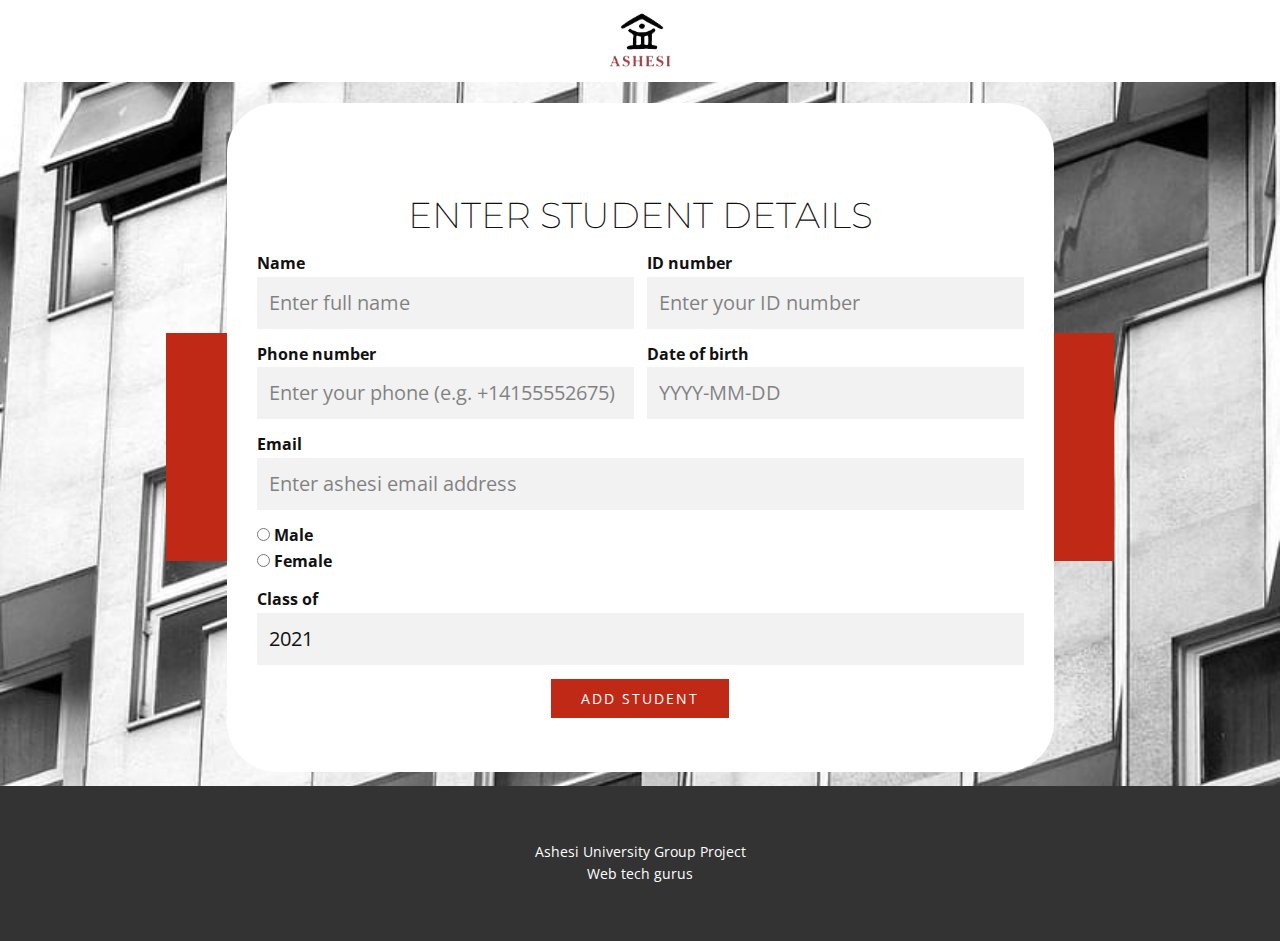
<file: Student-.html>
<!DOCTYPE html>
<html style="font-size: 16px;">
  <head>
    <meta name="viewport" content="width=device-width, initial-scale=1.0">
    <meta charset="utf-8">
    <meta name="keywords" content="ENTER STUDENT DETAILS">
    <meta name="description" content="">
    <meta name="page_type" content="np-template-header-footer-from-plugin">
    <title>Student </title>
    <link rel="stylesheet" href="nicepage.css" media="screen">
<link rel="stylesheet" href="Student-.css" media="screen">
    <script class="u-script" type="text/javascript" src="jquery.js" defer=""></script>
    <script class="u-script" type="text/javascript" src="nicepage.js" defer=""></script>
    <meta name="generator" content="Nicepage 3.30.2, nicepage.com">
    <link id="u-theme-google-font" rel="stylesheet" href="https://fonts.googleapis.com/css?family=Open+Sans:300,300i,400,400i,600,600i,700,700i,800,800i">
    <link id="u-page-google-font" rel="stylesheet" href="https://fonts.googleapis.com/css?family=Montserrat:100,100i,200,200i,300,300i,400,400i,500,500i,600,600i,700,700i,800,800i,900,900i">
    
    
    <script type="application/ld+json">{
    "@context": "http://schema.org",
    "@type": "Organization",
    "name": "",
    "logo": "images/ashesi_logo-removebg-preview.png"
}</script>
    <meta name="theme-color" content="#0d244b">
    <meta property="og:title" content="Student">
    <meta property="og:type" content="website">
  </head>
  <body class="u-body"><header class="u-clearfix u-header u-header" id="sec-e950"><div class="u-clearfix u-sheet u-sheet-1">
        <a href="Home.html" data-page-id="1098673" class="u-image u-logo u-image-1" data-image-width="237" data-image-height="212" title="Home">
          <img src="images/ashesi_logo-removebg-preview.png" class="u-logo-image u-logo-image-1">
        </a>
      </div></header>
    <section class="u-align-center u-clearfix u-image u-section-1" id="carousel_ad20" data-image-width="810" data-image-height="1080">
      <div class="u-clearfix u-sheet u-sheet-1">
        <div class="u-custom-color-1 u-shape u-shape-rectangle u-shape-1"></div>
        <div class="u-container-style u-group u-radius-50 u-shape-round u-white u-group-1">
          <div class="u-container-layout u-container-layout-1">
            <h2 class="u-align-center u-custom-font u-font-montserrat u-text u-text-1">ENTER STUDENT DETAILS</h2>
            <div class="u-expanded-width u-form u-form-1">

              <form  method="POST"  class="u-clearfix u-form-spacing-13 u-form-vertical u-inner-form" style="padding: 0;" >
                <div class="u-form-group u-form-partition-factor-2">
                  <label for="email-f18c" class="u-label u-label-1">Name</label>
                  <input type="text" placeholder="Enter full name"  name="name" class="u-grey-5 u-input u-input-rectangle u-input-1" >
                </div>
                <div class="u-form-group u-form-name u-form-partition-factor-2">
                  <label for="name-f18c" class="u-label u-label-2">ID number</label>
                  <input type="text" placeholder="Enter your ID number"  name="id" class="u-grey-5 u-input u-input-rectangle u-input-2" >
                </div>
                <div class="u-form-group u-form-partition-factor-2 u-form-phone u-form-group-3">
                  <label for="phone-cbff" class="u-label u-label-3" wfd-invisible="true">Phone number</label>
                  <input type="text" placeholder="Enter your phone (e.g. +14155552675)"  name="phone" class="u-grey-5 u-input u-input-rectangle u-input-3" >
                </div>
                <div class="u-form-date u-form-group u-form-partition-factor-2 u-form-group-4">
                  <label for="date-33f9" class="u-label u-label-4">Date of birth</label>
                  <input  type="text" placeholder="YYYY-MM-DD"  name="date" class="u-grey-5 u-input u-input-rectangle u-input-4" >
                </div>
                <div class="u-form-email u-form-group u-form-group-5">
                  <label for="text-4556" class="u-label u-label-5">Email</label>
                  <input type="email" placeholder="Enter ashesi email address"  name="email" class="u-grey-5 u-input u-input-rectangle u-input-5" >
                </div>
                <div class="u-form-group u-form-radiobutton u-form-group-6">
                  <div class="u-form-radio-button-wrapper">
                    <input type="radio" name="gender" value="Male">
                    <label class="u-label u-label-6" for="radiobutton">Male</label>
                    <br>
                    <input type="radio" name="Gender" value="Female">
                    <label class="u-label u-label-7" for="radiobutton">Female</label>
                    <br>
                  </div>
                </div>
                <div class="u-form-group u-form-select u-form-group-7">
                  <label for="select-b8c4" class="u-label u-label-8">Class of</label>
                  <div class="u-form-select-wrapper">
                    <select id="select-b8c4" name="class" class="u-grey-5 u-input u-input-rectangle u-input-6" required="required">
                      <option value="2021">2021</option>
                      <option value="2022">2022</option>
                      <option value="2023">2023</option>
                      <option value="2024">2024</option>
                      <option value="2025">2025</option>
                    </select>
                  </div>
                </div>
                <div class="u-align-center u-form-group u-form-submit">
                  <input type="submit" name="Add" value="Add Student" class="u-border-none u-btn u-btn-submit u-button-style u-custom-color-1 u-btn-1" >
                </div>
              </form>

            </div>
          </div>
        </div>
      </div>
    </section>
    
   

     <footer class="u-clearfix u-footer u-grey-80" id="sec-3f3a"><div class="u-clearfix u-sheet u-sheet-1">
        <div class="u-align-center u-container-style u-group u-group-1">
          <div class="u-container-layout u-valign-middle u-container-layout-1">
            <p class="u-small-text u-text u-text-variant u-text-1">Ashesi University Group Project</p>
        <p class="u-small-text u-text u-text-variant u-text-1">Web tech gurus</p>
          </div>
        </div>
      </div></footer>
   
  </body>
</html>
</file>
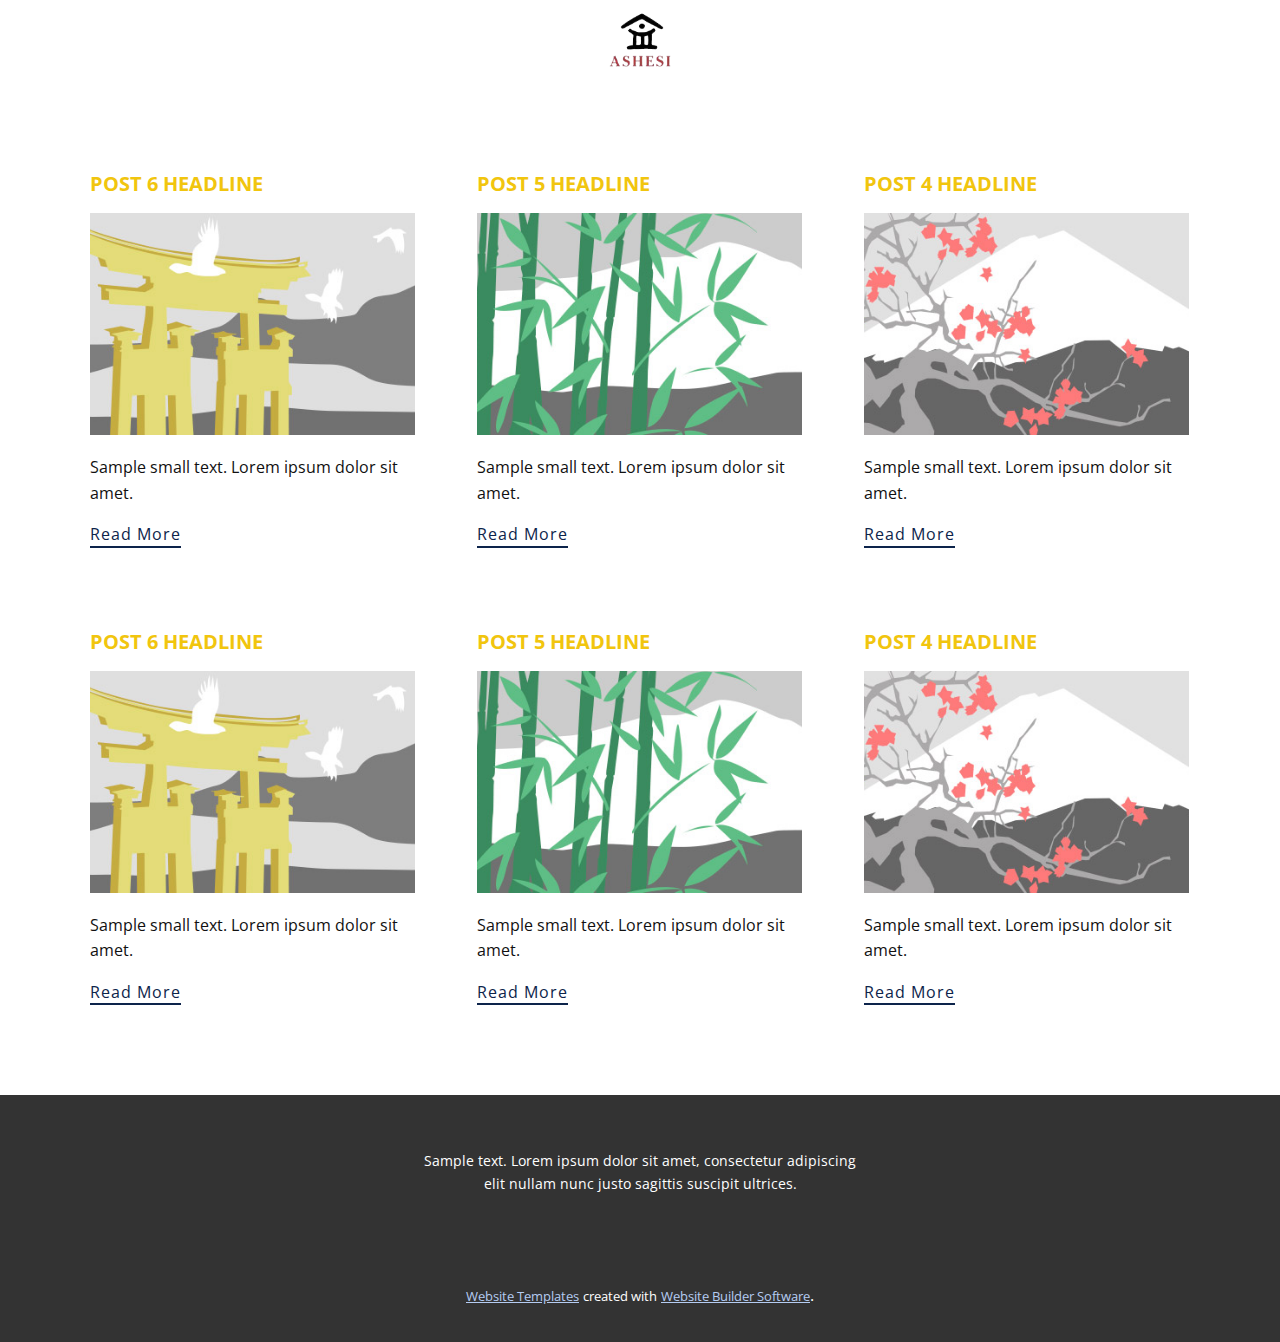
<file: blog/blog.html>
<html style="font-size: 16px;"><head>
    <meta name="viewport" content="width=device-width, initial-scale=1.0">
    <meta charset="utf-8">
    <meta name="keywords" content="">
    <meta name="description" content="">
    <meta name="page_type" content="np-template-header-footer-from-plugin">
    <title>Blog Template</title>
    <link rel="stylesheet" href="../nicepage.css" media="screen">
<link rel="stylesheet" href="../Blog-Template.css" media="screen">
    <script class="u-script" type="text/javascript" src="../jquery.js" defer=""></script>
    <script class="u-script" type="text/javascript" src="../nicepage.js" defer=""></script>
    <meta name="generator" content="Nicepage 3.30.2, nicepage.com">
    <link id="u-theme-google-font" rel="stylesheet" href="https://fonts.googleapis.com/css?family=Open+Sans:300,300i,400,400i,600,600i,700,700i,800,800i">
    
    
    <script type="application/ld+json">{
		"@context": "http://schema.org",
		"@type": "Organization",
		"name": "",
		"logo": "images/ashesi_logo-removebg-preview.png"
}</script>
    <meta name="theme-color" content="#0d244b">
  </head>
  <body class="u-body"><header class="u-clearfix u-header u-header" id="sec-e950"><div class="u-clearfix u-sheet u-sheet-1">
        <a href="../Home.html" data-page-id="1098673" class="u-image u-logo u-image-1" data-image-width="237" data-image-height="212" title="Home">
          <img src="../images/ashesi_logo-removebg-preview.png" class="u-logo-image u-logo-image-1">
        </a>
      </div></header>
    <section class="u-clearfix u-section-1" id="sec-871e">
      <div class="u-clearfix u-sheet u-valign-middle u-sheet-1"><!--blog--><!--blog_options_json--><!--{"type":"Recent","source":"","tags":"","count":""}--><!--/blog_options_json-->
        <div class="u-blog u-expanded-width u-repeater u-repeater-1"><!--blog_post-->
          <div class="u-blog-post u-container-style u-repeater-item u-white u-repeater-item-1">
            <div class="u-container-layout u-similar-container u-valign-top u-container-layout-1"><!--blog_post_header-->
              <h4 class="u-blog-control u-text u-text-1">
                <a class="u-post-header-link" href="../blog/post-5.html"><!--blog_post_header_content-->Post 6 Headline<!--/blog_post_header_content--></a>
              </h4><!--/blog_post_header--><!--blog_post_image-->
              <a class="u-post-header-link" href="../blog/post-5.html"><img alt="" class="u-blog-control u-expanded-width u-image u-image-default u-image-1" src="[data-uri]"></a><!--/blog_post_image--><!--blog_post_content-->
              <div class="u-blog-control u-post-content u-text u-text-2 fr-view">Sample small text. Lorem ipsum dolor sit amet.</div><!--/blog_post_content--><!--blog_post_readmore-->
              <a href="../blog/post-5.html" class="u-blog-control u-border-2 u-border-palette-1-base u-btn u-btn-rectangle u-button-style u-none u-btn-1"><!--blog_post_readmore_content--><!--options_json--><!--{"content":""}--><!--/options_json-->Read More<!--/blog_post_readmore_content--></a><!--/blog_post_readmore-->
            </div>
          </div><div class="u-blog-post u-container-style u-repeater-item u-video-cover u-white">
            <div class="u-container-layout u-similar-container u-valign-top u-container-layout-2"><!--blog_post_header-->
              <h4 class="u-blog-control u-text u-text-3">
                <a class="u-post-header-link" href="../blog/post-4.html"><!--blog_post_header_content-->Post 5 Headline<!--/blog_post_header_content--></a>
              </h4><!--/blog_post_header--><!--blog_post_image-->
              <a class="u-post-header-link" href="../blog/post-4.html"><img alt="" class="u-blog-control u-expanded-width u-image u-image-default u-image-2" src="[data-uri]"></a><!--/blog_post_image--><!--blog_post_content-->
              <div class="u-blog-control u-post-content u-text u-text-4 fr-view">Sample small text. Lorem ipsum dolor sit amet.</div><!--/blog_post_content--><!--blog_post_readmore-->
              <a href="../blog/post-4.html" class="u-blog-control u-border-2 u-border-palette-1-base u-btn u-btn-rectangle u-button-style u-none u-btn-2"><!--blog_post_readmore_content--><!--options_json--><!--{"content":""}--><!--/options_json-->Read More<!--/blog_post_readmore_content--></a><!--/blog_post_readmore-->
            </div>
          </div><div class="u-blog-post u-container-style u-repeater-item u-video-cover u-white">
            <div class="u-container-layout u-similar-container u-valign-top u-container-layout-3"><!--blog_post_header-->
              <h4 class="u-blog-control u-text u-text-5">
                <a class="u-post-header-link" href="../blog/post-3.html"><!--blog_post_header_content-->Post 4 Headline<!--/blog_post_header_content--></a>
              </h4><!--/blog_post_header--><!--blog_post_image-->
              <a class="u-post-header-link" href="../blog/post-3.html"><img alt="" class="u-blog-control u-expanded-width u-image u-image-default u-image-3" src="[data-uri]"></a><!--/blog_post_image--><!--blog_post_content-->
              <div class="u-blog-control u-post-content u-text u-text-6 fr-view">Sample small text. Lorem ipsum dolor sit amet.</div><!--/blog_post_content--><!--blog_post_readmore-->
              <a href="../blog/post-3.html" class="u-blog-control u-border-2 u-border-palette-1-base u-btn u-btn-rectangle u-button-style u-none u-btn-3"><!--blog_post_readmore_content--><!--options_json--><!--{"content":""}--><!--/options_json-->Read More<!--/blog_post_readmore_content--></a><!--/blog_post_readmore-->
            </div>
          </div><div class="u-blog-post u-container-style u-repeater-item u-white u-repeater-item-1">
            <div class="u-container-layout u-similar-container u-valign-top u-container-layout-1"><!--blog_post_header-->
              <h4 class="u-blog-control u-text u-text-1">
                <a class="u-post-header-link" href="../blog/post-2.html"><!--blog_post_header_content-->Post 6 Headline<!--/blog_post_header_content--></a>
              </h4><!--/blog_post_header--><!--blog_post_image-->
              <a class="u-post-header-link" href="../blog/post-2.html"><img alt="" class="u-blog-control u-expanded-width u-image u-image-default u-image-1" src="[data-uri]"></a><!--/blog_post_image--><!--blog_post_content-->
              <div class="u-blog-control u-post-content u-text u-text-2 fr-view">Sample small text. Lorem ipsum dolor sit amet.</div><!--/blog_post_content--><!--blog_post_readmore-->
              <a href="../blog/post-2.html" class="u-blog-control u-border-2 u-border-palette-1-base u-btn u-btn-rectangle u-button-style u-none u-btn-1"><!--blog_post_readmore_content--><!--options_json--><!--{"content":""}--><!--/options_json-->Read More<!--/blog_post_readmore_content--></a><!--/blog_post_readmore-->
            </div>
          </div><div class="u-blog-post u-container-style u-repeater-item u-video-cover u-white">
            <div class="u-container-layout u-similar-container u-valign-top u-container-layout-2"><!--blog_post_header-->
              <h4 class="u-blog-control u-text u-text-3">
                <a class="u-post-header-link" href="../blog/post-1.html"><!--blog_post_header_content-->Post 5 Headline<!--/blog_post_header_content--></a>
              </h4><!--/blog_post_header--><!--blog_post_image-->
              <a class="u-post-header-link" href="../blog/post-1.html"><img alt="" class="u-blog-control u-expanded-width u-image u-image-default u-image-2" src="[data-uri]"></a><!--/blog_post_image--><!--blog_post_content-->
              <div class="u-blog-control u-post-content u-text u-text-4 fr-view">Sample small text. Lorem ipsum dolor sit amet.</div><!--/blog_post_content--><!--blog_post_readmore-->
              <a href="../blog/post-1.html" class="u-blog-control u-border-2 u-border-palette-1-base u-btn u-btn-rectangle u-button-style u-none u-btn-2"><!--blog_post_readmore_content--><!--options_json--><!--{"content":""}--><!--/options_json-->Read More<!--/blog_post_readmore_content--></a><!--/blog_post_readmore-->
            </div>
          </div><div class="u-blog-post u-container-style u-repeater-item u-video-cover u-white">
            <div class="u-container-layout u-similar-container u-valign-top u-container-layout-3"><!--blog_post_header-->
              <h4 class="u-blog-control u-text u-text-5">
                <a class="u-post-header-link" href="../blog/post.html"><!--blog_post_header_content-->Post 4 Headline<!--/blog_post_header_content--></a>
              </h4><!--/blog_post_header--><!--blog_post_image-->
              <a class="u-post-header-link" href="../blog/post.html"><img alt="" class="u-blog-control u-expanded-width u-image u-image-default u-image-3" src="[data-uri]"></a><!--/blog_post_image--><!--blog_post_content-->
              <div class="u-blog-control u-post-content u-text u-text-6 fr-view">Sample small text. Lorem ipsum dolor sit amet.</div><!--/blog_post_content--><!--blog_post_readmore-->
              <a href="../blog/post.html" class="u-blog-control u-border-2 u-border-palette-1-base u-btn u-btn-rectangle u-button-style u-none u-btn-3"><!--blog_post_readmore_content--><!--options_json--><!--{"content":""}--><!--/options_json-->Read More<!--/blog_post_readmore_content--></a><!--/blog_post_readmore-->
            </div>
          </div><!--/blog_post--><!--blog_post-->
          <!--/blog_post--><!--blog_post-->
          <!--/blog_post-->
        </div><!--/blog-->
      </div>
    </section>
    
    
    <footer class="u-clearfix u-footer u-grey-80" id="sec-3f3a"><div class="u-clearfix u-sheet u-sheet-1">
        <div class="u-align-center u-container-style u-group u-group-1">
          <div class="u-container-layout u-valign-middle u-container-layout-1">
            <p class="u-small-text u-text u-text-variant u-text-1">Sample text. Lorem ipsum dolor sit amet, consectetur adipiscing elit nullam nunc justo sagittis suscipit ultrices.</p>
          </div>
        </div>
      </div></footer>
    <section class="u-backlink u-clearfix u-grey-80">
      <a class="u-link" href="https://nicepage.com/website-templates" target="_blank">
        <span>Website Templates</span>
      </a>
      <p class="u-text">
        <span>created with</span>
      </p>
      <a class="u-link" href="" target="_blank">
        <span>Website Builder Software</span>
      </a>. 
    </section>
  
</body></html>
</file>
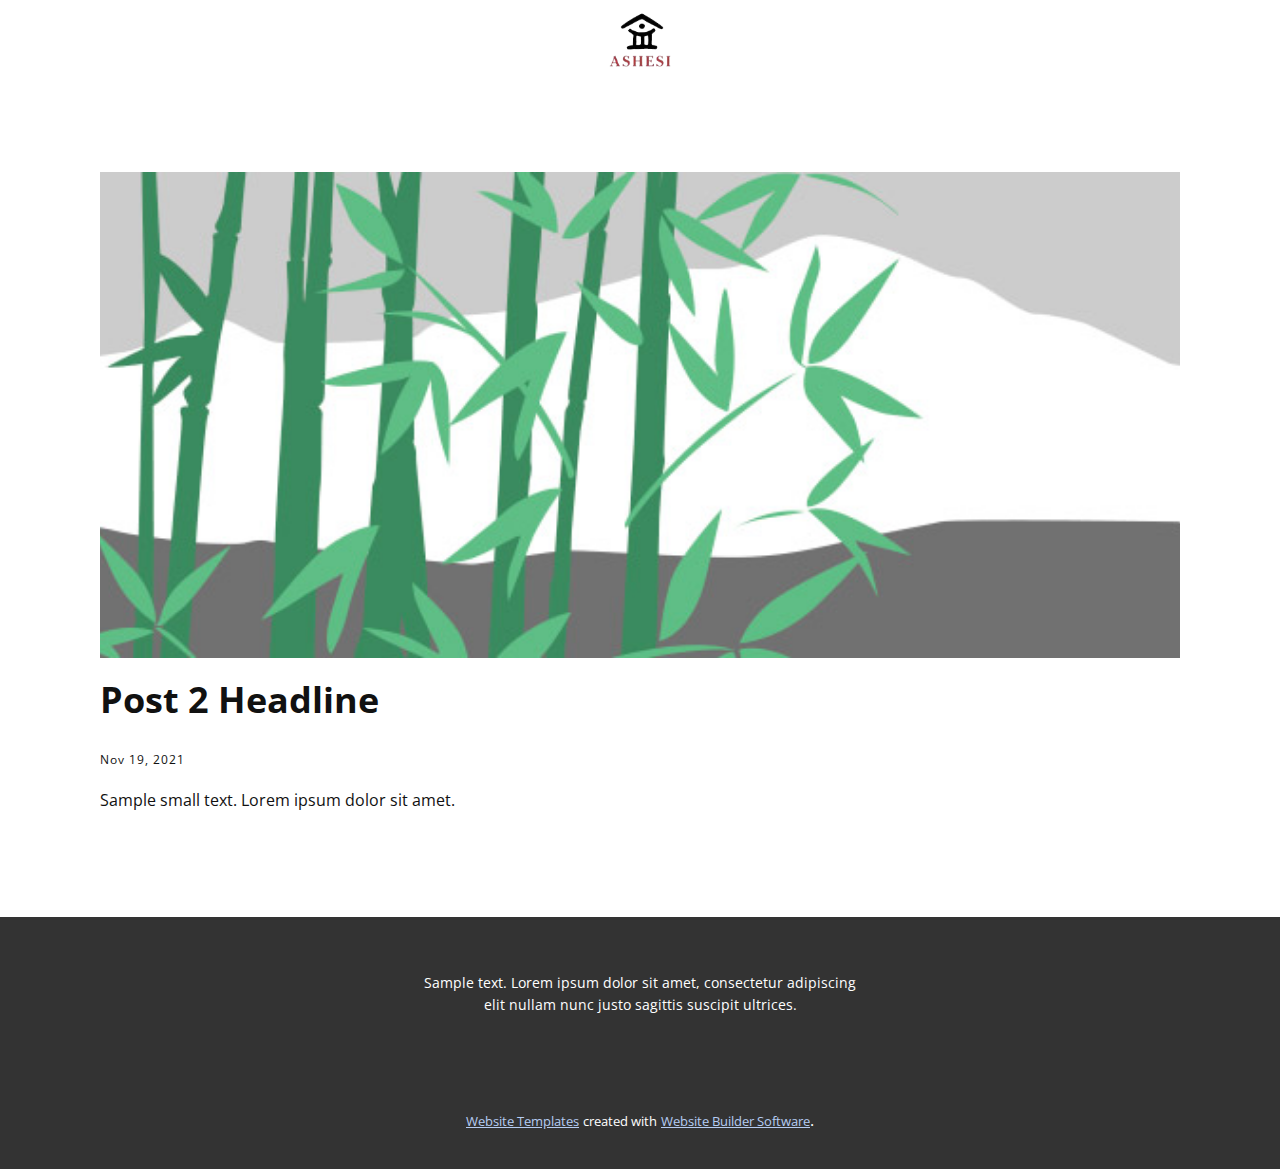
<file: blog/post-1.html>
<!doctype html>
<html style="font-size: 16px;"><head>
    <meta name="viewport" content="width=device-width, initial-scale=1.0">
    <meta charset="utf-8">
    <meta name="keywords" content="Post 1 Headline">
    <meta name="description" content="">
    <meta name="page_type" content="np-template-header-footer-from-plugin">
    <title>Post 2 Headline</title>
    <link rel="stylesheet" href="../nicepage.css" media="screen">
<link rel="stylesheet" href="../Post-Template.css" media="screen">
    <script class="u-script" type="text/javascript" src="../jquery.js" defer=""></script>
    <script class="u-script" type="text/javascript" src="../nicepage.js" defer=""></script>
    <meta name="generator" content="Nicepage 3.30.2, nicepage.com">
    <link id="u-theme-google-font" rel="stylesheet" href="https://fonts.googleapis.com/css?family=Open+Sans:300,300i,400,400i,600,600i,700,700i,800,800i">
    
    
    <script type="application/ld+json">{
		"@context": "http://schema.org",
		"@type": "Organization",
		"name": "",
		"logo": "images/ashesi_logo-removebg-preview.png"
}</script>
    <meta name="theme-color" content="#0d244b">
  </head>
  <body class="u-body"><header class="u-clearfix u-header u-header" id="sec-e950"><div class="u-clearfix u-sheet u-sheet-1">
        <a href="../Home.html" data-page-id="1098673" class="u-image u-logo u-image-1" data-image-width="237" data-image-height="212" title="Home">
          <img src="../images/ashesi_logo-removebg-preview.png" class="u-logo-image u-logo-image-1">
        </a>
      </div></header>
    <section class="u-align-center u-clearfix u-section-1" id="sec-694f">
      <div class="u-clearfix u-sheet u-valign-middle-md u-valign-middle-sm u-valign-middle-xs u-sheet-1"><!--post_details--><!--post_details_options_json--><!--{"source":""}--><!--/post_details_options_json--><!--blog_post-->
        <div class="u-container-style u-expanded-width u-post-details u-post-details-1">
          <div class="u-container-layout u-valign-middle u-container-layout-1"><!--blog_post_image-->
            <img alt="" class="u-blog-control u-expanded-width u-image u-image-default u-image-1" src="[data-uri]"><!--/blog_post_image--><!--blog_post_header-->
            <h2 class="u-blog-control u-text u-text-1">Post 2 Headline</h2><!--/blog_post_header--><!--blog_post_metadata-->
            <div class="u-blog-control u-metadata u-metadata-1"><!--blog_post_metadata_date-->
              <span class="u-meta-date u-meta-icon">Nov 19, 2021</span><!--/blog_post_metadata_date--><!--blog_post_metadata_category-->
              <!--/blog_post_metadata_category--><!--blog_post_metadata_comments-->
              <!--/blog_post_metadata_comments-->
            </div><!--/blog_post_metadata--><!--blog_post_content-->
            <div class="u-align-justify u-blog-control u-post-content u-text u-text-2 fr-view">
  Sample small text. Lorem ipsum dolor sit amet.
  </div><!--/blog_post_content-->
          </div>
        </div><!--/blog_post--><!--/post_details-->
      </div>
    </section>
    
    
    <footer class="u-clearfix u-footer u-grey-80" id="sec-3f3a"><div class="u-clearfix u-sheet u-sheet-1">
        <div class="u-align-center u-container-style u-group u-group-1">
          <div class="u-container-layout u-valign-middle u-container-layout-1">
            <p class="u-small-text u-text u-text-variant u-text-1">Sample text. Lorem ipsum dolor sit amet, consectetur adipiscing elit nullam nunc justo sagittis suscipit ultrices.</p>
          </div>
        </div>
      </div></footer>
    <section class="u-backlink u-clearfix u-grey-80">
      <a class="u-link" href="https://nicepage.com/website-templates" target="_blank">
        <span>Website Templates</span>
      </a>
      <p class="u-text">
        <span>created with</span>
      </p>
      <a class="u-link" href="" target="_blank">
        <span>Website Builder Software</span>
      </a>. 
    </section>
  
</body></html>
</file>
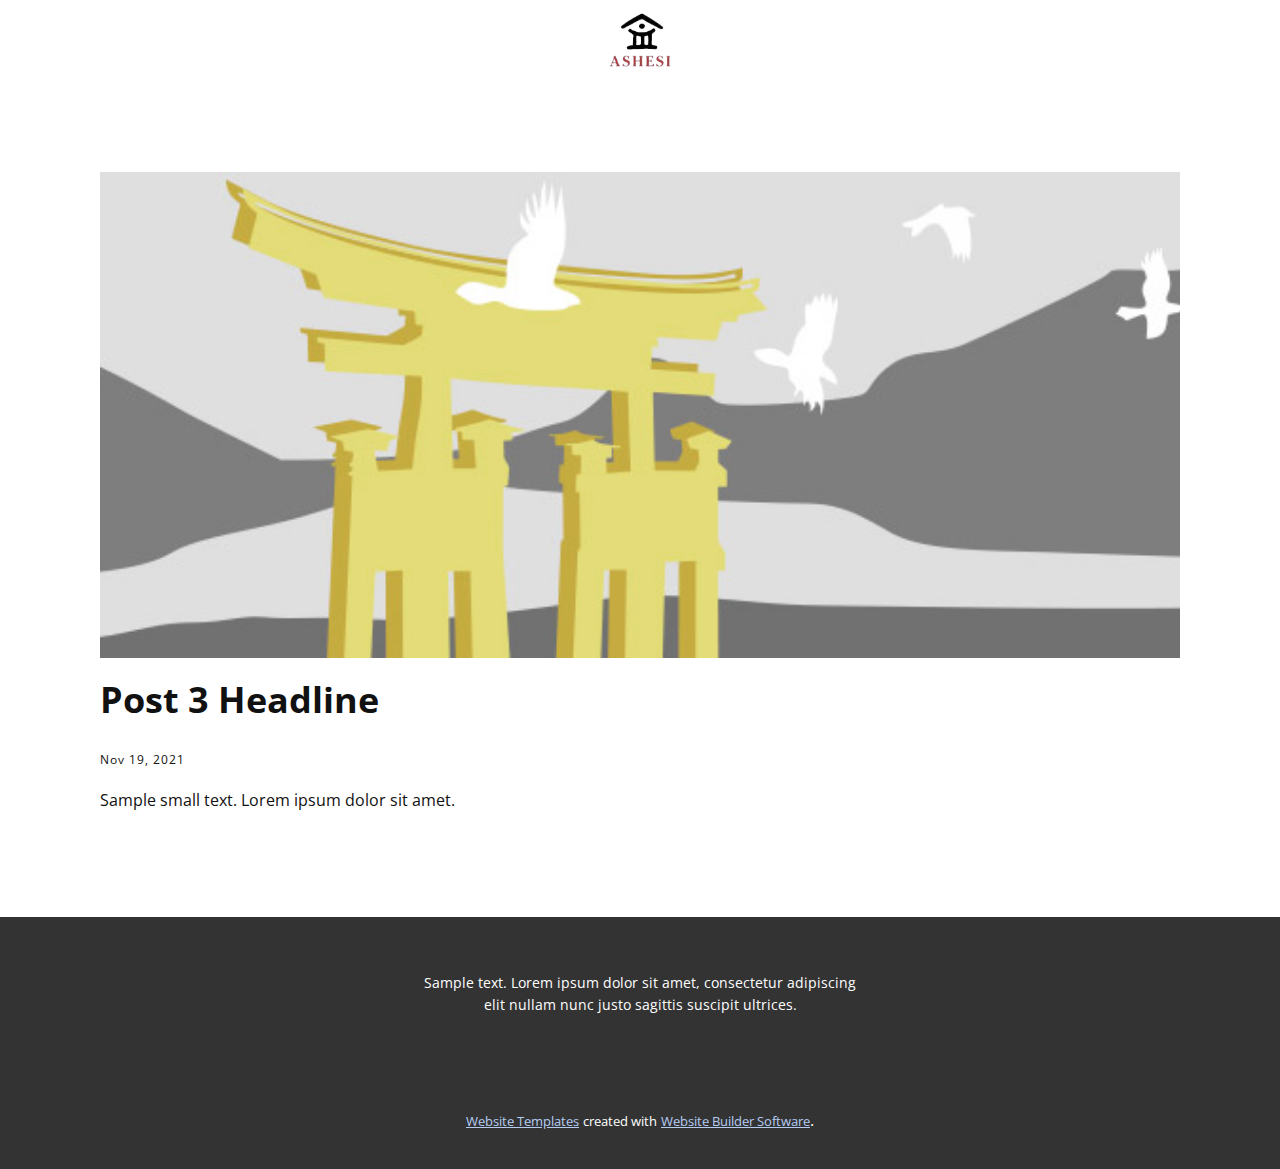
<file: blog/post-2.html>
<!doctype html>
<html style="font-size: 16px;"><head>
    <meta name="viewport" content="width=device-width, initial-scale=1.0">
    <meta charset="utf-8">
    <meta name="keywords" content="Post 1 Headline">
    <meta name="description" content="">
    <meta name="page_type" content="np-template-header-footer-from-plugin">
    <title>Post 3 Headline</title>
    <link rel="stylesheet" href="../nicepage.css" media="screen">
<link rel="stylesheet" href="../Post-Template.css" media="screen">
    <script class="u-script" type="text/javascript" src="../jquery.js" defer=""></script>
    <script class="u-script" type="text/javascript" src="../nicepage.js" defer=""></script>
    <meta name="generator" content="Nicepage 3.30.2, nicepage.com">
    <link id="u-theme-google-font" rel="stylesheet" href="https://fonts.googleapis.com/css?family=Open+Sans:300,300i,400,400i,600,600i,700,700i,800,800i">
    
    
    <script type="application/ld+json">{
		"@context": "http://schema.org",
		"@type": "Organization",
		"name": "",
		"logo": "images/ashesi_logo-removebg-preview.png"
}</script>
    <meta name="theme-color" content="#0d244b">
  </head>
  <body class="u-body"><header class="u-clearfix u-header u-header" id="sec-e950"><div class="u-clearfix u-sheet u-sheet-1">
        <a href="../Home.html" data-page-id="1098673" class="u-image u-logo u-image-1" data-image-width="237" data-image-height="212" title="Home">
          <img src="../images/ashesi_logo-removebg-preview.png" class="u-logo-image u-logo-image-1">
        </a>
      </div></header>
    <section class="u-align-center u-clearfix u-section-1" id="sec-694f">
      <div class="u-clearfix u-sheet u-valign-middle-md u-valign-middle-sm u-valign-middle-xs u-sheet-1"><!--post_details--><!--post_details_options_json--><!--{"source":""}--><!--/post_details_options_json--><!--blog_post-->
        <div class="u-container-style u-expanded-width u-post-details u-post-details-1">
          <div class="u-container-layout u-valign-middle u-container-layout-1"><!--blog_post_image-->
            <img alt="" class="u-blog-control u-expanded-width u-image u-image-default u-image-1" src="[data-uri]"><!--/blog_post_image--><!--blog_post_header-->
            <h2 class="u-blog-control u-text u-text-1">Post 3 Headline</h2><!--/blog_post_header--><!--blog_post_metadata-->
            <div class="u-blog-control u-metadata u-metadata-1"><!--blog_post_metadata_date-->
              <span class="u-meta-date u-meta-icon">Nov 19, 2021</span><!--/blog_post_metadata_date--><!--blog_post_metadata_category-->
              <!--/blog_post_metadata_category--><!--blog_post_metadata_comments-->
              <!--/blog_post_metadata_comments-->
            </div><!--/blog_post_metadata--><!--blog_post_content-->
            <div class="u-align-justify u-blog-control u-post-content u-text u-text-2 fr-view">
  Sample small text. Lorem ipsum dolor sit amet.
  </div><!--/blog_post_content-->
          </div>
        </div><!--/blog_post--><!--/post_details-->
      </div>
    </section>
    
    
    <footer class="u-clearfix u-footer u-grey-80" id="sec-3f3a"><div class="u-clearfix u-sheet u-sheet-1">
        <div class="u-align-center u-container-style u-group u-group-1">
          <div class="u-container-layout u-valign-middle u-container-layout-1">
            <p class="u-small-text u-text u-text-variant u-text-1">Sample text. Lorem ipsum dolor sit amet, consectetur adipiscing elit nullam nunc justo sagittis suscipit ultrices.</p>
          </div>
        </div>
      </div></footer>
    <section class="u-backlink u-clearfix u-grey-80">
      <a class="u-link" href="https://nicepage.com/website-templates" target="_blank">
        <span>Website Templates</span>
      </a>
      <p class="u-text">
        <span>created with</span>
      </p>
      <a class="u-link" href="" target="_blank">
        <span>Website Builder Software</span>
      </a>. 
    </section>
  
</body></html>
</file>
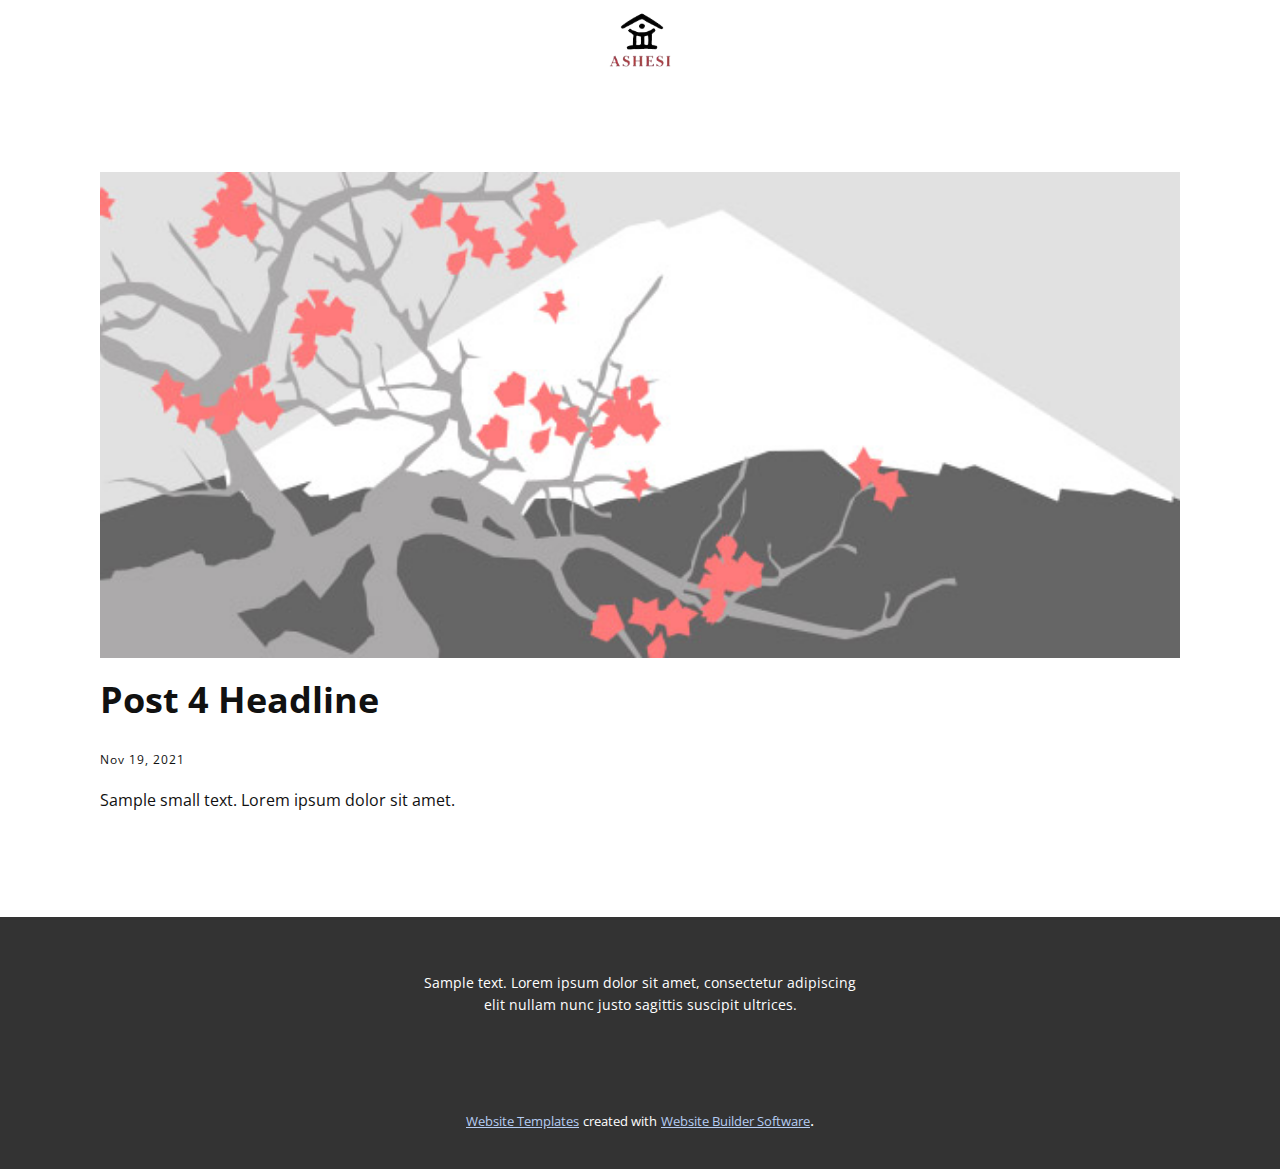
<file: blog/post-3.html>
<!doctype html>
<html style="font-size: 16px;"><head>
    <meta name="viewport" content="width=device-width, initial-scale=1.0">
    <meta charset="utf-8">
    <meta name="keywords" content="Post 1 Headline">
    <meta name="description" content="">
    <meta name="page_type" content="np-template-header-footer-from-plugin">
    <title>Post 4 Headline</title>
    <link rel="stylesheet" href="../nicepage.css" media="screen">
<link rel="stylesheet" href="../Post-Template.css" media="screen">
    <script class="u-script" type="text/javascript" src="../jquery.js" defer=""></script>
    <script class="u-script" type="text/javascript" src="../nicepage.js" defer=""></script>
    <meta name="generator" content="Nicepage 3.30.2, nicepage.com">
    <link id="u-theme-google-font" rel="stylesheet" href="https://fonts.googleapis.com/css?family=Open+Sans:300,300i,400,400i,600,600i,700,700i,800,800i">
    
    
    <script type="application/ld+json">{
		"@context": "http://schema.org",
		"@type": "Organization",
		"name": "",
		"logo": "images/ashesi_logo-removebg-preview.png"
}</script>
    <meta name="theme-color" content="#0d244b">
  </head>
  <body class="u-body"><header class="u-clearfix u-header u-header" id="sec-e950"><div class="u-clearfix u-sheet u-sheet-1">
        <a href="../Home.html" data-page-id="1098673" class="u-image u-logo u-image-1" data-image-width="237" data-image-height="212" title="Home">
          <img src="../images/ashesi_logo-removebg-preview.png" class="u-logo-image u-logo-image-1">
        </a>
      </div></header>
    <section class="u-align-center u-clearfix u-section-1" id="sec-694f">
      <div class="u-clearfix u-sheet u-valign-middle-md u-valign-middle-sm u-valign-middle-xs u-sheet-1"><!--post_details--><!--post_details_options_json--><!--{"source":""}--><!--/post_details_options_json--><!--blog_post-->
        <div class="u-container-style u-expanded-width u-post-details u-post-details-1">
          <div class="u-container-layout u-valign-middle u-container-layout-1"><!--blog_post_image-->
            <img alt="" class="u-blog-control u-expanded-width u-image u-image-default u-image-1" src="[data-uri]"><!--/blog_post_image--><!--blog_post_header-->
            <h2 class="u-blog-control u-text u-text-1">Post 4 Headline</h2><!--/blog_post_header--><!--blog_post_metadata-->
            <div class="u-blog-control u-metadata u-metadata-1"><!--blog_post_metadata_date-->
              <span class="u-meta-date u-meta-icon">Nov 19, 2021</span><!--/blog_post_metadata_date--><!--blog_post_metadata_category-->
              <!--/blog_post_metadata_category--><!--blog_post_metadata_comments-->
              <!--/blog_post_metadata_comments-->
            </div><!--/blog_post_metadata--><!--blog_post_content-->
            <div class="u-align-justify u-blog-control u-post-content u-text u-text-2 fr-view">
  Sample small text. Lorem ipsum dolor sit amet.
  </div><!--/blog_post_content-->
          </div>
        </div><!--/blog_post--><!--/post_details-->
      </div>
    </section>
    
    
    <footer class="u-clearfix u-footer u-grey-80" id="sec-3f3a"><div class="u-clearfix u-sheet u-sheet-1">
        <div class="u-align-center u-container-style u-group u-group-1">
          <div class="u-container-layout u-valign-middle u-container-layout-1">
            <p class="u-small-text u-text u-text-variant u-text-1">Sample text. Lorem ipsum dolor sit amet, consectetur adipiscing elit nullam nunc justo sagittis suscipit ultrices.</p>
          </div>
        </div>
      </div></footer>
    <section class="u-backlink u-clearfix u-grey-80">
      <a class="u-link" href="https://nicepage.com/website-templates" target="_blank">
        <span>Website Templates</span>
      </a>
      <p class="u-text">
        <span>created with</span>
      </p>
      <a class="u-link" href="" target="_blank">
        <span>Website Builder Software</span>
      </a>. 
    </section>
  
</body></html>
</file>
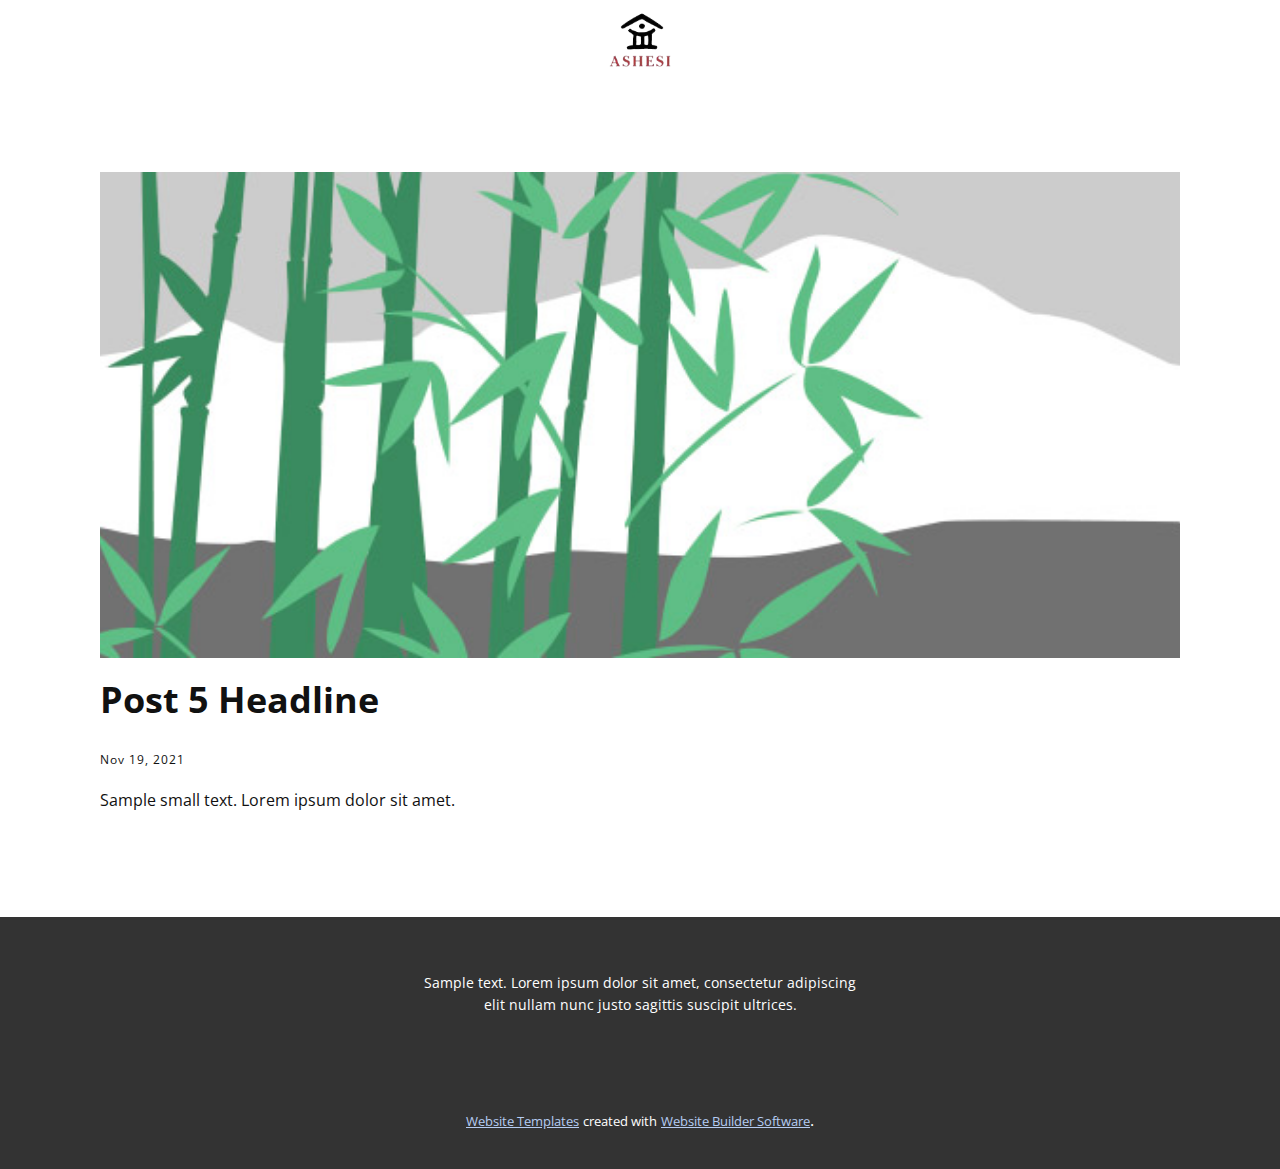
<file: blog/post-4.html>
<!doctype html>
<html style="font-size: 16px;"><head>
    <meta name="viewport" content="width=device-width, initial-scale=1.0">
    <meta charset="utf-8">
    <meta name="keywords" content="Post 1 Headline">
    <meta name="description" content="">
    <meta name="page_type" content="np-template-header-footer-from-plugin">
    <title>Post 5 Headline</title>
    <link rel="stylesheet" href="../nicepage.css" media="screen">
<link rel="stylesheet" href="../Post-Template.css" media="screen">
    <script class="u-script" type="text/javascript" src="../jquery.js" defer=""></script>
    <script class="u-script" type="text/javascript" src="../nicepage.js" defer=""></script>
    <meta name="generator" content="Nicepage 3.30.2, nicepage.com">
    <link id="u-theme-google-font" rel="stylesheet" href="https://fonts.googleapis.com/css?family=Open+Sans:300,300i,400,400i,600,600i,700,700i,800,800i">
    
    
    <script type="application/ld+json">{
		"@context": "http://schema.org",
		"@type": "Organization",
		"name": "",
		"logo": "images/ashesi_logo-removebg-preview.png"
}</script>
    <meta name="theme-color" content="#0d244b">
  </head>
  <body class="u-body"><header class="u-clearfix u-header u-header" id="sec-e950"><div class="u-clearfix u-sheet u-sheet-1">
        <a href="../Home.html" data-page-id="1098673" class="u-image u-logo u-image-1" data-image-width="237" data-image-height="212" title="Home">
          <img src="../images/ashesi_logo-removebg-preview.png" class="u-logo-image u-logo-image-1">
        </a>
      </div></header>
    <section class="u-align-center u-clearfix u-section-1" id="sec-694f">
      <div class="u-clearfix u-sheet u-valign-middle-md u-valign-middle-sm u-valign-middle-xs u-sheet-1"><!--post_details--><!--post_details_options_json--><!--{"source":""}--><!--/post_details_options_json--><!--blog_post-->
        <div class="u-container-style u-expanded-width u-post-details u-post-details-1">
          <div class="u-container-layout u-valign-middle u-container-layout-1"><!--blog_post_image-->
            <img alt="" class="u-blog-control u-expanded-width u-image u-image-default u-image-1" src="[data-uri]"><!--/blog_post_image--><!--blog_post_header-->
            <h2 class="u-blog-control u-text u-text-1">Post 5 Headline</h2><!--/blog_post_header--><!--blog_post_metadata-->
            <div class="u-blog-control u-metadata u-metadata-1"><!--blog_post_metadata_date-->
              <span class="u-meta-date u-meta-icon">Nov 19, 2021</span><!--/blog_post_metadata_date--><!--blog_post_metadata_category-->
              <!--/blog_post_metadata_category--><!--blog_post_metadata_comments-->
              <!--/blog_post_metadata_comments-->
            </div><!--/blog_post_metadata--><!--blog_post_content-->
            <div class="u-align-justify u-blog-control u-post-content u-text u-text-2 fr-view">
  Sample small text. Lorem ipsum dolor sit amet.
  </div><!--/blog_post_content-->
          </div>
        </div><!--/blog_post--><!--/post_details-->
      </div>
    </section>
    
    
    <footer class="u-clearfix u-footer u-grey-80" id="sec-3f3a"><div class="u-clearfix u-sheet u-sheet-1">
        <div class="u-align-center u-container-style u-group u-group-1">
          <div class="u-container-layout u-valign-middle u-container-layout-1">
            <p class="u-small-text u-text u-text-variant u-text-1">Sample text. Lorem ipsum dolor sit amet, consectetur adipiscing elit nullam nunc justo sagittis suscipit ultrices.</p>
          </div>
        </div>
      </div></footer>
    <section class="u-backlink u-clearfix u-grey-80">
      <a class="u-link" href="https://nicepage.com/website-templates" target="_blank">
        <span>Website Templates</span>
      </a>
      <p class="u-text">
        <span>created with</span>
      </p>
      <a class="u-link" href="" target="_blank">
        <span>Website Builder Software</span>
      </a>. 
    </section>
  
</body></html>
</file>
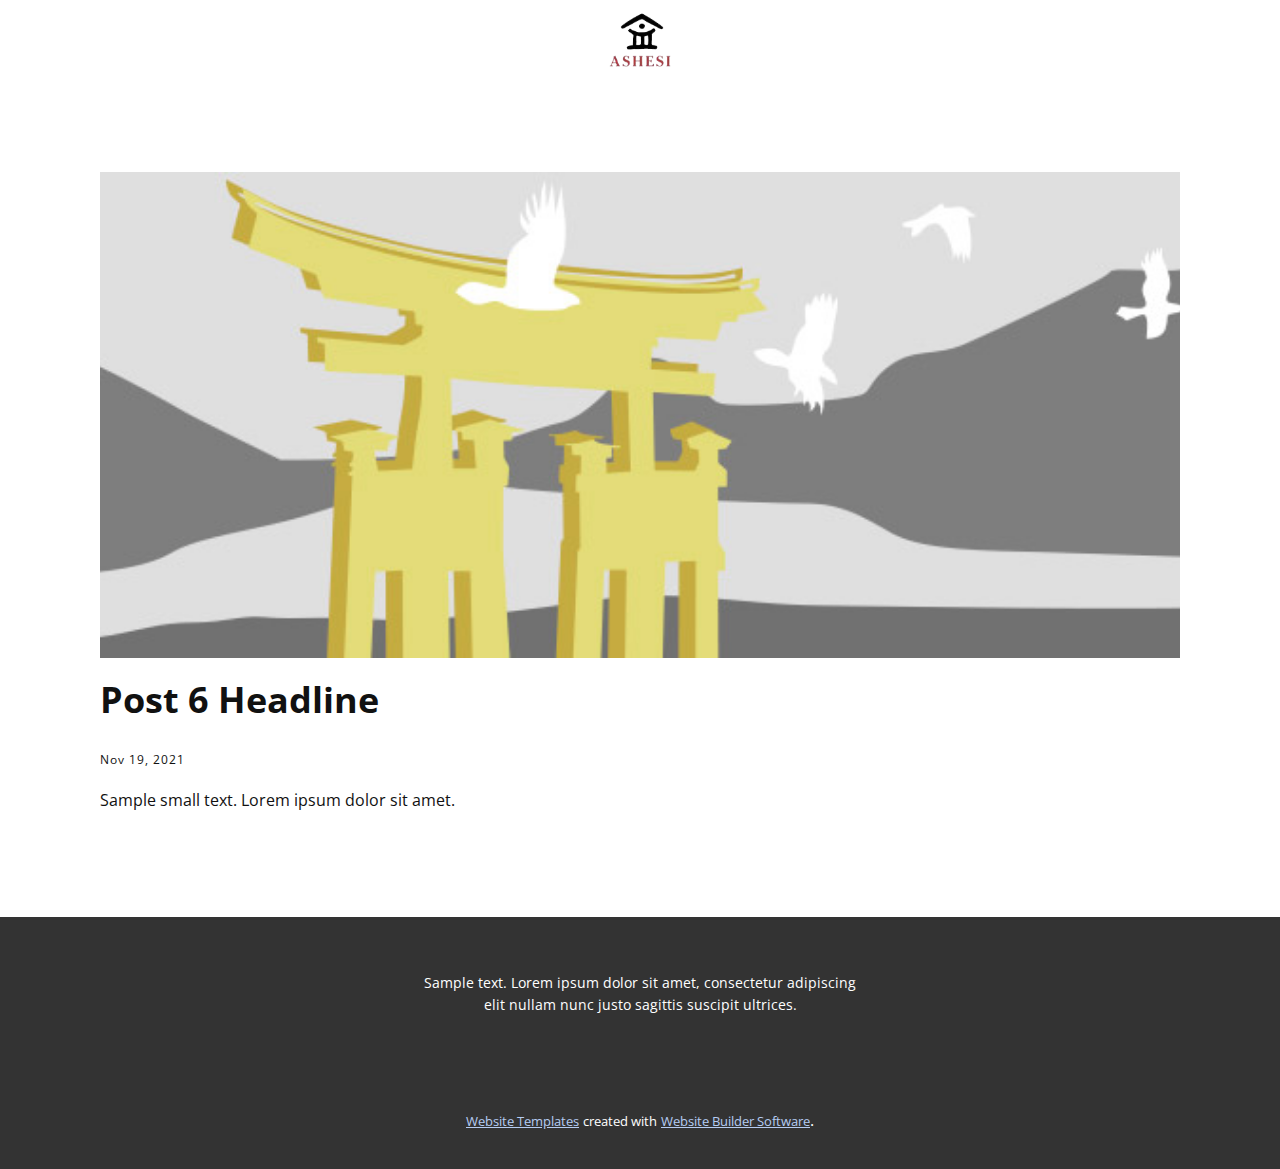
<file: blog/post-5.html>
<!doctype html>
<html style="font-size: 16px;"><head>
    <meta name="viewport" content="width=device-width, initial-scale=1.0">
    <meta charset="utf-8">
    <meta name="keywords" content="Post 1 Headline">
    <meta name="description" content="">
    <meta name="page_type" content="np-template-header-footer-from-plugin">
    <title>Post 6 Headline</title>
    <link rel="stylesheet" href="../nicepage.css" media="screen">
<link rel="stylesheet" href="../Post-Template.css" media="screen">
    <script class="u-script" type="text/javascript" src="../jquery.js" defer=""></script>
    <script class="u-script" type="text/javascript" src="../nicepage.js" defer=""></script>
    <meta name="generator" content="Nicepage 3.30.2, nicepage.com">
    <link id="u-theme-google-font" rel="stylesheet" href="https://fonts.googleapis.com/css?family=Open+Sans:300,300i,400,400i,600,600i,700,700i,800,800i">
    
    
    <script type="application/ld+json">{
		"@context": "http://schema.org",
		"@type": "Organization",
		"name": "",
		"logo": "images/ashesi_logo-removebg-preview.png"
}</script>
    <meta name="theme-color" content="#0d244b">
  </head>
  <body class="u-body"><header class="u-clearfix u-header u-header" id="sec-e950"><div class="u-clearfix u-sheet u-sheet-1">
        <a href="../Home.html" data-page-id="1098673" class="u-image u-logo u-image-1" data-image-width="237" data-image-height="212" title="Home">
          <img src="../images/ashesi_logo-removebg-preview.png" class="u-logo-image u-logo-image-1">
        </a>
      </div></header>
    <section class="u-align-center u-clearfix u-section-1" id="sec-694f">
      <div class="u-clearfix u-sheet u-valign-middle-md u-valign-middle-sm u-valign-middle-xs u-sheet-1"><!--post_details--><!--post_details_options_json--><!--{"source":""}--><!--/post_details_options_json--><!--blog_post-->
        <div class="u-container-style u-expanded-width u-post-details u-post-details-1">
          <div class="u-container-layout u-valign-middle u-container-layout-1"><!--blog_post_image-->
            <img alt="" class="u-blog-control u-expanded-width u-image u-image-default u-image-1" src="[data-uri]"><!--/blog_post_image--><!--blog_post_header-->
            <h2 class="u-blog-control u-text u-text-1">Post 6 Headline</h2><!--/blog_post_header--><!--blog_post_metadata-->
            <div class="u-blog-control u-metadata u-metadata-1"><!--blog_post_metadata_date-->
              <span class="u-meta-date u-meta-icon">Nov 19, 2021</span><!--/blog_post_metadata_date--><!--blog_post_metadata_category-->
              <!--/blog_post_metadata_category--><!--blog_post_metadata_comments-->
              <!--/blog_post_metadata_comments-->
            </div><!--/blog_post_metadata--><!--blog_post_content-->
            <div class="u-align-justify u-blog-control u-post-content u-text u-text-2 fr-view">
  Sample small text. Lorem ipsum dolor sit amet.
  </div><!--/blog_post_content-->
          </div>
        </div><!--/blog_post--><!--/post_details-->
      </div>
    </section>
    
    
    <footer class="u-clearfix u-footer u-grey-80" id="sec-3f3a"><div class="u-clearfix u-sheet u-sheet-1">
        <div class="u-align-center u-container-style u-group u-group-1">
          <div class="u-container-layout u-valign-middle u-container-layout-1">
            <p class="u-small-text u-text u-text-variant u-text-1">Sample text. Lorem ipsum dolor sit amet, consectetur adipiscing elit nullam nunc justo sagittis suscipit ultrices.</p>
          </div>
        </div>
      </div></footer>
    <section class="u-backlink u-clearfix u-grey-80">
      <a class="u-link" href="https://nicepage.com/website-templates" target="_blank">
        <span>Website Templates</span>
      </a>
      <p class="u-text">
        <span>created with</span>
      </p>
      <a class="u-link" href="" target="_blank">
        <span>Website Builder Software</span>
      </a>. 
    </section>
  
</body></html>
</file>
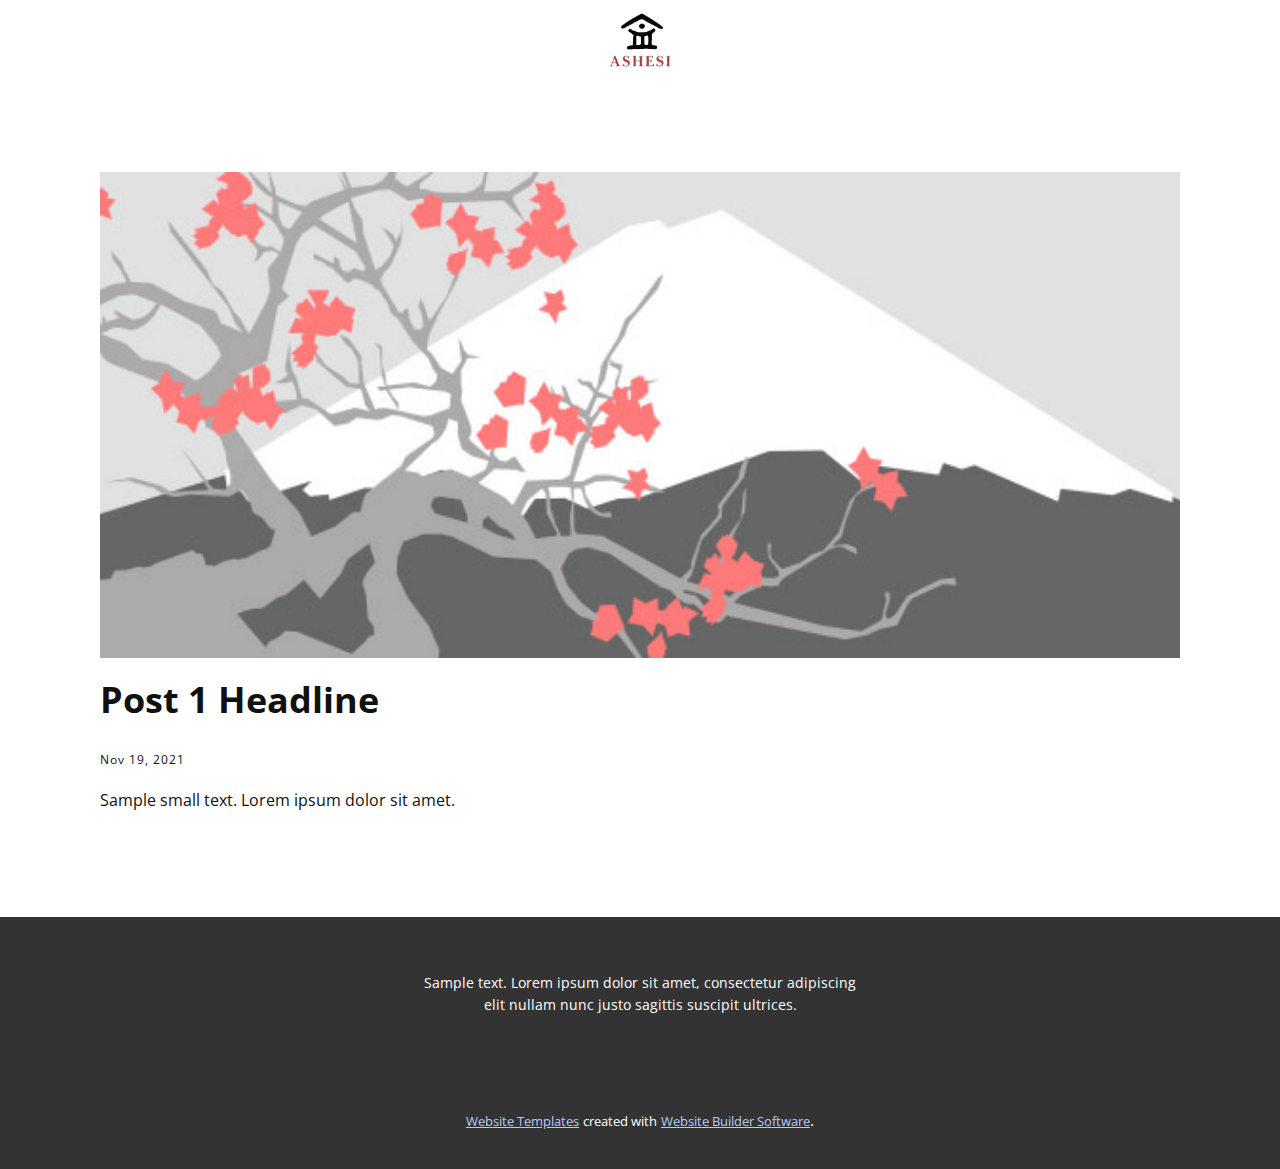
<file: blog/post.html>
<!doctype html>
<html style="font-size: 16px;"><head>
    <meta name="viewport" content="width=device-width, initial-scale=1.0">
    <meta charset="utf-8">
    <meta name="keywords" content="Post 1 Headline">
    <meta name="description" content="">
    <meta name="page_type" content="np-template-header-footer-from-plugin">
    <title>Post 1 Headline</title>
    <link rel="stylesheet" href="../nicepage.css" media="screen">
<link rel="stylesheet" href="../Post-Template.css" media="screen">
    <script class="u-script" type="text/javascript" src="../jquery.js" defer=""></script>
    <script class="u-script" type="text/javascript" src="../nicepage.js" defer=""></script>
    <meta name="generator" content="Nicepage 3.30.2, nicepage.com">
    <link id="u-theme-google-font" rel="stylesheet" href="https://fonts.googleapis.com/css?family=Open+Sans:300,300i,400,400i,600,600i,700,700i,800,800i">
    
    
    <script type="application/ld+json">{
		"@context": "http://schema.org",
		"@type": "Organization",
		"name": "",
		"logo": "images/ashesi_logo-removebg-preview.png"
}</script>
    <meta name="theme-color" content="#0d244b">
  </head>
  <body class="u-body"><header class="u-clearfix u-header u-header" id="sec-e950"><div class="u-clearfix u-sheet u-sheet-1">
        <a href="../Home.html" data-page-id="1098673" class="u-image u-logo u-image-1" data-image-width="237" data-image-height="212" title="Home">
          <img src="../images/ashesi_logo-removebg-preview.png" class="u-logo-image u-logo-image-1">
        </a>
      </div></header>
    <section class="u-align-center u-clearfix u-section-1" id="sec-694f">
      <div class="u-clearfix u-sheet u-valign-middle-md u-valign-middle-sm u-valign-middle-xs u-sheet-1"><!--post_details--><!--post_details_options_json--><!--{"source":""}--><!--/post_details_options_json--><!--blog_post-->
        <div class="u-container-style u-expanded-width u-post-details u-post-details-1">
          <div class="u-container-layout u-valign-middle u-container-layout-1"><!--blog_post_image-->
            <img alt="" class="u-blog-control u-expanded-width u-image u-image-default u-image-1" src="[data-uri]"><!--/blog_post_image--><!--blog_post_header-->
            <h2 class="u-blog-control u-text u-text-1">Post 1 Headline</h2><!--/blog_post_header--><!--blog_post_metadata-->
            <div class="u-blog-control u-metadata u-metadata-1"><!--blog_post_metadata_date-->
              <span class="u-meta-date u-meta-icon">Nov 19, 2021</span><!--/blog_post_metadata_date--><!--blog_post_metadata_category-->
              <!--/blog_post_metadata_category--><!--blog_post_metadata_comments-->
              <!--/blog_post_metadata_comments-->
            </div><!--/blog_post_metadata--><!--blog_post_content-->
            <div class="u-align-justify u-blog-control u-post-content u-text u-text-2 fr-view">
  Sample small text. Lorem ipsum dolor sit amet.
  </div><!--/blog_post_content-->
          </div>
        </div><!--/blog_post--><!--/post_details-->
      </div>
    </section>
    
    
    <footer class="u-clearfix u-footer u-grey-80" id="sec-3f3a"><div class="u-clearfix u-sheet u-sheet-1">
        <div class="u-align-center u-container-style u-group u-group-1">
          <div class="u-container-layout u-valign-middle u-container-layout-1">
            <p class="u-small-text u-text u-text-variant u-text-1">Sample text. Lorem ipsum dolor sit amet, consectetur adipiscing elit nullam nunc justo sagittis suscipit ultrices.</p>
          </div>
        </div>
      </div></footer>
    <section class="u-backlink u-clearfix u-grey-80">
      <a class="u-link" href="https://nicepage.com/website-templates" target="_blank">
        <span>Website Templates</span>
      </a>
      <p class="u-text">
        <span>created with</span>
      </p>
      <a class="u-link" href="" target="_blank">
        <span>Website Builder Software</span>
      </a>. 
    </section>
  
</body></html>
</file>
